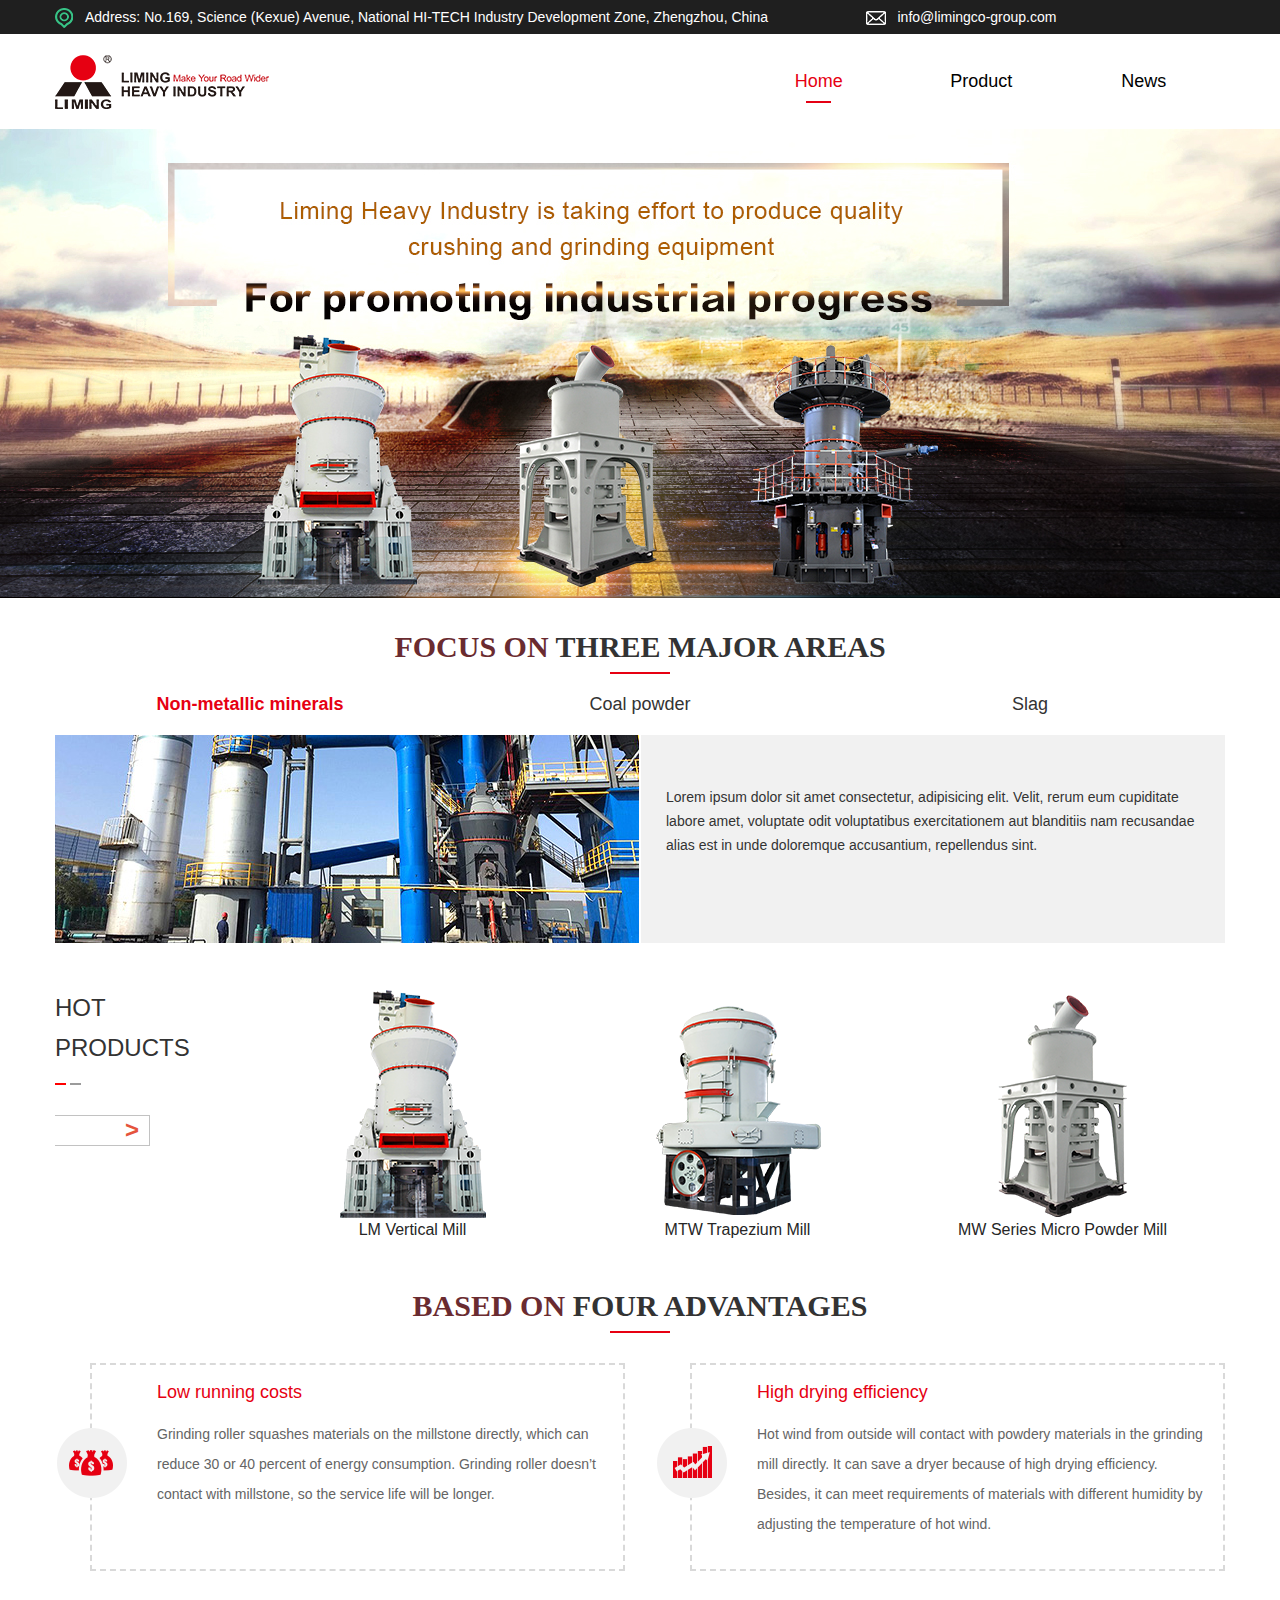
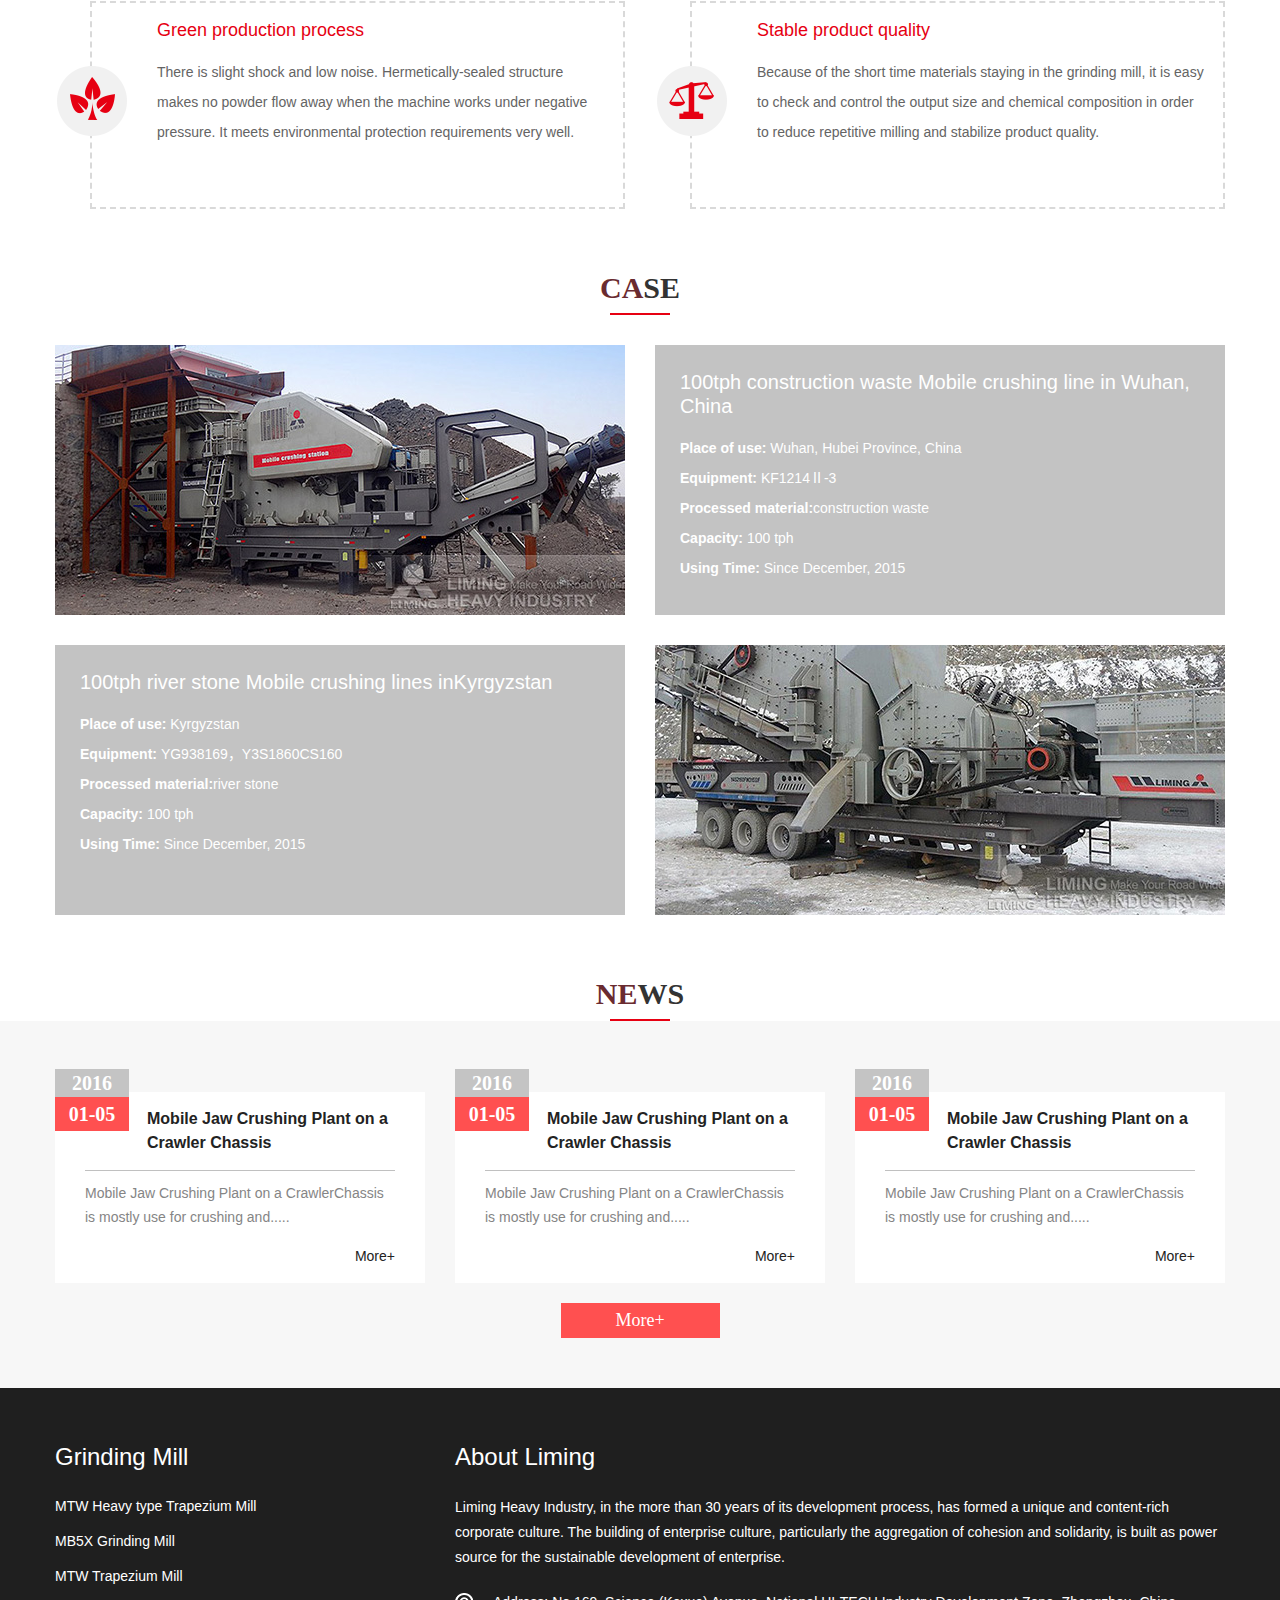
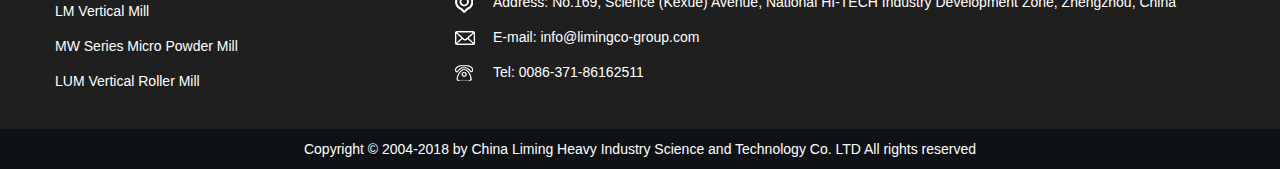
<file: index.html>
<!DOCTYPE html>
<html lang="zh-CN">
<head>
    <meta charset="UTF-8">
    <title>Mobile Crushers, mobile crusher plant & price, - LIMING Mining and Rock Technology</title>
    <meta name="viewport" content="width=device-width, initial-scale=1.0">
    <meta http-equiv="X-UA-Compatible" content="ie=edge">
	<meta name="renderer" content="webkit">
	<meta content="telephone=no" name="format-detection">
	<meta content="email=no" name="format-detection">
	<meta content="yes" name="apple-mobile-web-app-capable">
    <meta content="black" name="apple-mobile-web-app-status-bar-style">
    <link rel="shortcut icon" href="./img/favicon.ico" />
	<link rel="stylesheet" href="./css/pintuer.css">
	<!-- <link rel="stylesheet" href="./css/font.css"> -->
	<link rel="stylesheet" href="./css/style.min.css">
	<!-- <link rel="stylesheet" href="./css/index.css"> -->
    <!--[if lt IE 9]>
	<link rel="stylesheet" href="/css/ie8.css">
	<script src="/js/html5.min.js"></script>
	<![endif]-->
	<!--[if lt IE 8]>
	<link rel="stylesheet" href="/css/ie7.css">
	<![endif]-->
	<!--[if lt IE 7]>
	<link rel="stylesheet" href="/css/ie6.css">
	<![endif]-->
</head>
<body id="index">
	<header>
		<div class="container">
			<div class="line show-b">
				<span><img src="./img/address.png"/>Address: No.169, Science (Kexue) Avenue, National HI-TECH Industry Development Zone, Zhengzhou, China</span><a href="mailto:info@limingco-group.com" class="x1-move"><img src="./img/mail.png"/>info@limingco-group.com</a>
			</div>
		</div>
	</header>
	<nav>
		<div class="container">
			<div class="line">
				<div class="xm3 xs4 xl12 logo">
					<a href="./index.html"><img src="./img/logo.png"></a>
					<button class="button icon-navicon float-right" data-target="#nav-link1"></button>
				</div>
				
				<ul class="xs3-move xm4-move list-unstyle nav-menu nav-inline nav-navicon button-toolbar xs5 xl12 text-center" id="nav-link1">
					<li class="xs4 xl4">
						<a href="./index.html" class="active">Home</a>
					</li>
					<li class="xs4 xl4">
						<a href="./pro_index.html">Product</a>
					</li>
					<li class="xs4 xl4">
						<a href="./news_index.html">News</a>
					</li>
				</ul>
			</div>
		</div>
	</nav>
	<div class="clearfix"></div>
	<div class="banner">
        <img src="./img/banner.jpg" class="ban1"/>
		<img src="./img/banner_s.jpg" class="ban2">
	</div>
	<article class="container">
		<section class="sec1">
			<h1><span>FOCUS ON</span> THREE MAJOR AREAS</h1>
			<div class="focus">
				<ul class="list-unstyle line tit">
					<li class="xs4 text-center active">Non-metallic minerals</li>
					<li class="xs4 text-center">Coal powder</li>
					<li class="xs4 text-center">Slag</li>
				</ul>
				<ul class="list-unstyle con">
					<li class="line active">
						<img src="./img/focus1.jpg" class="xm6 img-responsive">
						<p class="xm6">Lorem ipsum dolor sit amet consectetur, adipisicing elit. Velit, rerum eum cupiditate labore amet, voluptate odit voluptatibus exercitationem aut blanditiis nam recusandae alias est in unde doloremque accusantium, repellendus sint.</p>
					</li>
					<li class="line">
						<img src="./img/focus1.jpg" class="xm6">
						<p class="xm6">Lorem ipsum dolor sit amet consectetur adipisicing elit. Autem possimus velit voluptatum iure blanditiis, vero nihil distinctio. Itaque est eveniet dolor natus, architecto illo aspernatur distinctio nobis repudiandae error cupiditate?</p>
					</li>
					<li class="line">
						<img src="./img/focus1.jpg" class="xm6">
						<p class="xm6">Lorem ipsum dolor sit amet consectetur, adipisicing elit. Repellendus quis nulla saepe aliquid sint non veritatis, voluptate, nemo a vitae doloribus mollitia corporis? Nobis odio officiis aliquam consequuntur eos? Rem?</p>
					</li>
				</ul>
			</div>
			<div class="line pro">
				<div class="xb2">
					<p class="title">HOT<br/>PRODUCTS</p>
					<ul class="list-unstyle dd clearfix">
						<li class="active"></li>
					</ul>
					<div id="left-button"><span>&gt;</span></div>
				</div>
				<div class="xb10 ">
					<div class="banner" data-pointer="1" data-interval="6" data-item="2" data-small="3" data-middle="4" data-big="3">
						<ul class=" list-unstyle clearfix carousel pro-list">
							<li class="xb4 item"><a href="./pro_article.html">
								<img src="./img/lm.png" class="img-responsive">
								<p class="text-center">LM Vertical Mill</p></a></li>
							<li class="xb4 item"><a href="./pro_article.html">
								<img src="./img/mtw.png" class="img-responsive">
								<p class="text-center">MTW Trapezium Mill</p></a></li>
							
							<li class="xb4 item"><a href="./pro_article.html">
								<img src="./img/hgm.png" class="img-responsive">
								<p class="text-center">MW Series Micro Powder Mill</p></a></li>
							
							<li class="xb4 item"><a href="./pro_article.html">
								<img src="./img/lm.png" class="img-responsive">
								<p class="text-center">LM Vertical Mill</p></a></li>
							
							
							<li class="xb4 item"><a href="./pro_article.html">
								<img src="./img/mtw.png" class="img-responsive">
								<p class="text-center">MTW Trapezium Mill</p></a></li>
							
							<li class="xb4 item"><a href="./pro_article.html">
								<img src="./img/hgm.png" class="img-responsive">
								<p class="text-center">MW Series Micro Powder Mill</p></a></li>
						</ul>
					</div>
				</div>
			</div>
		</section>
		<section class="sec2">
			<h1><span>BASED ON</span> FOUR ADVANTAGES</h1>
			<ul class="line-big list-unstyle advan">
				<li class="xm6">
					<div class="advan-div">
						<img src="./img/1.png" data-src="./img/1.png" data-hover-src="./img/1_red.png">
						<div>
							<p class="title">Low running costs</p>
							<p class="content">
								Grinding roller squashes materials on the millstone directly, which can reduce 30 or 40 percent of energy consumption. Grinding roller doesn’t contact with millstone, so the service life will be longer.
							</p>
						</div>
					</div>
				</li>
				<li class="xm6">
					<div class="advan-div">
						<img src="./img/2.png" data-src="./img/2.png" data-hover-src="./img/2_red.png">
						<div>
							<p class="title">High drying efficiency</p>
							<p class="content">
								Hot wind from outside will contact with powdery materials in the grinding mill directly. It can save a dryer because of high drying efficiency. Besides, it can meet requirements of materials with different humidity by adjusting the temperature of hot wind.
							</p>
						</div>
					</div>
				</li>
				<li class="xm6">
					<div class="advan-div">
						<img src="./img/3.png" data-src="./img/3.png" data-hover-src="./img/3_red.png">
						<div>
							<p class="title">Green production process</p>
							<p class="content">
								There is slight shock and low noise. Hermetically-sealed structure makes no powder flow away when the machine works under negative pressure. It meets environmental protection requirements very well.
							</p>
						</div>
					</div>
				</li>
				<li class="xm6">
					<div class="advan-div">
						<img src="./img/4.png" data-src="./img/4.png" data-hover-src="./img/4_red.png">
						<div>
							<p class="title">Stable product quality</p>
							<p class="content">
								Because of the short time materials staying in the grinding mill, it is easy to check and control the output size and chemical composition in order to reduce repetitive milling and stabilize product quality.
							</p>
						</div>
					</div>
				</li>
			</ul>
		</section>
		<section class="sec3">
			<h1><span>CA</span>SE</h1>
			<ul class="list-unstyle line-big">
				<li class="xm6">
					<a href="#"><img src="./img/case1.jpg" class="img-responsive" alt=""/></a>
				</li>
				<li class="xm6">
					<a href="#">
						<div>
							<p class="title">100tph construction waste Mobile crushing line in Wuhan, China</p>
							<p class="intro"><span>Place of use: </span>Wuhan, Hubei Province, China </p>
							<p class="intro"><span>Equipment: </span>KF1214Ⅱ-3</p>
							<p class="intro"><span>Processed material:</span>construction waste</p>
							<p class="intro"><span>Capacity: </span>100 tph</p>
							<p class="intro"><span>Using Time: </span>Since December, 2015</p>
						</div>
					</a>
				</li>

				<li class="xm6">
					<a href="#">
						<div>
							<p class="title">100tph river stone Mobile crushing lines inKyrgyzstan</p>
							<p class="intro"><span>Place of use: </span>Kyrgyzstan</p>
							<p class="intro"><span>Equipment: </span>YG938169，Y3S1860CS160</p>
							<p class="intro"><span>Processed material:</span>river stone</p>
							<p class="intro"><span>Capacity: </span>100 tph</p>
							<p class="intro"><span>Using Time: </span>Since December, 2015</p>
						</div>
					</a>
				</li>
				<li class="xm6">
					<a href="#"><img src="./img/case2.jpg" class="img-responsive" alt=""/></a>
				</li>
			</ul>
		</section>
		<section>
			<h1><span>NE</span>WS</h1>
		</section>
	</article>
	<article class="news">
		<section class="container">
			<ul class="line-big list-unstyle">
				<li class="xm4 ">
					<a href="./news_article.html">
						<div class="news-div">
							<div class="news-date hidden-s hidden-l">
								<p class="news-date-year text-center">2016</p>
								<p class="news-date-month text-center">01-05</p>
							</div>
							<p class="title">Mobile Jaw Crushing Plant on a Crawler Chassis</p>
							<p class="intro">Mobile Jaw Crushing Plant on a CrawlerChassis is mostly use for crushing and.....</p>
							<p class="other clearfix"><span class="float-left hidden-m hidden-b">2016-01-05</span><span class="float-right">More+</span></p>
						</div>
					</a>
				</li>
				<li class="xm4 ">
					<a href="./news_article.html">
						<div class="news-div">
							<div class="news-date hidden-s hidden-l">
								<p class="news-date-year text-center">2016</p>
								<p class="news-date-month text-center">01-05</p>
							</div>
							<p class="title">Mobile Jaw Crushing Plant on a Crawler Chassis</p>
							<p class="intro">Mobile Jaw Crushing Plant on a CrawlerChassis is mostly use for crushing and.....</p>
							<p class="other clearfix"><span class="float-left hidden-m hidden-b">2016-01-05</span><span class="float-right">More+</span></p>
						</div>
					</a>
				</li>
				<li class="xm4 ">
					<a href="./news_article.html">
						<div class="news-div">
							<div class="news-date hidden-s hidden-l">
								<p class="news-date-year text-center">2016</p>
								<p class="news-date-month text-center">01-05</p>
							</div>
							<p class="title">Mobile Jaw Crushing Plant on a Crawler Chassis</p>
							<p class="intro">Mobile Jaw Crushing Plant on a CrawlerChassis is mostly use for crushing and.....</p>
							<p class="other clearfix"><span class="float-left hidden-m hidden-b">2016-01-05</span><span class="float-right">More+</span></p>
						</div>
					</a>
				</li>
			</ul>

			<a href="./news_index.html"><div class="more text-center">More+</div></a>
		</section>
	</article>
	<div class="foot hidden-l hidden-s">
		<div class="container">
			<div class="line-big">
				<div class="xm3">
					<p class="title">Grinding Mill</p>
					<ul class="list-unstyle">
						<li><a href="./pro_article.html">MTW Heavy type Trapezium Mill</a></li>
						<li><a href="./pro_article.html">MB5X Grinding Mill</a></li>
						<li><a href="./pro_article.html">MTW Trapezium Mill</a></li>
						<li><a href="./pro_article.html">LM Vertical Mill</a></li>
						<li><a href="./pro_article.html">MW Series Micro Powder Mill</a></li>
						<li><a href="./pro_article.html">LUM Vertical Roller Mill</a></li>
					</ul>
				</div>
				<div class="xb8 xm9 xb1-move">
					<p class="title">About Liming</p>
					<p class="intro">Liming Heavy Industry, in the more than 30 years of its development process, has formed a unique and content-rich corporate culture. The building of enterprise culture, particularly the aggregation of cohesion and solidarity, is built as power source for the sustainable development of enterprise.</p>
					<ul class="list-unstyle">
						<li class="add">Address: No.169, Science (Kexue) Avenue, National HI-TECH Industry Development Zone, Zhengzhou, China</li>
						<li class="email"><a href="mailto:info@limingco-group.com">E-mail: info@limingco-group.com</a></li>
						<li class="tel">Tel: 0086-371-86162511</li>
					</ul>
				</div>
			</div>
		</div>
	</div>
	<div class="bottom text-center hidden-l hidden-s">Copyright © 2004-2018 by China Liming Heavy Industry Science and Technology Co. LTD All rights reserved</div>
	<footer class="hidden-m hidden-b">
		<div class="clearfix" id="fix_footer">
			<a href="index.html">
				<span class="icon-home"></span>
				<p>Home</p>
			</a>
			<a href="product_list.html">
				<span class="icon-th"></span>
				<p>Products</p>
			</a>
			<a href="case_index.html">
				<span class="icon-plus-circle"></span>
				<p>News</p>
			</a>
			<a href="javascript:openZoosUrl('chatwin')">
				<span class="icon-envelope"></span>
				<p>Message</p>
			</a>
		</div>
	</footer>
    <script src="./js/jquery.js"></script>
	<script src="./js/pintuer.js"></script>
	<script src="./js/index.js"></script>
	<!--[if lt IE 9]>
	<script src="/js/respond.js"></script>
	<script src="/js/ie.js"></script>
	<![endif]-->
	<!--[if IE 6]>
	<script src="/js/ie6.js"></script>
	<![endif]-->
</body>
</html>
</file>
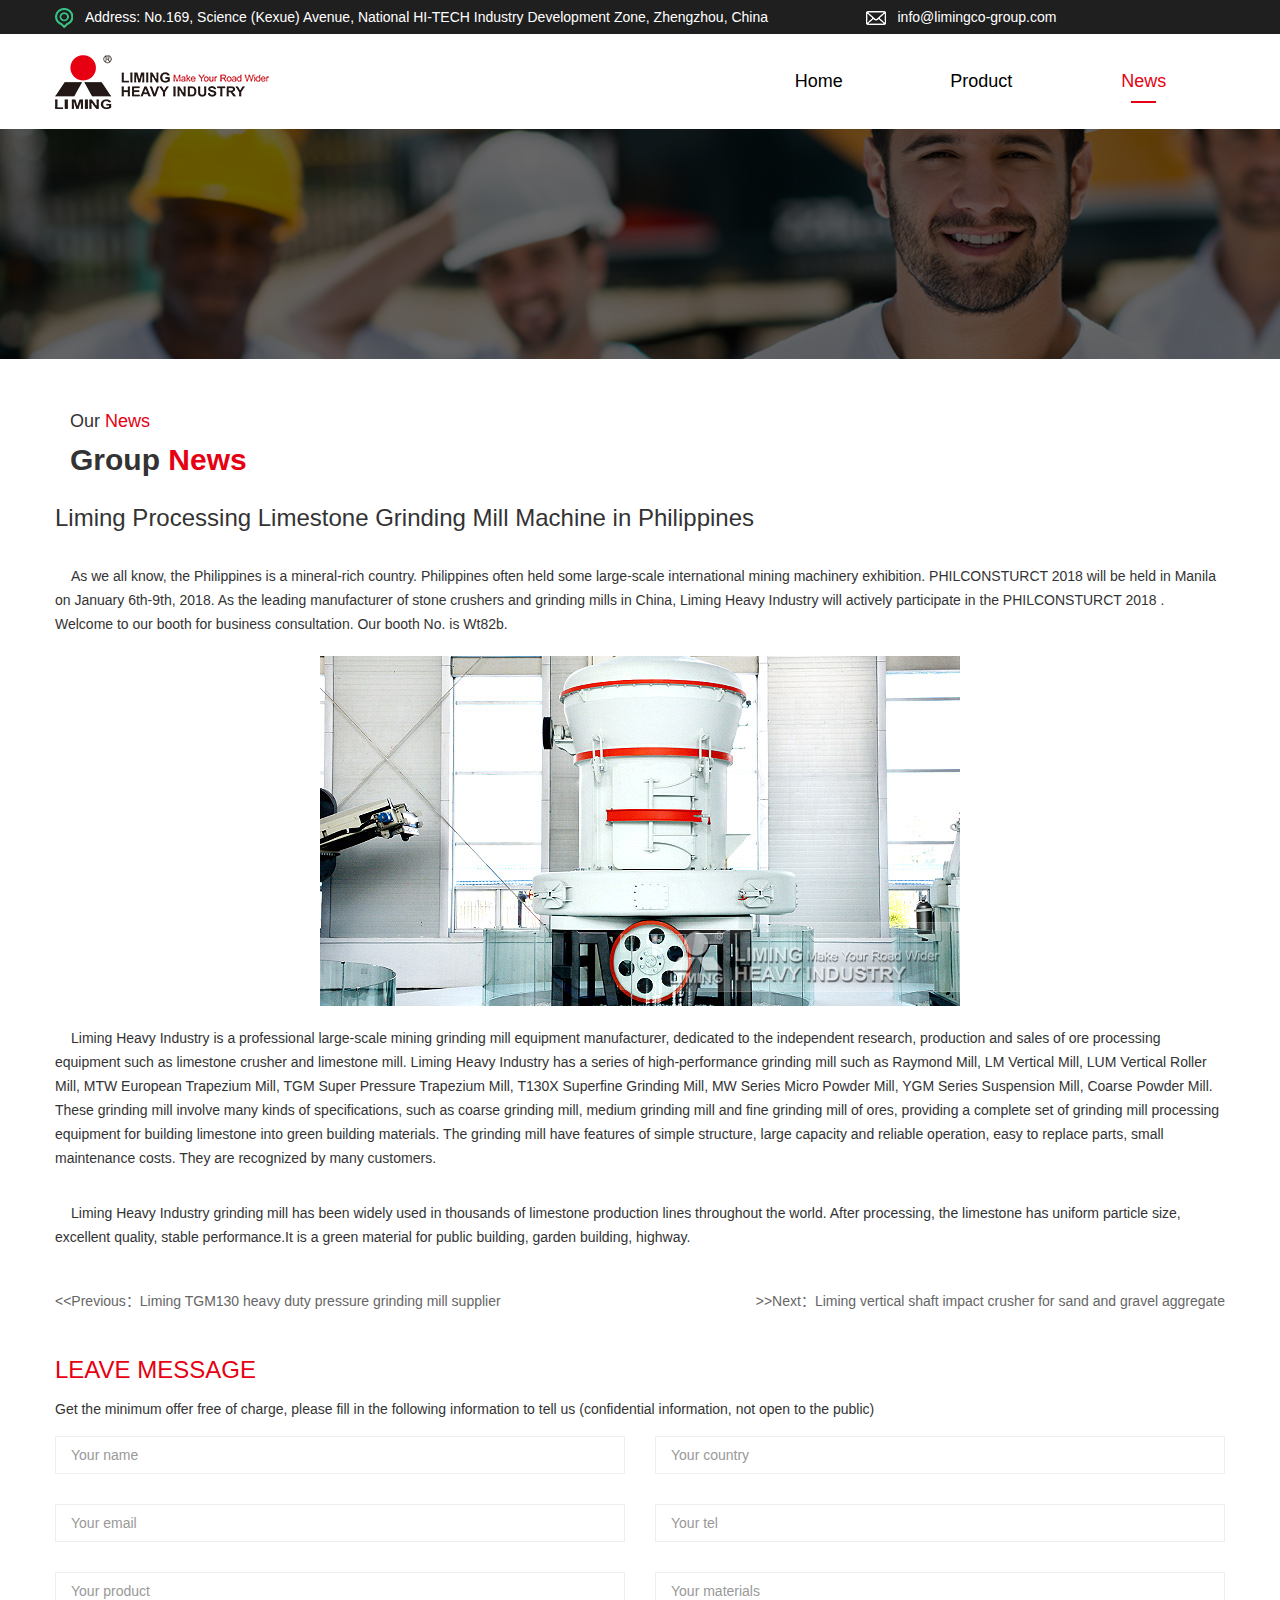
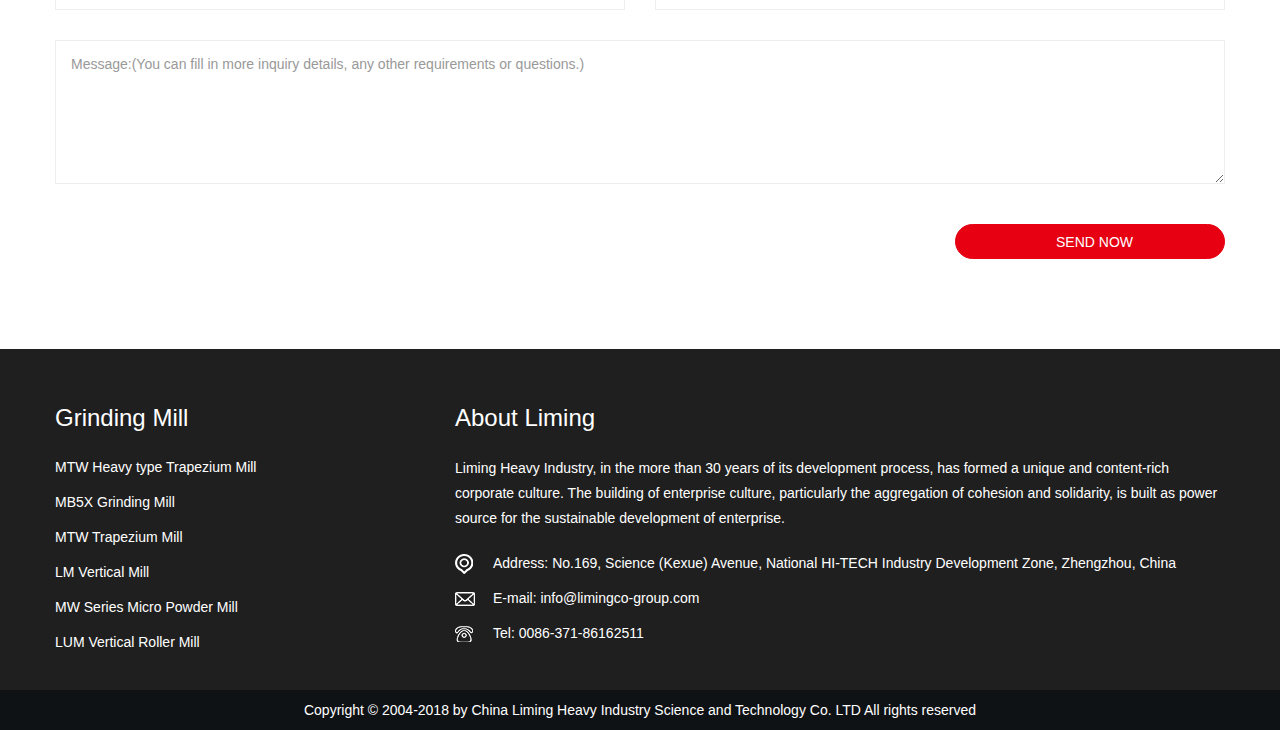
<file: news_article.html>
<!DOCTYPE html>
<html lang="zh-CN">
<head>
    <meta charset="UTF-8">
    <title>Mobile Crushers, mobile crusher plant & price, - LIMING Mining and Rock Technology</title>
    <meta name="viewport" content="width=device-width, initial-scale=1.0">
    <meta http-equiv="X-UA-Compatible" content="ie=edge">
	<meta name="renderer" content="webkit">
	<meta content="telephone=no" name="format-detection">
	<meta content="email=no" name="format-detection">
	<meta content="yes" name="apple-mobile-web-app-capable">
    <meta content="black" name="apple-mobile-web-app-status-bar-style">
    <link rel="shortcut icon" href="./img/favicon.ico" />
	<link rel="stylesheet" href="./css/pintuer.css">
	<!-- <link rel="stylesheet" href="./css/font.css"> -->
	<link rel="stylesheet" href="./css/style.min.css">
	<!-- <link rel="stylesheet" href="./css/index.css"> -->
    <!--[if lt IE 9]>
	<link rel="stylesheet" href="/css/ie8.css">
	<script src="/js/html5.min.js"></script>
	<![endif]-->
	<!--[if lt IE 8]>
	<link rel="stylesheet" href="/css/ie7.css">
	<![endif]-->
	<!--[if lt IE 7]>
	<link rel="stylesheet" href="/css/ie6.css">
	<![endif]-->
</head>
<body id="news">
	<header>
		<div class="container">
			<div class="line show-b">
				<span><img src="./img/address.png"/>Address: No.169, Science (Kexue) Avenue, National HI-TECH Industry Development Zone, Zhengzhou, China</span><a href="mailto:info@limingco-group.com" class="x1-move"><img src="./img/mail.png"/>info@limingco-group.com</a>
			</div>
		</div>
	</header>
	<nav>
		<div class="container">
			<div class="line">
				<div class="xm3 xs4 xl12 logo">
					<a href="./index.html"><img src="./img/logo.png"></a>
					<button class="button icon-navicon float-right" data-target="#nav-link1"></button>
				</div>
				
				<ul class="xs3-move xm4-move list-unstyle nav-menu nav-inline nav-navicon button-toolbar xs5 xl12 text-center" id="nav-link1">
					<li class="xs4 xl4">
						<a href="./index.html">Home</a>
					</li>
					<li class="xs4 xl4">
						<a href="./pro_index.html">Product</a>
					</li>
					<li class="xs4 xl4">
						<a href="./news_index.html" class="active">News</a>
					</li>
				</ul>
			</div>
		</div>
	</nav>
	<div class="clearfix"></div>
	<div class="banner">
        <img src="./img/news_art_banner_b.jpg" class="ban1"/>
		<img src="./img/news_art_banner_s.jpg" class="ban2">
	</div>
	<article class="container news-art">
		<section class="news-art-head">
			<p class="our">Our <span>News</span></p>
			<p class="type">Group <span>News</span></p>
		</section>
		<section class="news-art-board">
			<p class="title">Liming Processing Limestone Grinding Mill Machine in Philippines</p>
			<div class="content">
				<p>As we all know, the Philippines is a mineral-rich country. Philippines often held some large-scale international mining machinery exhibition. PHILCONSTURCT 2018 will be held in Manila on January 6th-9th, 2018. As the leading manufacturer of stone crushers and grinding mills in China, Liming Heavy Industry will actively participate in the PHILCONSTURCT 2018 . Welcome to our booth for business consultation. Our booth No. is Wt82b.</p>
				<img src="./img/news_art_contact.jpg" class="img-responsive"/>
				<p>Liming Heavy Industry is a professional large-scale mining grinding mill equipment manufacturer, dedicated to the independent research, production and sales of ore processing equipment such as limestone crusher and limestone mill. Liming Heavy Industry has a series of high-performance grinding mill such as Raymond Mill, LM Vertical Mill, LUM Vertical Roller Mill, MTW European Trapezium Mill, TGM Super Pressure Trapezium Mill, T130X Superfine Grinding Mill, MW Series Micro Powder Mill, YGM Series Suspension Mill, Coarse Powder Mill. These grinding mill involve many kinds of specifications, such as coarse grinding mill, medium grinding mill and fine grinding mill of ores, providing a complete set of grinding mill processing equipment for building limestone into green building materials. The grinding mill have features of simple structure, large capacity and reliable operation, easy to replace parts, small maintenance costs. They are recognized by many customers.</p>
				<br/>
				<p>Liming Heavy Industry grinding mill has been widely used in thousands of limestone production lines throughout the world. After processing, the limestone has uniform particle size, excellent quality, stable performance.It is a green material for public building, garden building, highway.</p>
			</div>
			<div class="prev-next clearfix">
				<p class="prev float-left"><a href="./news_article.html">&lt;&lt;Previous：Liming TGM130 heavy duty pressure grinding mill supplier </a></p>
				<p class="next float-right"><a href="./news_article.html">&gt;&gt;Next：Liming vertical shaft impact crusher for sand and gravel aggregate</a></p>
			</div>
			
		</section>
		<section class="sec3 art-form ">
			<p class="title">LEAVE MESSAGE</p>
			<p>Get the minimum offer free of charge, please fill in the following information to tell us (confidential information, not open to the public)</p>
				<form action="" class="line-big">
						<div class="xm6"><input type="text" class="layout" name="name" placeholder="Your name"/></div>
						<div class="xm6"><input type="text" class="layout" name="country" placeholder="Your country"/></div>
						<div class="xm6"><input type="text" class="layout" name="email" placeholder="Your email"/></div>
						<div class="xm6"><input type="text" class="layout" name="tel" placeholder="Your tel"/></div>
						<div class="xm6"><input type="text" class="layout" name="product" placeholder="Your product"/></div>
						<div class="xm6"><input type="text" class="layout" name="Materials" placeholder="Your materials"/></div>
						<div class="xm12"><textarea name="msg" id=""  class="layout" placeholder="Message:(You can fill in more inquiry details, any other requirements or questions.)"></textarea></div>
						<div class="xm3 submit"><input type="submit" class="layout" value="SEND NOW"></div>
				</form>
		</section>
	</article>

    <!-- 底部 -->
	<div class="foot hidden-l hidden-s">
		<div class="container">
			<div class="line-big">
				<div class="xm3">
					<p class="title">Grinding Mill</p>
					<ul class="list-unstyle">
						<li><a href="./pro_article.html">MTW Heavy type Trapezium Mill</a></li>
						<li><a href="./pro_article.html">MB5X Grinding Mill</a></li>
						<li><a href="./pro_article.html">MTW Trapezium Mill</a></li>
						<li><a href="./pro_article.html">LM Vertical Mill</a></li>
						<li><a href="./pro_article.html">MW Series Micro Powder Mill</a></li>
						<li><a href="./pro_article.html">LUM Vertical Roller Mill</a></li>
					</ul>
				</div>
				<div class="xb8 xm9 xb1-move">
					<p class="title">About Liming</p>
					<p class="intro">Liming Heavy Industry, in the more than 30 years of its development process, has formed a unique and content-rich corporate culture. The building of enterprise culture, particularly the aggregation of cohesion and solidarity, is built as power source for the sustainable development of enterprise.</p>
					<ul class="list-unstyle">
						<li class="add">Address: No.169, Science (Kexue) Avenue, National HI-TECH Industry Development Zone, Zhengzhou, China</li>
						<li class="email"><a href="mailto:info@limingco-group.com">E-mail: info@limingco-group.com</a></li>
						<li class="tel">Tel: 0086-371-86162511</li>
					</ul>
				</div>
			</div>
		</div>
	</div>
	<div class="bottom text-center hidden-l hidden-s">Copyright © 2004-2018 by China Liming Heavy Industry Science and Technology Co. LTD All rights reserved</div>
	<footer class="hidden-m hidden-b">
		<div class="clearfix" id="fix_footer">
			<a href="index.html">
				<span class="icon-home"></span>
				<p>Home</p>
			</a>
			<a href="product_list.html">
				<span class="icon-th"></span>
				<p>Products</p>
			</a>
			<a href="case_index.html">
				<span class="icon-plus-circle"></span>
				<p>News</p>
			</a>
			<a href="javascript:openZoosUrl('chatwin')">
				<span class="icon-envelope"></span>
				<p>Message</p>
			</a>
		</div>
	</footer>
    <script src="./js/jquery.js"></script>
	<script src="./js/pintuer.js"></script>
	<script src="./js/index.js"></script>
</body>
</html>
</file>
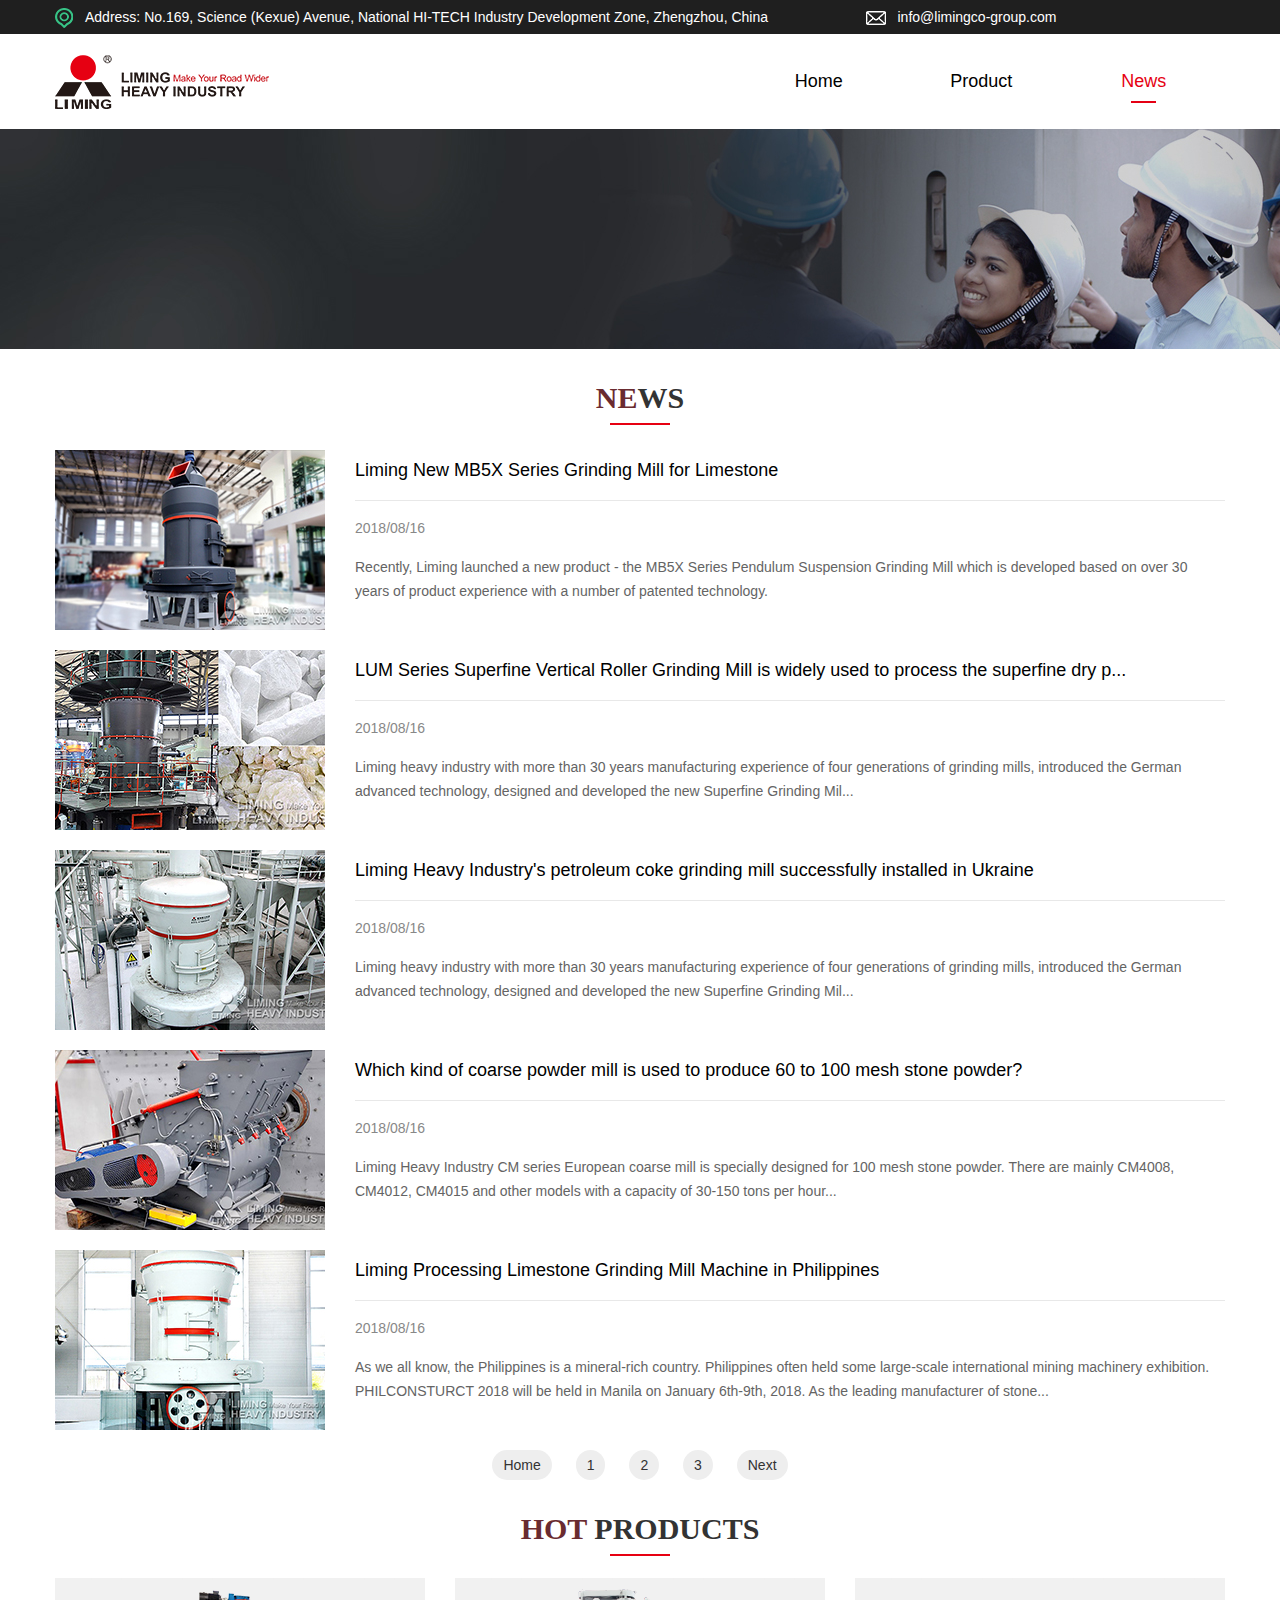
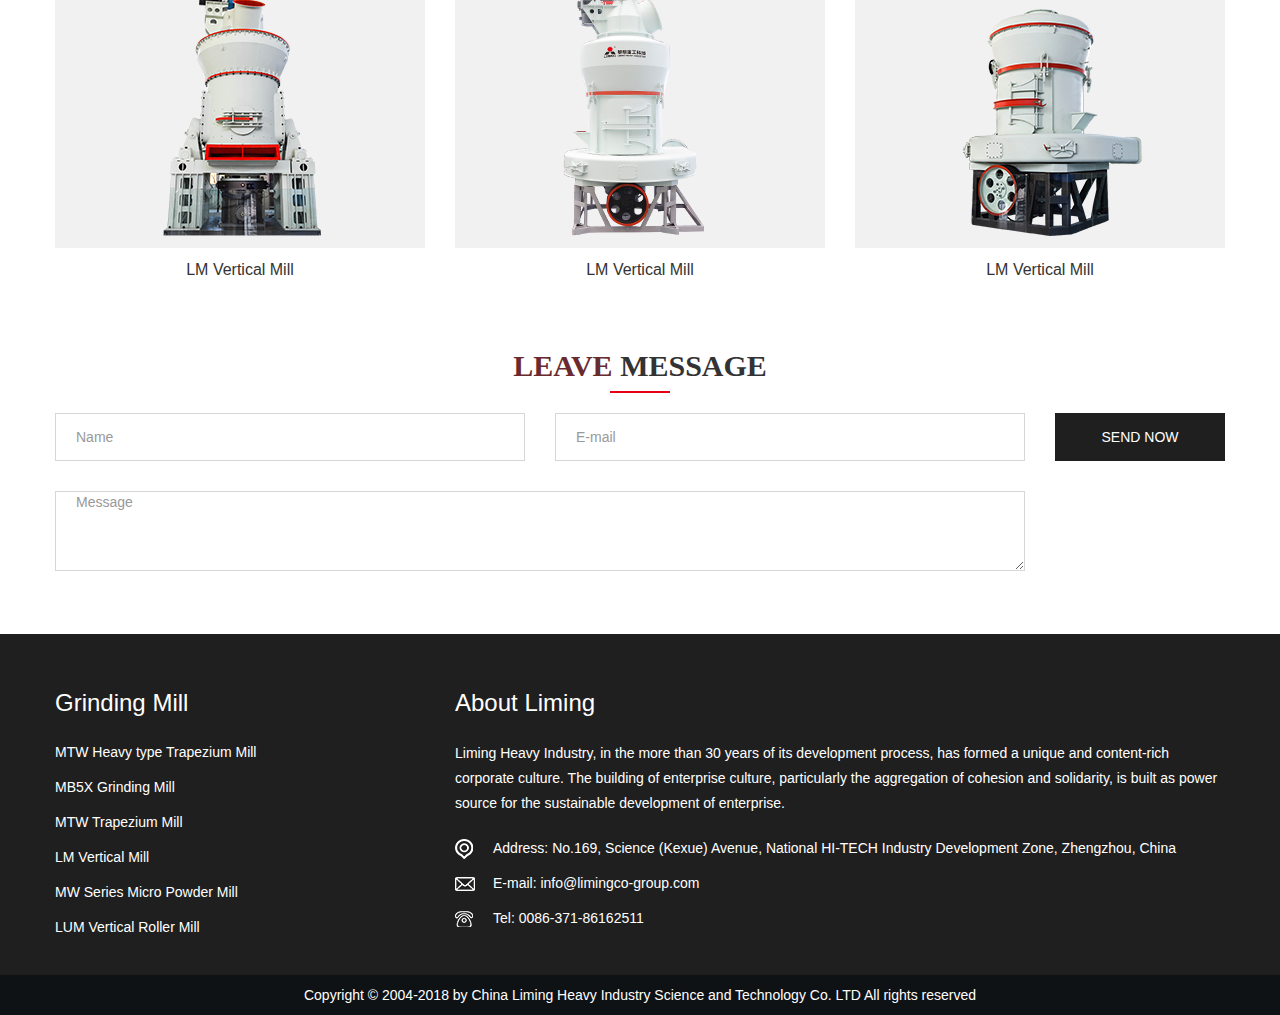
<file: news_index.html>
<!DOCTYPE html>
<html lang="zh-CN">
<head>
    <meta charset="UTF-8">
    <title>Mobile Crushers, mobile crusher plant & price, - LIMING Mining and Rock Technology</title>
    <meta name="viewport" content="width=device-width, initial-scale=1.0">
    <meta http-equiv="X-UA-Compatible" content="ie=edge">
	<meta name="renderer" content="webkit">
	<meta content="telephone=no" name="format-detection">
	<meta content="email=no" name="format-detection">
	<meta content="yes" name="apple-mobile-web-app-capable">
    <meta content="black" name="apple-mobile-web-app-status-bar-style">
    <link rel="shortcut icon" href="./img/favicon.ico" />
	<link rel="stylesheet" href="./css/pintuer.css">
	<!-- <link rel="stylesheet" href="./css/font.css"> -->
	<link rel="stylesheet" href="./css/style.min.css">
	<!-- <link rel="stylesheet" href="./css/index.css"> -->
    <!--[if lt IE 9]>
	<link rel="stylesheet" href="/css/ie8.css">
	<script src="/js/html5.min.js"></script>
	<![endif]-->
	<!--[if lt IE 8]>
	<link rel="stylesheet" href="/css/ie7.css">
	<![endif]-->
	<!--[if lt IE 7]>
	<link rel="stylesheet" href="/css/ie6.css">
	<![endif]-->
</head>
<body id="news">
	<header>
		<div class="container">
			<div class="line show-b">
				<span><img src="./img/address.png"/>Address: No.169, Science (Kexue) Avenue, National HI-TECH Industry Development Zone, Zhengzhou, China</span><a href="mailto:info@limingco-group.com" class="x1-move"><img src="./img/mail.png"/>info@limingco-group.com</a>
			</div>
		</div>
	</header>
	<nav>
		<div class="container">
			<div class="line">
				<div class="xm3 xs4 xl12 logo">
					<a href="./index.html"><img src="./img/logo.png"></a>
					<button class="button icon-navicon float-right" data-target="#nav-link1"></button>
				</div>
				
				<ul class="xs3-move xm4-move list-unstyle nav-menu nav-inline nav-navicon button-toolbar xs5 xl12 text-center" id="nav-link1">
					<li class="xs4 xl4">
						<a href="./index.html">Home</a>
					</li>
					<li class="xs4 xl4">
						<a href="./pro_index.html">Product</a>
					</li>
					<li class="xs4 xl4">
						<a href="./news_index.html" class="active">News</a>
					</li>
				</ul>
			</div>
		</div>
	</nav>
	<div class="clearfix"></div>
	<div class="banner">
        <img src="./img/news_banner_b.jpg" class="ban1"/>
		<img src="./img/news_banner_s.jpg" class="ban2">
	</div>
	<article class="container">
		<section class="sec1 news">
			<h1><span>NE</span>WS</h1>
            <ul class="list-unstyle line-big l">
                <li class="news-list clearfix">
                    <a href="./news_article.html">
                        <img src="./img/news_litpic1.jpg" class="img-responsive xm3"/>
                        <div class="xm9">
                                <p class="title">Liming New MB5X Series Grinding Mill for Limestone</p>
                                <p class="time">2018/08/16</p>
                                <p class="intro">Recently, Liming launched a new product - the MB5X Series Pendulum Suspension Grinding Mill which is developed based on over 30 years of product experience with a number of patented technology.</p>
                        </div>
                    </a>
                </li>
                <li class="news-list clearfix">
                    <a href="./news_article.html">
                        <img src="./img/news_litpic2.jpg" class="img-responsive xm3"/>
                        <div class="xm9">
                                <p class="title">LUM Series Superfine Vertical Roller Grinding Mill is widely used to process the superfine dry p...</p>
                                <p class="time">2018/08/16</p>
                                <p class="intro">Liming heavy industry with more than 30 years manufacturing experience of four generations of grinding mills, introduced the German advanced technology, designed and developed the new Superfine Grinding Mil...</p>
                        </div>
                    </a>
                </li>
                <li class="news-list clearfix">
                    <a href="./news_article.html">
                        <img src="./img/news_litpic3.jpg" class="img-responsive xm3"/>
                        <div class="xm9">
                                <p class="title">Liming Heavy Industry's petroleum coke grinding mill successfully installed in Ukraine</p>
                                <p class="time">2018/08/16</p>
                                <p class="intro">Liming heavy industry with more than 30 years manufacturing experience of four generations of grinding mills, introduced the German advanced technology, designed and developed the new Superfine Grinding Mil...</p>
                        </div>
                    </a>
                </li>
                <li class="news-list clearfix">
                    <a href="./news_article.html">
                        <img src="./img/news_litpic4.jpg" class="img-responsive xm3"/>
                        <div class="xm9">
                                <p class="title">Which kind of coarse powder mill is used to produce 60 to 100 mesh stone powder?</p>
                                <p class="time">2018/08/16</p>
                                <p class="intro">Liming Heavy Industry CM series European coarse mill is specially designed for 100 mesh stone powder. There are mainly CM4008, CM4012, CM4015 and other models with a capacity of 30-150 tons per hour...</p>
                        </div>
                    </a>
                </li>
                <li class="news-list clearfix">
                    <a href="./news_article.html">
                        <img src="./img/news_litpic5.jpg" class="img-responsive xm3"/>
                        <div class="xm9">
                                <p class="title">Liming Processing Limestone Grinding Mill Machine in Philippines</p>
                                <p class="time">2018/08/16</p>
                                <p class="intro">As we all know, the Philippines is a mineral-rich country. Philippines often held some large-scale international mining machinery exhibition. PHILCONSTURCT 2018 will be held in Manila on January 6th-9th, 2018. As the leading manufacturer of stone...</p>
                        </div>
                    </a>
                </li>
            </ul>
            <ul class="pager">
                <li><a href="#">Home</a></li>
                <li><a href="#">1</a></li>
                <li><a href="#">2</a></li>
                <li><a href="#">3</a></li>
                <li><a href="#">Next</a></li>
            </ul>
        </section>
        <section class="sec2 news-product">
            <h1><span>HOT</span> PRODUCTS</h1>
            <ul class="list-unstyle line-big">
                <li class="xm4">
                    <a href="./pro_article.html">
                    <div>
                        <img src="./img/news_pro1.png" class="img-responsive padding-top">
                    </div>
                    <p class="text-center margin-top">LM Vertical Mill</p></a>
                </li>
                <li class="xm4">
                    <a href="./pro_article.html">
                    <div>
                        <img src="./img/news_pro2.png" class="img-responsive padding-top">
                    </div>
                    <p class="text-center margin-top">LM Vertical Mill</p></a>
                </li>
				<li class="xm4">
                    <a href="./pro_article.html">
                    <div>
                        <img src="./img/news_pro3.png" class="img-responsive padding-top">
                    </div>
                    <p class="text-center margin-top">LM Vertical Mill</p></a>
                </li>
            </ul>
		</section>
		<section class="sec3 list-form">
			<h1><span>LEAVE</span> MESSAGE</h1>
			<form action="" class="line-big">
				<div class="xm5"><input type="text" name="name" placeholder="Name"/></div>
				<div class="xm5"><input type="text" name="email" placeholder="E-mail"/></div>
				<div class="xm2 submit hidden-l hidden-s"><input type="submit" value="SEND NOW"/></div>
				<div class="xm10">
					<textarea type="text" class="textarea" name="msg" id="" placeholder="Message"></textarea>
				</div>
				<div class="xb2 submit hidden-m hidden-b"><input type="submit" value="SEND NOW"/></div>
			</form>
		</section>
	</article>

    <!-- 底部 -->
	<div class="foot hidden-l hidden-s">
		<div class="container">
			<div class="line-big">
				<div class="xm3">
					<p class="title">Grinding Mill</p>
					<ul class="list-unstyle">
						<li><a href="./pro_article.html">MTW Heavy type Trapezium Mill</a></li>
						<li><a href="./pro_article.html">MB5X Grinding Mill</a></li>
						<li><a href="./pro_article.html">MTW Trapezium Mill</a></li>
						<li><a href="./pro_article.html">LM Vertical Mill</a></li>
						<li><a href="./pro_article.html">MW Series Micro Powder Mill</a></li>
						<li><a href="./pro_article.html">LUM Vertical Roller Mill</a></li>
					</ul>
				</div>
				<div class="xb8 xm9 xb1-move">
					<p class="title">About Liming</p>
					<p class="intro">Liming Heavy Industry, in the more than 30 years of its development process, has formed a unique and content-rich corporate culture. The building of enterprise culture, particularly the aggregation of cohesion and solidarity, is built as power source for the sustainable development of enterprise.</p>
					<ul class="list-unstyle">
						<li class="add">Address: No.169, Science (Kexue) Avenue, National HI-TECH Industry Development Zone, Zhengzhou, China</li>
						<li class="email"><a href="mailto:info@limingco-group.com">E-mail: info@limingco-group.com</a></li>
						<li class="tel">Tel: 0086-371-86162511</li>
					</ul>
				</div>
			</div>
		</div>
	</div>
	<div class="bottom text-center hidden-l hidden-s">Copyright © 2004-2018 by China Liming Heavy Industry Science and Technology Co. LTD All rights reserved</div>
	<footer class="hidden-m hidden-b">
		<div class="clearfix" id="fix_footer">
			<a href="index.html">
				<span class="icon-home"></span>
				<p>Home</p>
			</a>
			<a href="product_list.html">
				<span class="icon-th"></span>
				<p>Products</p>
			</a>
			<a href="case_index.html">
				<span class="icon-plus-circle"></span>
				<p>News</p>
			</a>
			<a href="javascript:openZoosUrl('chatwin')">
				<span class="icon-envelope"></span>
				<p>Message</p>
			</a>
		</div>
	</footer>
    <script src="./js/jquery.js"></script>
	<script src="./js/pintuer.js"></script>
	<script src="./js/index.js"></script>
	<!--[if lt IE 9]>
	<script src="/js/respond.js"></script>
	<script src="/js/ie.js"></script>
	<![endif]-->
	<!--[if IE 6]>
	<script src="/js/ie6.js"></script>
	<![endif]-->
</body>
</html>
</file>
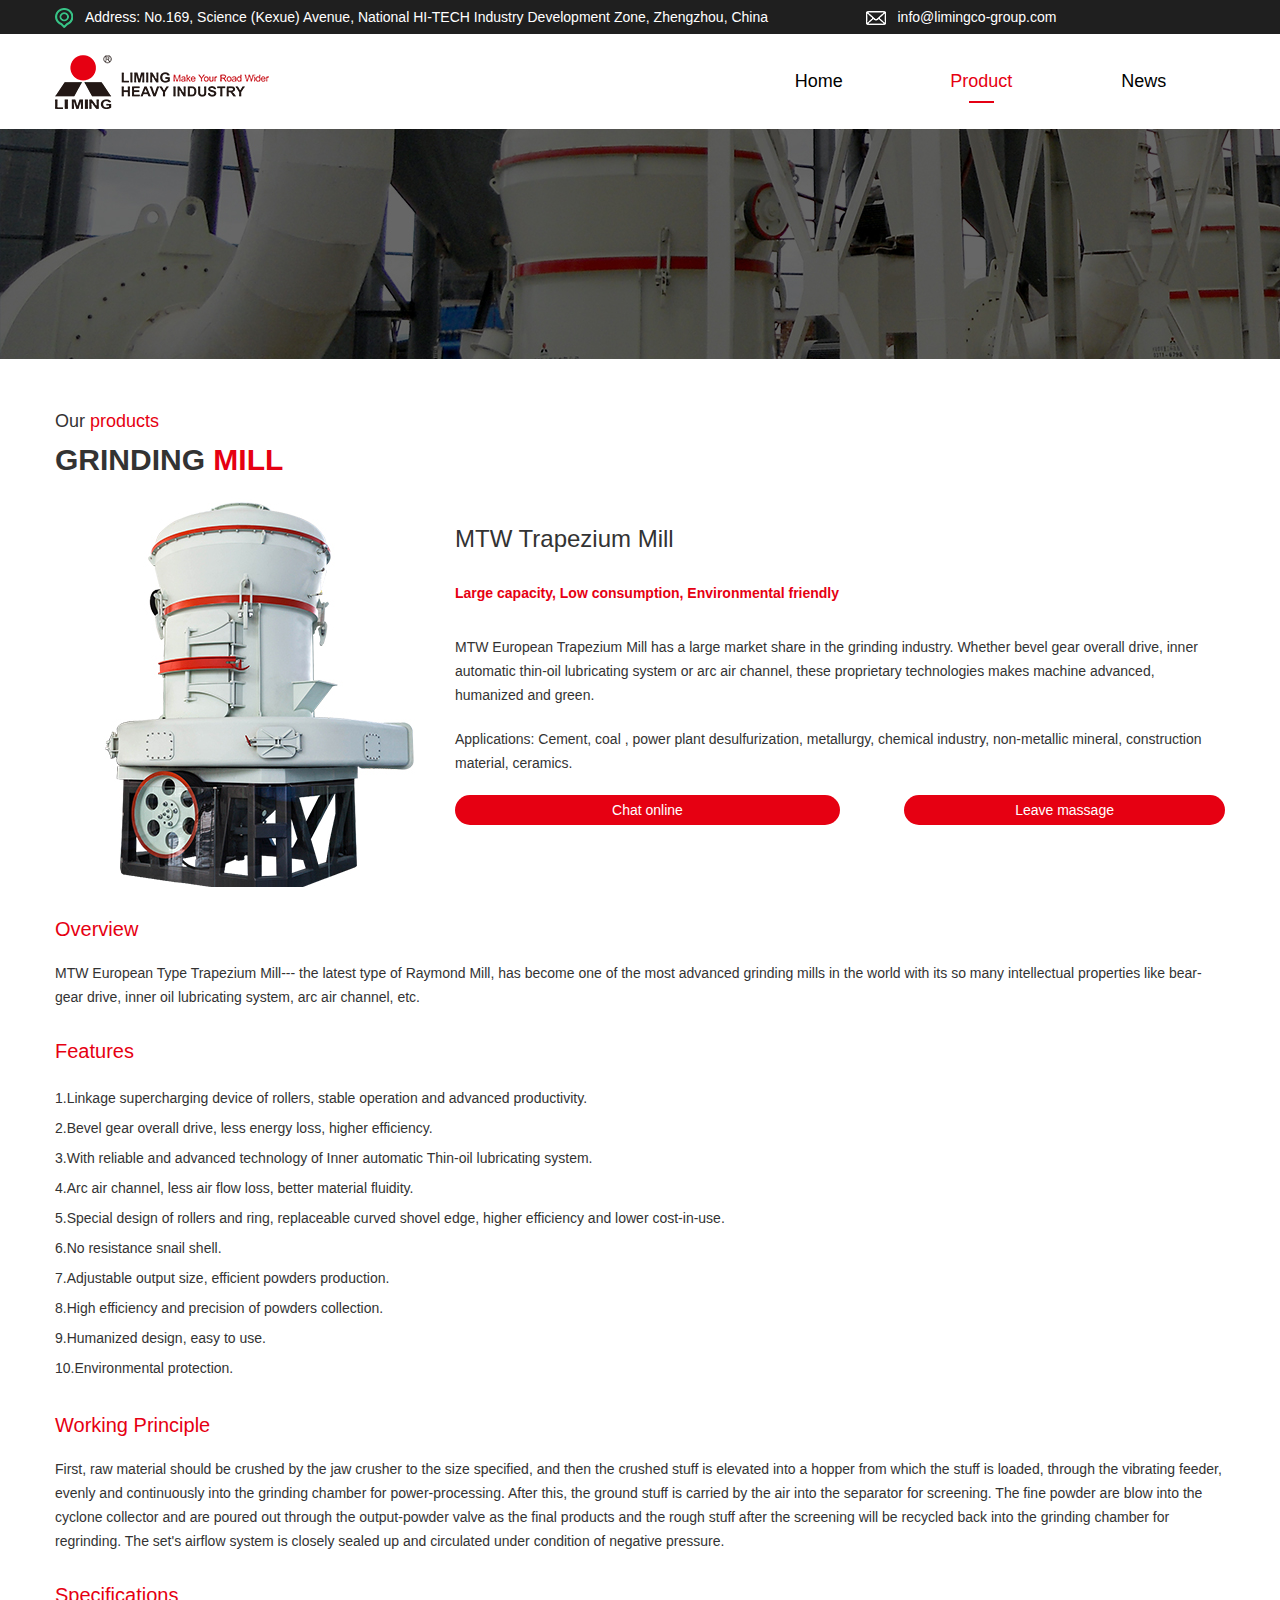
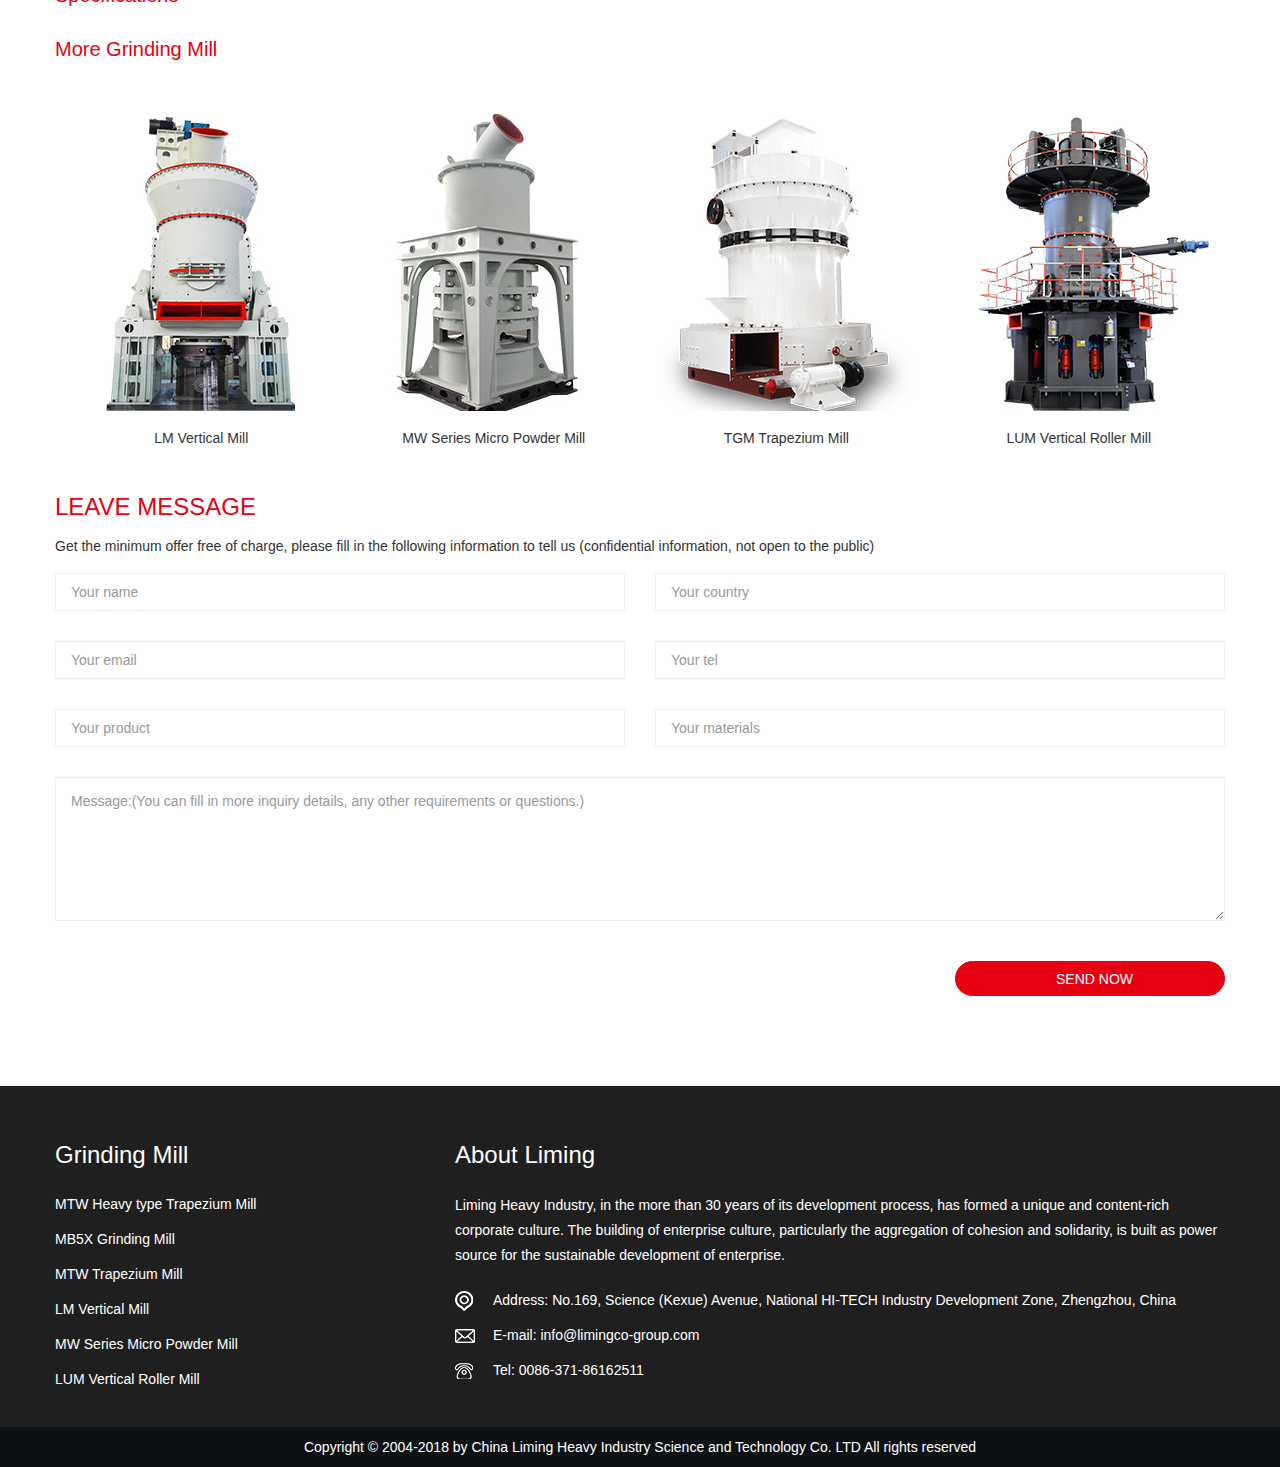
<file: pro_article.html>
<!DOCTYPE html>
<html lang="zh-CN">
<head>
    <meta charset="UTF-8">
    <title>Mobile Crushers, mobile crusher plant & price, - LIMING Mining and Rock Technology</title>
    <meta name="viewport" content="width=device-width, initial-scale=1.0">
    <meta http-equiv="X-UA-Compatible" content="ie=edge">
	<meta name="renderer" content="webkit">
	<meta content="telephone=no" name="format-detection">
	<meta content="email=no" name="format-detection">
	<meta content="yes" name="apple-mobile-web-app-capable">
    <meta content="black" name="apple-mobile-web-app-status-bar-style">
    <link rel="shortcut icon" href="./img/favicon.ico" />
	<link rel="stylesheet" href="./css/pintuer.css">
	<!-- <link rel="stylesheet" href="./css/font.css"> -->
	<link rel="stylesheet" href="./css/style.min.css">
	<!-- <link rel="stylesheet" href="./css/index.css"> -->
    <!--[if lt IE 9]>
	<link rel="stylesheet" href="/css/ie8.css">
	<script src="/js/html5.min.js"></script>
	<![endif]-->
	<!--[if lt IE 8]>
	<link rel="stylesheet" href="/css/ie7.css">
	<![endif]-->
	<!--[if lt IE 7]>
	<link rel="stylesheet" href="/css/ie6.css">
	<![endif]-->
</head>
<body id="pro">
	<header>
		<div class="container">
			<div class="line show-b">
				<span><img src="./img/address.png"/>Address: No.169, Science (Kexue) Avenue, National HI-TECH Industry Development Zone, Zhengzhou, China</span><a href="mailto:info@limingco-group.com" class="x1-move"><img src="./img/mail.png"/>info@limingco-group.com</a>
			</div>
		</div>
	</header>
	<nav>
		<div class="container">
			<div class="line">
				<div class="xm3 xs4 xl12 logo">
					<a href="./index.html"><img src="./img/logo.png"></a>
					<button class="button icon-navicon float-right" data-target="#nav-link1"></button>
				</div>
				
				<ul class="xs3-move xm4-move list-unstyle nav-menu nav-inline nav-navicon button-toolbar xs5 xl12 text-center" id="nav-link1">
					<li class="xs4 xl4">
						<a href="./index.html">Home</a>
					</li>
					<li class="xs4 xl4">
						<a href="./pro_index.html" class="active">Product</a>
					</li>
					<li class="xs4 xl4">
						<a href="./news_index.html">News</a>
					</li>
				</ul>
			</div>
		</div>
	</nav>
	<div class="clearfix"></div>
	<div class="banner">
        <img src="./img/pro_art_banner_b.jpg" class="ban1"/>
		<img src="./img/pro_art_banner_s.jpg" class="ban2">
	</div>
	<article class="container pro-art">
		<section class="pro-art-head">
			<p class="our">Our <span>products</span></p>
			<p class="type">GRINDING <span>MILL</span></p>
		</section>
		<section class="pro-art-content">
			<div class="line-big pro-art-content-intro">
				<img src="./img/pro_art_pro.jpg" class="img-responsive xm4" alt="">
				<div class="xm8">
					<p class="pro-name">MTW Trapezium Mill</p>
					<p class="pro-lar">Large capacity, Low consumption, Environmental friendly</p>
					<p class="pro-p">MTW European Trapezium Mill has a large market share in the grinding industry. Whether bevel gear overall drive, inner automatic thin-oil lubricating system or arc air channel, these proprietary technologies makes machine advanced, humanized and green.</p>
					<p class="pro-p">Applications: Cement, coal , power plant desulfurization, metallurgy, chemical industry, non-metallic mineral, construction material, ceramics.</p>
					<button class="online xl12 xs5 xm6">Chat online</button>
					<button class="message xl12 xs5 xm5 xm1-move xs2-move">Leave massage</button>
				</div>
			</div>
			<p class="pro-art-title">Overview</p>
			<p class="pro-art-over">MTW European Type Trapezium Mill--- the latest type of Raymond Mill, has become one of the most advanced grinding mills in the world with its so many intellectual properties like bear-gear drive, inner oil lubricating system, arc air channel, etc.</p>
			<p class="pro-art-title">Features</p>
			<ul class="list-unstyle pro-art-feat line">
				<li>
					1.Linkage supercharging device of rollers, stable operation and advanced productivity.
				</li>
				<li>
					2.Bevel gear overall drive, less energy loss, higher efficiency.
				</li>
				<li>
					3.With reliable and advanced technology of Inner automatic Thin-oil lubricating system.
				</li>
				<li>
					4.Arc air channel, less air flow loss, better material fluidity.
				</li>
				<li>
					5.Special design of rollers and ring, replaceable curved shovel edge, higher efficiency and lower cost-in-use.
				</li>
				<li>
					6.No resistance snail shell.
				</li>
				<li>
					7.Adjustable output size, efficient powders production.
				</li>
				<li>
					8.High efficiency and precision of powders collection.
				</li>
				<li>
					9.Humanized design, easy to use.
				</li>
				<li>
					10.Environmental protection.
				</li>
			</ul>
			<p class="pro-art-title">Working Principle</p>
			<p>First, raw material should be crushed by the jaw crusher to the size specified, and then the crushed stuff is elevated into a hopper from which the stuff is loaded, through the vibrating feeder, evenly and continuously into the grinding chamber for power-processing. After this, the ground stuff is carried by the air into the separator for screening. The fine powder are blow into the cyclone collector and are poured out through the output-powder valve as the final products and the rough stuff after the screening will be recycled back into the grinding chamber for regrinding. The set's airflow system is closely sealed up and circulated under condition of negative pressure.
			</p>
			<p class="pro-art-title">Specifications</p>
			<SCRIPT src="https://www.break-day.com/product_data/en/mtw_mill.js"></SCRIPT></p>
			<p class="pro-art-title">More Grinding Mill</p>
			<ul class="list-unstyle pro-art-more clearfix">
				<li class="xs3">
					<a href="./pro_article.html">
						<img src="./img/pro_art_other1.jpg" class="img-responsive" />
						<p class="title text-center">LM Vertical Mill</p>
					</a>
				</li>
				<li class="xs3">
					<a href="./pro_article.html">
						<img src="./img/pro_art_other2.jpg" class="img-responsive" />
						<p class="title text-center">MW Series Micro Powder Mill</p>
					</a>
				</li>
				<li class="xs3">
					<a href="./pro_article.html">
						<img src="./img/pro_art_other3.jpg" class="img-responsive" />
						<p class="title text-center">TGM Trapezium Mill</p>
					</a>
				</li>
				<li class="xs3">
					<a href="./pro_article.html">
						<img src="./img/pro_art_other4.jpg" class="img-responsive" />
						<p class="title text-center">LUM Vertical Roller Mill</p>
					</a>
				</li>
			</ul>
		</section>
		<section class="art-form ">
			<p class="title">LEAVE MESSAGE</p>
			<p>Get the minimum offer free of charge, please fill in the following information to tell us (confidential information, not open to the public)</p>
				<form action="" class="line-big">
						<div class="xm6"><input type="text" class="layout" name="name" placeholder="Your name"/></div>
						<div class="xm6"><input type="text" class="layout" name="country" placeholder="Your country"/></div>
						<div class="xm6"><input type="text" class="layout" name="email" placeholder="Your email"/></div>
						<div class="xm6"><input type="text" class="layout" name="tel" placeholder="Your tel"/></div>
						<div class="xm6"><input type="text" class="layout" name="product" placeholder="Your product"/></div>
						<div class="xm6"><input type="text" class="layout" name="Materials" placeholder="Your materials"/></div>
						<div class="xm12"><textarea name="msg" id=""  class="layout" placeholder="Message:(You can fill in more inquiry details, any other requirements or questions.)"></textarea></div>
						<div class="xm3 submit"><input type="submit" class="layout" value="SEND NOW"></div>
				</form>
		</section>
	</article>

    <!-- 底部 -->
	<div class="foot hidden-l hidden-s">
		<div class="container">
			<div class="line-big">
				<div class="xm3">
					<p class="title">Grinding Mill</p>
					<ul class="list-unstyle">
						<li><a href="./pro_article.html">MTW Heavy type Trapezium Mill</a></li>
						<li><a href="./pro_article.html">MB5X Grinding Mill</a></li>
						<li><a href="./pro_article.html">MTW Trapezium Mill</a></li>
						<li><a href="./pro_article.html">LM Vertical Mill</a></li>
						<li><a href="./pro_article.html">MW Series Micro Powder Mill</a></li>
						<li><a href="./pro_article.html">LUM Vertical Roller Mill</a></li>
					</ul>
				</div>
				<div class="xb8 xm9 xb1-move">
					<p class="title">About Liming</p>
					<p class="intro">Liming Heavy Industry, in the more than 30 years of its development process, has formed a unique and content-rich corporate culture. The building of enterprise culture, particularly the aggregation of cohesion and solidarity, is built as power source for the sustainable development of enterprise.</p>
					<ul class="list-unstyle">
						<li class="add">Address: No.169, Science (Kexue) Avenue, National HI-TECH Industry Development Zone, Zhengzhou, China</li>
						<li class="email"><a href="mailto:info@limingco-group.com">E-mail: info@limingco-group.com</a></li>
						<li class="tel">Tel: 0086-371-86162511</li>
					</ul>
				</div>
			</div>
		</div>
	</div>
	<div class="bottom text-center hidden-l hidden-s">Copyright © 2004-2018 by China Liming Heavy Industry Science and Technology Co. LTD All rights reserved</div>
	<footer class="hidden-m hidden-b">
		<div class="clearfix" id="fix_footer">
			<a href="index.html">
				<span class="icon-home"></span>
				<p>Home</p>
			</a>
			<a href="product_list.html">
				<span class="icon-th"></span>
				<p>Products</p>
			</a>
			<a href="case_index.html">
				<span class="icon-plus-circle"></span>
				<p>News</p>
			</a>
			<a href="javascript:openZoosUrl('chatwin')">
				<span class="icon-envelope"></span>
				<p>Message</p>
			</a>
		</div>
	</footer>
    <script src="./js/jquery.js"></script>
	<script src="./js/pintuer.js"></script>
	<script src="./js/index.js"></script>
	<!--[if lt IE 9]>
	<script src="/js/respond.js"></script>
	<script src="/js/ie.js"></script>
	<![endif]-->
	<!--[if IE 6]>
	<script src="/js/ie6.js"></script>
	<![endif]-->
</body>
</html>
</file>
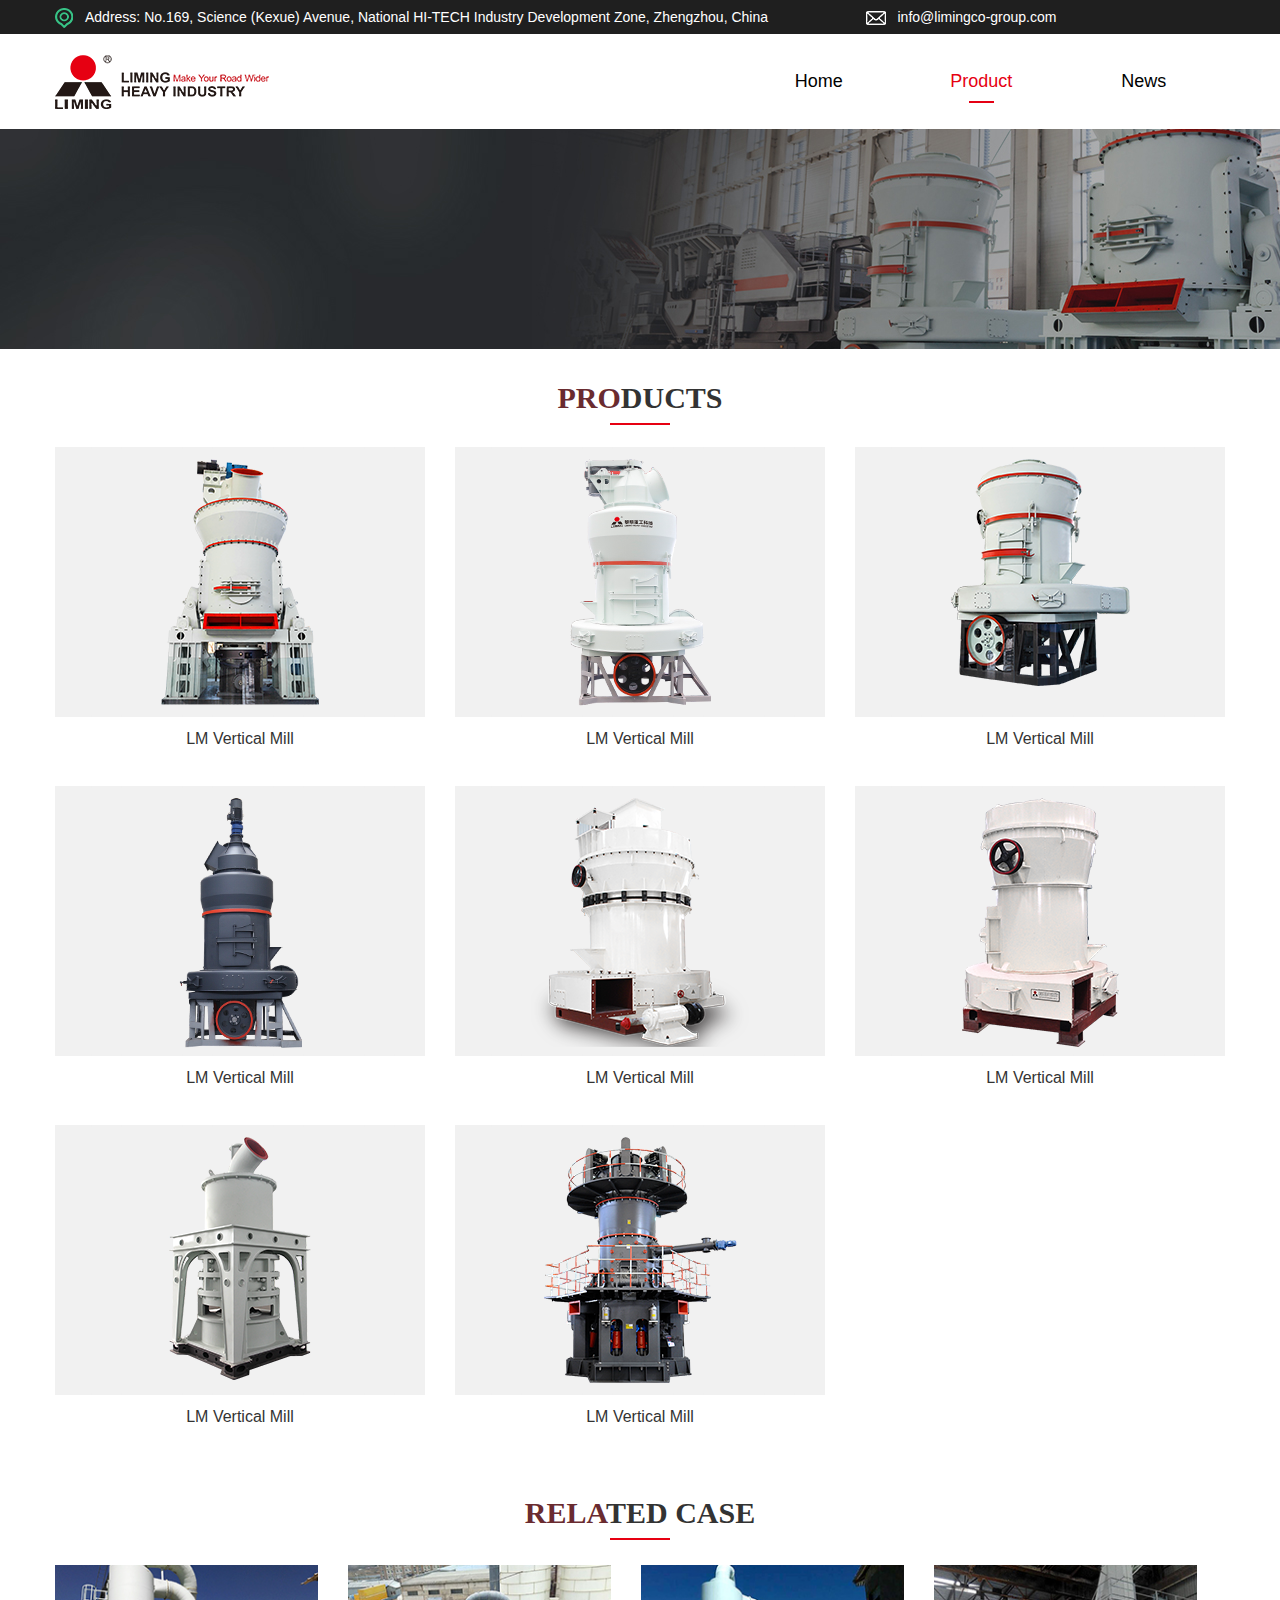
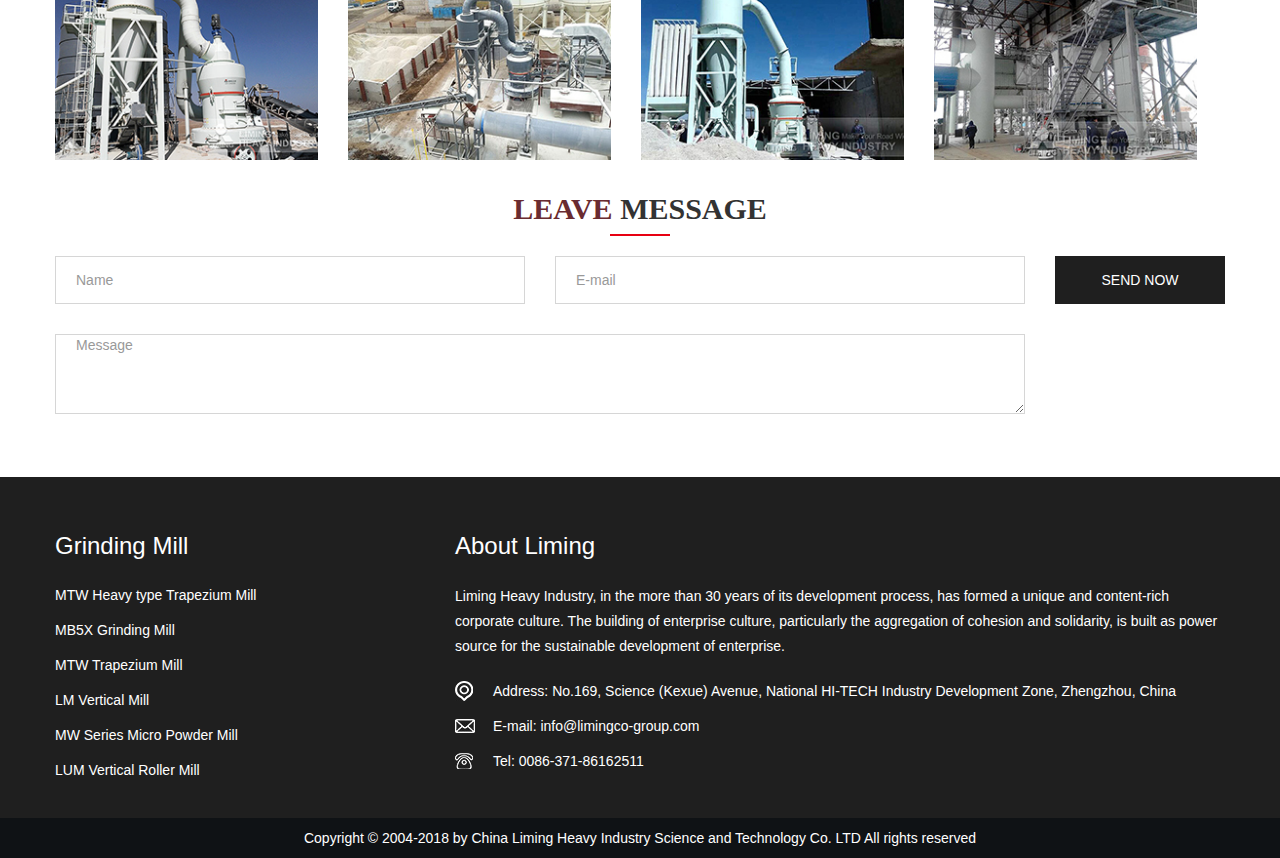
<file: pro_index.html>
<!DOCTYPE html>
<html lang="zh-CN">
<head>
    <meta charset="UTF-8">
    <title>Mobile Crushers, mobile crusher plant & price, - LIMING Mining and Rock Technology</title>
    <meta name="viewport" content="width=device-width, initial-scale=1.0">
    <meta http-equiv="X-UA-Compatible" content="ie=edge">
	<meta name="renderer" content="webkit">
	<meta content="telephone=no" name="format-detection">
	<meta content="email=no" name="format-detection">
	<meta content="yes" name="apple-mobile-web-app-capable">
    <meta content="black" name="apple-mobile-web-app-status-bar-style">
    <link rel="shortcut icon" href="./img/favicon.ico" />
	<link rel="stylesheet" href="./css/pintuer.css">
	<!-- <link rel="stylesheet" href="./css/font.css"> -->
	<link rel="stylesheet" href="./css/style.min.css">
	<!-- <link rel="stylesheet" href="./css/index.css"> -->
    <!--[if lt IE 9]>
	<link rel="stylesheet" href="/css/ie8.css">
	<script src="/js/html5.min.js"></script>
	<![endif]-->
	<!--[if lt IE 8]>
	<link rel="stylesheet" href="/css/ie7.css">
	<![endif]-->
	<!--[if lt IE 7]>
	<link rel="stylesheet" href="/css/ie6.css">
	<![endif]-->
</head>
<body id="pro">
	<header>
		<div class="container">
			<div class="line show-b">
				<span><img src="./img/address.png"/>Address: No.169, Science (Kexue) Avenue, National HI-TECH Industry Development Zone, Zhengzhou, China</span><a href="mailto:info@limingco-group.com" class="x1-move"><img src="./img/mail.png"/>info@limingco-group.com</a>
			</div>
		</div>
	</header>
	<nav>
		<div class="container">
			<div class="line">
				<div class="xm3 xs4 xl12 logo">
					<a href="./index.html"><img src="./img/logo.png"></a>
					<button class="button icon-navicon float-right" data-target="#nav-link1"></button>
				</div>
				
				<ul class="xs3-move xm4-move list-unstyle nav-menu nav-inline nav-navicon button-toolbar xs5 xl12 text-center" id="nav-link1">
					<li class="xs4 xl4">
						<a href="./index.html">Home</a>
					</li>
					<li class="xs4 xl4">
						<a href="./pro_index.html" class="active">Product</a>
					</li>
					<li class="xs4 xl4">
						<a href="./news_index.html">News</a>
					</li>
				</ul>
			</div>
		</div>
	</nav>
	<div class="clearfix"></div>
	<div class="banner">
        <img src="./img/pro_list_banner_b.jpg" class="ban1"/>
		<img src="./img/pro_list_banner_s.jpg" class="ban2">
	</div>
	<article class="container">
		<section class="pro-list">
			<h1><span>PRO</span>DUCTS</h1>
			<ul class="list-unstyle line-big">
                <li class="xm4">
                    <a href="./pro_index.html">
                    <div>
                        <img src="./img/pro_list_pro1.png" class="img-responsive padding-top">
                    </div>
                    <p class="text-center margin-top">LM Vertical Mill</p></a>
                </li>
                <li class="xm4">
                    <a href="./pro_index.html">
                    <div>
                        <img src="./img/pro_list_pro2.png" class="img-responsive padding-top">
                    </div>
                    <p class="text-center margin-top">LM Vertical Mill</p></a>
                </li>
				<li class="xm4">
                    <a href="./pro_index.html">
                    <div>
                        <img src="./img/pro_list_pro3.png" class="img-responsive padding-top">
                    </div>
                    <p class="text-center margin-top">LM Vertical Mill</p></a>
				</li>
				<li class="xm4">
                    <a href="./pro_index.html">
                    <div>
                        <img src="./img/pro_list_pro4.png" class="img-responsive padding-top">
                    </div>
                    <p class="text-center margin-top">LM Vertical Mill</p></a>
				</li>
				<li class="xm4">
                    <a href="./pro_index.html">
                    <div>
                        <img src="./img/pro_list_pro5.png" class="img-responsive padding-top">
                    </div>
                    <p class="text-center margin-top">LM Vertical Mill</p></a>
				</li>
				<li class="xm4">
                    <a href="./pro_index.html">
                    <div>
                        <img src="./img/pro_list_pro6.png" class="img-responsive padding-top">
                    </div>
                    <p class="text-center margin-top">LM Vertical Mill</p></a>
				</li>
				<li class="xm4">
                    <a href="./pro_index.html">
                    <div>
                        <img src="./img/pro_list_pro7.png" class="img-responsive padding-top">
                    </div>
                    <p class="text-center margin-top">LM Vertical Mill</p></a>
				</li>
				<li class="xm4">
                    <a href="./pro_index.html">
                    <div>
                        <img src="./img/pro_list_pro8.png" class="img-responsive padding-top">
                    </div>
                    <p class="text-center margin-top">LM Vertical Mill</p></a>
                </li>
            </ul>
		</section>
		<section class="pro-carousel banner" data-pointer="1" data-interval="6" data-item="1" data-small="3" data-middle="3" data-big="4" data-style="border-red">
			<h1><span>RELA</span>TED CASE</h1>
			<ul class="carousel line-big">
				<li class="item">
					<a href="#">
						<div class="xs12">
							<div>
								<img src="./img/pro_list_case1.jpg" class="img-responsive"/>
								<p class="hidden-s hidden-l">11tph MTW175Z Grinding Plant for limestone processing in Ningxia, China</p>
							</div>
						</div>
					</a>
				</li>
				<li class="item">
					<a href="#">
						<div class="xs12">
							<div>
								<img src="./img/pro_list_case2.jpg" class="img-responsive"/>
								<p class="hidden-s hidden-l">11tph MTW175Z Grinding Plant for limestone processing in Ningxia, China</p>
							</div>
						</div>
					</a>
				</li>
				<li class="item">
					<a href="#">
						<div class="xs12">
							<div>
								<img src="./img/pro_list_case3.jpg" class="img-responsive"/>
								<p class="hidden-s hidden-l">11tph MTW175Z Grinding Plant for limestone processing in Ningxia, China</p>
							</div>
						</div>
					</a>
				</li>
				<li class="item">
					<a href="#">
						<div class="xs12">
							<div>
								<img src="./img/pro_list_case4.jpg" class="img-responsive"/>
								<p class="hidden-s hidden-l">11tph MTW175Z Grinding Plant for limestone processing in Ningxia, China</p>
							</div>
						</div>
					</a>
				</li>
				<li class="item">
					<a href="#">
						<div class="xs12">
							<div>
								<img src="./img/pro_list_case1.jpg" class="img-responsive"/>
								<p class="hidden-s hidden-l">11tph MTW175Z Grinding Plant for limestone processing in Ningxia, China</p>
							</div>
						</div>
					</a>
				</li>
				<li class="item">
					<a href="#">
						<div class="xs12">
							<div>
								<img src="./img/pro_list_case2.jpg" class="img-responsive"/>
								<p class="hidden-s hidden-l">11tph MTW175Z Grinding Plant for limestone processing in Ningxia, China</p>
							</div>
						</div>
					</a>
				</li>
				<li class="item">
					<a href="#">
						<div class="xs12">
							<div>
								<img src="./img/pro_list_case3.jpg" class="img-responsive"/>
								<p class="hidden-s hidden-l">11tph MTW175Z Grinding Plant for limestone processing in Ningxia, China</p>
							</div>
						</div>
					</a>
				</li>
				<li class="item">
					<a href="#">
						<div class="xs12">
							<div>
								<img src="./img/pro_list_case4.jpg" class="img-responsive"/>
								<p class="hidden-s hidden-l">11tph MTW175Z Grinding Plant for limestone processing in Ningxia, China</p>
							</div>
						</div>
					</a>
				</li>
			</ul>
		</section>
		<section class="list-form">
			<h1><span>LEAVE</span> MESSAGE</h1>
			<form action="" class="line-big">
				<div class="xm5"><input type="text" name="name" placeholder="Name"/></div>
				<div class="xm5"><input type="text" name="email" placeholder="E-mail"/></div>
				<div class="xm2 submit hidden-l hidden-s"><input type="submit" value="SEND NOW"/></div>
				<div class="xm10">
					<textarea type="text" class="textarea" name="msg" id="" placeholder="Message"></textarea>
				</div>
				<div class="xb2 submit hidden-m hidden-b"><input type="submit" value="SEND NOW"/></div>
			</form>
		</section>
	</article>

    <!-- 底部 -->
	<div class="foot hidden-l hidden-s">
		<div class="container">
			<div class="line-big">
				<div class="xm3">
					<p class="title">Grinding Mill</p>
					<ul class="list-unstyle">
						<li><a href="./pro_article.html">MTW Heavy type Trapezium Mill</a></li>
						<li><a href="./pro_article.html">MB5X Grinding Mill</a></li>
						<li><a href="./pro_article.html">MTW Trapezium Mill</a></li>
						<li><a href="./pro_article.html">LM Vertical Mill</a></li>
						<li><a href="./pro_article.html">MW Series Micro Powder Mill</a></li>
						<li><a href="./pro_article.html">LUM Vertical Roller Mill</a></li>
					</ul>
				</div>
				<div class="xb8 xm9 xb1-move">
					<p class="title">About Liming</p>
					<p class="intro">Liming Heavy Industry, in the more than 30 years of its development process, has formed a unique and content-rich corporate culture. The building of enterprise culture, particularly the aggregation of cohesion and solidarity, is built as power source for the sustainable development of enterprise.</p>
					<ul class="list-unstyle">
						<li class="add">Address: No.169, Science (Kexue) Avenue, National HI-TECH Industry Development Zone, Zhengzhou, China</li>
						<li class="email"><a href="mailto:info@limingco-group.com">E-mail: info@limingco-group.com</a></li>
						<li class="tel">Tel: 0086-371-86162511</li>
					</ul>
				</div>
			</div>
		</div>
	</div>
	<div class="bottom text-center hidden-l hidden-s">Copyright © 2004-2018 by China Liming Heavy Industry Science and Technology Co. LTD All rights reserved</div>
	<footer class="hidden-m hidden-b">
		<div class="clearfix" id="fix_footer">
			<a href="./index.html">
				<span class="icon-home"></span>
				<p>Home</p>
			</a>
			<a href="./pro_list.html">
				<span class="icon-th"></span>
				<p>Products</p>
			</a>
			<a href="./index.html">
				<span class="icon-plus-circle"></span>
				<p>News</p>
			</a>
			<a href="javascript:openZoosUrl('chatwin')">
				<span class="icon-envelope"></span>
				<p>Message</p>
			</a>
		</div>
	</footer>
    <script src="./js/jquery.js"></script>
	<script src="./js/pintuer.js"></script>
	<script src="./js/index.js"></script>
	<!--[if lt IE 9]>
	<script src="/js/respond.js"></script>
	<script src="/js/ie.js"></script>
	<![endif]-->
	<!--[if IE 6]>
	<script src="/js/ie6.js"></script>
	<![endif]-->
</body>
</html>
</file>
<file: css/pintuer.css>
html {
	margin:0;
	padding:0;
	border:0;
	-webkit-text-size-adjust:100%;
	-ms-text-size-adjust:100%;
	-webkit-tap-highlight-color:rgba(0,0,0,0)
}
body,div,span,object,iframe,h1,h2,h3,h4,h5,h6,p,blockquote,pre,a,abbr,acronym,address,code,del,dfn,em,q,dl,dt,dd,ol,ul,li,fieldset,form,legend,caption,tbody,tfoot,thead,article,aside,dialog,figure,footer,header,hgroup,nav,section {
	margin:0;
	padding:0;
	border:0;
	font-size:14px;
	font:inherit;
	vertical-align:baseline
}
article,aside,details,figcaption,figure,dialog,footer,header,hgroup,menu,nav,section {
	display:block
}
body {
	font-size:14px;
	color:#333;
	background:#fff;
	font-family:"Microsoft YaHei","simsun","Helvetica Neue",Arial,Helvetica,sans-serif
}
img {
	border:0;
	vertical-align:bottom
}
::-webkit-input-placeholder {
	color:#999
}
:-moz-placeholder {
	color:#999
}
::-moz-placeholder {
	color:#999
}
:-ms-input-placeholder {
	color:#ccc
}
* {
	-webkit-box-sizing:border-box;
	-moz-box-sizing:border-box;
	box-sizing:border-box
}
*:before,*:after {
	-webkit-box-sizing:border-box;
	-moz-box-sizing:border-box;
	box-sizing:border-box
}
button::-moz-focus-inner,input::-moz-focus-inner {
	padding:0;
	border:0
}
textarea {
	overflow:auto
}
input:focus,textarea:focus,button:focus,select:focus {
	outline:0
}
input::-ms-clear {
	display:none
}
article,aside,details,figcaption,figure,footer,header,hgroup,main,nav,section,summary {
	display:block
}
audio,canvas,progress,video {
	display:inline-block;
	vertical-align:baseline
}
audio:not([controls]) {
	display:none;
	height:0
}
[hidden],template {
	display:none
}
a {
	background:transparent
}
a:active,a:hover {
	outline:0
}
a:focus {
	outline:thin dotted;
	outline:5px auto -webkit-focus-ring-color;
	outline-offset:-2px
}
abbr[title] {
	border-bottom:1px dotted
}
b,strong {
	font-weight:bold
}
dfn {
	font-style:italic
}
mark {
	color:#000;
	background:#ff0
}
small {
	font-size:80%
}
sub,sup {
	position:relative;
	font-size:75%;
	line-height:0;
	vertical-align:baseline
}
sup {
	top:-.5em
}
sub {
	bottom:-.25em
}
svg:not(:root) {
	overflow:hidden
}
figure {
	margin:1em 40px
}
hr {
	height:0;
	-moz-box-sizing:content-box;
	box-sizing:content-box
}
pre {
	overflow:auto
}
code,kbd,pre,samp {
	font-family:monospace,monospace;
	font-size:1em
}
button,input,optgroup,select,textarea {
	margin:0;
	font:inherit
}
button {
	overflow:visible
}
button,select {
	text-transform:none
}
button,html input[type="button"],input[type="reset"],input[type="submit"] {
	-webkit-appearance:button;
	cursor:pointer
}
button[disabled],html input[disabled] {
	cursor:default
}
button::-moz-focus-inner,input::-moz-focus-inner {
	padding:0;
	border:0
}
input {
	line-height:normal
}
input[type="checkbox"],input[type="radio"] {
	box-sizing:border-box;
	padding:0
}
input[type="number"]::-webkit-inner-spin-button,input[type="number"]::-webkit-outer-spin-button {
	height:auto
}
input[type="search"] {
	-webkit-box-sizing:content-box;
	-moz-box-sizing:content-box;
	box-sizing:content-box;
	-webkit-appearance:textfield
}
input[type="search"]::-webkit-search-cancel-button,input[type="search"]::-webkit-search-decoration {
	-webkit-appearance:none
}
fieldset {
	padding:.35em .625em .75em;
	margin:0 2px;
	border:1px solid #c0c0c0
}
legend {
	padding:0;
	border:0
}
optgroup {
	font-weight:bold
}
table {
	border-spacing:0;
	border-collapse:collapse
}
td,th {
	padding:0
}
.button {
	border:solid 1px #ddd;
	background:transparent;
	border-radius:4px;
	font-size:14px;
	padding:6px 15px;
	margin:0;
	display:inline-block;
	line-height:20px;
	transition:all 1s cubic-bezier(0.175,0.885,0.32,1) 0s
}
.button[disabled] {
	pointer-events:none;
	cursor:not-allowed;
	webkit-box-shadow:none;
	box-shadow:none;
	filter:alpha(opacity=50);
	opacity:.5
}
.button:active {
	background-image:none;
	outline:0;
	transition:all .3s cubic-bezier(0.175,0.885,0.32,1) 0s
}
.button:hover {
	transition:all .3s cubic-bezier(0.175,0.885,0.32,1) 0s
}
.button-block {
	display:block;
	width:100%
}
.button-large {
	padding:15px 20px;
	font-size:24px;
	line-height:24px
}
.button-big {
	padding:10px 15px;
	font-size:18px;
	line-height:22px
}
.button-small {
	padding:5px 10px;
	font-size:12px;
	font-weight:normal;
	line-height:18px
}
.button-little {
	padding:3px 5px;
	font-size:12px;
	font-weight:normal;
	line-height:16px
}
.button.bg-main,.button.bg-sub,.button.bg-dot,.button.bg-black,.button.bg-gray,.button.bg-red,.button.bg-yellow,.button.bg-blue,.button.bg-green {
	color:#fff
}
.layout {
	width:100%
}
.container,.container-layout {
	margin:0 auto;
	padding:0 15px
}
@media(min-width:760px) {
	.container {
	width:750px
}
}@media(min-width:1000px) {
	.container {
	width:1000px
}
}@media(min-width:1200px) {
	.container {
	width:1200px
}
}.line {
	margin:0;
	padding:0
}
.x1,.x2,.x3,.x4,.x5,.x6,.x7,.x8,.x9,.x10,.x11,.x12,.xl1,.xl2,.xl3,.xl4,.xl5,.xl6,.xl7,.xl8,.xl9,.xl10,.xl11,.xl12,.xs1,.xs2,.xs3,.xs4,.xs5,.xs6,.xs7,.xs8,.xs9,.xs10,.xs11,.xs12,.xm1,.xm2,.xm3,.xm4,.xm5,.xm6,.xm7,.xm8,.xm9,.xm10,.xm11,.xm12,.xb1,.xb2,.xb3,.xb4,.xb5,.xb6,.xb7,.xb8,.xb9,.xb10,.xb11,.xb12 {
	position:relative;
	min-height:1px
}
.line-big {
	margin-left:-15px;
	margin-right:-15px
}
.line-big .x1,.line-big .x2,.line-big .x3,.line-big .x4,.line-big .x5,.line-big .x6,.line-big .x7,.line-big .x8,.line-big .x9,.line-big .x10,.line-big .x11,.line-big .x12,.line-big .xl1,.line-big .xl2,.line-big .xl3,.line-big .xl4,.line-big .xl5,.line-big .xl6,.line-big .xl7,.line-big .xl8,.line-big .xl9,.line-big .xl10,.line-big .xl11,.line-big .xl12,.line-big .xs1,.line-big .xs2,.line-big .xs3,.line-big .xs4,.line-big .xs5,.line-big .xs6,.line-big .xs7,.line-big .xs8,.line-big .xs9,.line-big .xs10,.line-big .xs11,.line-big .xs12,.line-big .xm1,.line-big .xm2,.line-big .xm3,.line-big .xm4,.line-big .xm5,.line-big .xm6,.line-big .xm7,.line-big .xm8,.line-big .xm9,.line-big .xm10,.line-big .xm11,.line-big .xm12,.line-big .xb1,.line-big .xb2,.line-big .xb3,.line-big .xb4,.line-big .xb5,.line-big .xb6,.line-big .xb7,.line-big .xb8,.line-big .xb9,.line-big .xb10,.line-big .xb11,.line-big .xb12 {
	position:relative;
	min-height:1px;
	padding-right:15px;
	padding-left:15px
}
.line-middle {
	margin-left:-5px;
	margin-right:-5px
}
.line-middle .x1,.line-middle .x2,.line-middle .x3,.line-middle .x4,.line-middle .x5,.line-middle .x6,.line-middle .x7,.line-middle .x8,.line-middle .x9,.line-middle .x10,.line-middle .x11,.line-middle .x12,.line-middle .xl1,.line-middle .xl2,.line-middle .xl3,.line-middle .xl4,.line-middle .xl5,.line-middle .xl6,.line-middle .xl7,.line-middle .xl8,.line-middle .xl9,.line-middle .xl10,.line-middle .xl11,.line-middle .xl12,.line-middle .xs1,.line-middle .xs2,.line-middle .xs3,.line-middle .xs4,.line-middle .xs5,.line-middle .xs6,.line-middle .xs7,.line-middle .xs8,.line-middle .xs9,.line-middle .xs10,.line-middle .xs11,.line-middle .xs12,.line-middle .xm1,.line-middle .xm2,.line-middle .xm3,.line-middle .xm4,.line-middle .xm5,.line-middle .xm6,.line-middle .xm7,.line-middle .xm8,.line-middle .xm9,.line-middle .xm10,.line-middle .xm11,.line-middle .xm12,.line-middle .xb1,.line-middle .xb2,.line-middle .xb3,.line-middle .xb4,.line-middle .xb5,.line-middle .xb6,.line-middle .xb7,.line-middle .xb8,.line-middle .xb9,.line-middle .xb10,.line-middle .xb11,.line-middle .xb12 {
	position:relative;
	min-height:1px;
	padding-right:5px;
	padding-left:5px
}
.line-small {
	margin-left:-2px;
	margin-right:-2px
}
.line-small .x1,.line-small .x2,.line-small .x3,.line-small .x4,.line-small .x5,.line-small .x6,.line-small .x7,.line-small .x8,.line-small .x9,.line-small .x10,.line-small .x11,.line-small .x12,.line-small .xl1,.line-small .xl2,.line-small .xl3,.line-small .xl4,.line-small .xl5,.line-small .xl6,.line-small .xl7,.line-small .xl8,.line-small .xl9,.line-small .xl10,.line-small .xl11,.line-small .xl12,.line-small .xs1,.line-small .xs2,.line-small .xs3,.line-small .xs4,.line-small .xs5,.line-small .xs6,.line-small .xs7,.line-small .xs8,.line-small .xs9,.line-small .xs10,.line-small .xs11,.line-small .xs12,.line-small .xm1,.line-small .xm2,.line-small .xm3,.line-small .xm4,.line-small .xm5,.line-small .xm6,.line-small .xm7,.line-small .xm8,.line-small .xm9,.line-small .xm10,.line-small .xm11,.line-small .xm12,.line-small .xb1,.line-small .xb2,.line-small .xb3,.line-small .xb4,.line-small .xb5,.line-small .xb6,.line-small .xb7,.line-small .xb8,.line-small .xb9,.line-small .xb10,.line-small .xb11,.line-small .xb12 {
	position:relative;
	min-height:1px;
	padding-right:2px;
	padding-left:2px
}
.x1,.x2,.x3,.x4,.x5,.x6,.x7,.x8,.x9,.x10,.x11,.x12 {
	float:left
}
.x1 {
	width:8.33333333%
}
.x2 {
	width:16.66666667%
}
.x3 {
	width:25%
}
.x4 {
	width:33.33333333%
}
.x5 {
	width:41.66666667%
}
.x6 {
	width:50%
}
.x7 {
	width:58.33333333%
}
.x8 {
	width:66.66666667%
}
.x9 {
	width:75%
}
.x10 {
	width:83.33333333%
}
.x11 {
	width:91.66666667%
}
.x12 {
	width:100%
}
.x0-left {
	left:0
}
.x1-left {
	left:8.33333333%
}
.x2-left {
	left:16.66666667%
}
.x3-left {
	left:25%
}
.x4-left {
	left:33.33333333%
}
.x5-left {
	left:41.66666667%
}
.x6-left {
	left:50%
}
.x7-left {
	left:58.33333333%
}
.x8-left {
	left:66.66666667%
}
.x9-left {
	left:75%
}
.x10-left {
	left:83.33333333%
}
.x11-left {
	left:91.66666667%
}
.x12-left {
	left:100%
}
.x0-right {
	right:0
}
.x1-right {
	right:8.33333333%
}
.x2-right {
	right:16.66666667%
}
.x3-right {
	right:25%
}
.x4-right {
	right:33.33333333%
}
.x5-right {
	right:41.66666667%
}
.x6-right {
	right:50%
}
.x7-right {
	right:58.33333333%
}
.x8-right {
	right:66.66666667%
}
.x9-right {
	right:75%
}
.x10-right {
	right:83.33333333%
}
.x11-right {
	right:91.66666667%
}
.x12-right {
	right:100%
}
.x0-move {
	margin-left:0
}
.x1-move {
	margin-left:8.33333333%
}
.x2-move {
	margin-left:16.66666667%
}
.x3-move {
	margin-left:25%
}
.x4-move {
	margin-left:33.33333333%
}
.x5-move {
	margin-left:41.66666667%
}
.x6-move {
	margin-left:50%
}
.x7-move {
	margin-left:58.33333333%
}
.x8-move {
	margin-left:66.66666667%
}
.x9-move {
	margin-left:75%
}
.x10-move {
	margin-left:83.33333333%
}
.x11-move {
	margin-left:91.66666667%
}
.x12-move {
	margin-left:100%
}
@media(min-width:300px) {
	.xl1,.xl2,.xl3,.xl4,.xl5,.xl6,.xl7,.xl8,.xl9,.xl10,.xl11,.xl12 {
	float:left
}
.xl1 {
	width:8.33333333%
}
.xl2 {
	width:16.66666667%
}
.xl3 {
	width:25%
}
.xl4 {
	width:33.33333333%
}
.xl5 {
	width:41.66666667%
}
.xl6 {
	width:50%
}
.xl7 {
	width:58.33333333%
}
.xl8 {
	width:66.66666667%
}
.xl9 {
	width:75%
}
.xl10 {
	width:83.33333333%
}
.xl11 {
	width:91.66666667%
}
.xl12 {
	width:100%
}
.xl0-left {
	left:0
}
.xl1-left {
	left:8.33333333%
}
.xl2-left {
	left:16.66666667%
}
.xl3-left {
	left:25%
}
.xl4-left {
	left:33.33333333%
}
.xl5-left {
	left:41.66666667%
}
.xl6-left {
	left:50%
}
.xl7-left {
	left:58.33333333%
}
.xl8-left {
	left:66.66666667%
}
.xl9-left {
	left:75%
}
.xl10-left {
	left:83.33333333%
}
.xl11-left {
	left:91.66666667%
}
.xl12-left {
	left:100%
}
.xl0-right {
	right:0
}
.xl1-right {
	right:8.33333333%
}
.xl2-right {
	right:16.66666667%
}
.xl3-right {
	right:25%
}
.xl4-right {
	right:33.33333333%
}
.xl5-right {
	right:41.66666667%
}
.xl6-right {
	right:50%
}
.xl7-right {
	right:58.33333333%
}
.xl8-right {
	right:66.66666667%
}
.xl9-right {
	right:75%
}
.xl10-right {
	right:83.33333333%
}
.xl11-right {
	right:91.66666667%
}
.xl12-right {
	right:100%
}
.xl0-move {
	margin-left:0
}
.xl1-move {
	margin-left:8.33333333%
}
.xl2-move {
	margin-left:16.66666667%
}
.xl3-move {
	margin-left:25%
}
.xl4-move {
	margin-left:33.33333333%
}
.xl5-move {
	margin-left:41.66666667%
}
.xl6-move {
	margin-left:50%
}
.xl7-move {
	margin-left:58.33333333%
}
.xl8-move {
	margin-left:66.66666667%
}
.xl9-move {
	margin-left:75%
}
.xl10-move {
	margin-left:83.33333333%
}
.xl11-move {
	margin-left:91.66666667%
}
.xl12-move {
	margin-left:100%
}
}@media(min-width:760px) {
	.xs1,.xs2,.xs3,.xs4,.xs5,.xs6,.xs7,.xs8,.xs9,.xs10,.xs11,.xs12 {
	float:left
}
.xs1 {
	width:8.33333333%
}
.xs2 {
	width:16.66666667%
}
.xs3 {
	width:25%
}
.xs4 {
	width:33.33333333%
}
.xs5 {
	width:41.66666667%
}
.xs6 {
	width:50%
}
.xs7 {
	width:58.33333333%
}
.xs8 {
	width:66.66666667%
}
.xs9 {
	width:75%
}
.xs10 {
	width:83.33333333%
}
.xs11 {
	width:91.66666667%
}
.xs12 {
	width:100%
}
.xs0-left {
	left:0
}
.xs1-left {
	left:8.33333333%
}
.xs2-left {
	left:16.66666667%
}
.xs3-left {
	left:25%
}
.xs4-left {
	left:33.33333333%
}
.xs5-left {
	left:41.66666667%
}
.xs6-left {
	left:50%
}
.xs7-left {
	left:58.33333333%
}
.xs8-left {
	left:66.66666667%
}
.xs9-left {
	left:75%
}
.xs10-left {
	left:83.33333333%
}
.xs11-left {
	left:91.66666667%
}
.xs12-left {
	left:100%
}
.xs0-right {
	right:0
}
.xs1-right {
	right:8.33333333%
}
.xs2-right {
	right:16.66666667%
}
.xs3-right {
	right:25%
}
.xs4-right {
	right:33.33333333%
}
.xs5-right {
	right:41.66666667%
}
.xs6-right {
	right:50%
}
.xs7-right {
	right:58.33333333%
}
.xs8-right {
	right:66.66666667%
}
.xs9-right {
	right:75%
}
.xs10-right {
	right:83.33333333%
}
.xs11-right {
	right:91.66666667%
}
.xs12-right {
	right:100%
}
.xs0-move {
	margin-left:0
}
.xs1-move {
	margin-left:8.33333333%
}
.xs2-move {
	margin-left:16.66666667%
}
.xs3-move {
	margin-left:25%
}
.xs4-move {
	margin-left:33.33333333%
}
.xs5-move {
	margin-left:41.66666667%
}
.xs6-move {
	margin-left:50%
}
.xs7-move {
	margin-left:58.33333333%
}
.xs8-move {
	margin-left:66.66666667%
}
.xs9-move {
	margin-left:75%
}
.xs10-move {
	margin-left:83.33333333%
}
.xs11-move {
	margin-left:91.66666667%
}
.xs12-move {
	margin-left:100%
}
}@media(min-width:1000px) {
	.xm1,.xm2,.xm3,.xm4,.xm5,.xm6,.xm7,.xm8,.xm9,.xm10,.xm11,.xm12 {
	float:left
}
.xm1 {
	width:8.33333333%
}
.xm2 {
	width:16.66666667%
}
.xm3 {
	width:25%
}
.xm4 {
	width:33.33333333%
}
.xm5 {
	width:41.66666667%
}
.xm6 {
	width:50%
}
.xm7 {
	width:58.33333333%
}
.xm8 {
	width:66.66666667%
}
.xm9 {
	width:75%
}
.xm10 {
	width:83.33333333%
}
.xm11 {
	width:91.66666667%
}
.xm12 {
	width:100%
}
.xm0-left {
	left:0
}
.xm1-left {
	left:8.33333333%
}
.xm2-left {
	left:16.66666667%
}
.xm3-left {
	left:25%
}
.xm4-left {
	left:33.33333333%
}
.xm5-left {
	left:41.66666667%
}
.xm6-left {
	left:50%
}
.xm7-left {
	left:58.33333333%
}
.xm8-left {
	left:66.66666667%
}
.xm9-left {
	left:75%
}
.xm10-left {
	left:83.33333333%
}
.xm11-left {
	left:91.66666667%
}
.xm12-left {
	left:100%
}
.xm0-right {
	right:0
}
.xm1-right {
	right:8.33333333%
}
.xm2-right {
	right:16.66666667%
}
.xm3-right {
	right:25%
}
.xm4-right {
	right:33.33333333%
}
.xm5-right {
	right:41.66666667%
}
.xm6-right {
	right:50%
}
.xm7-right {
	right:58.33333333%
}
.xm8-right {
	right:66.66666667%
}
.xm9-right {
	right:75%
}
.xm10-right {
	right:83.33333333%
}
.xm11-right {
	right:91.66666667%
}
.xm12-right {
	right:100%
}
.xm0-move {
	margin-left:0
}
.xm1-move {
	margin-left:8.33333333%
}
.xm2-move {
	margin-left:16.66666667%
}
.xm3-move {
	margin-left:25%
}
.xm4-move {
	margin-left:33.33333333%
}
.xm5-move {
	margin-left:41.66666667%
}
.xm6-move {
	margin-left:50%
}
.xm7-move {
	margin-left:58.33333333%
}
.xm8-move {
	margin-left:66.66666667%
}
.xm9-move {
	margin-left:75%
}
.xm10-move {
	margin-left:83.33333333%
}
.xm11-move {
	margin-left:91.66666667%
}
.xm12-move {
	margin-left:100%
}
}@media(min-width:1200px) {
	.xb1,.xb2,.xb3,.xb4,.xb5,.xb6,.xb7,.xb8,.xb9,.xb10,.xb11,.xb12 {
	float:left
}
.xb1 {
	width:8.33333333%
}
.xb2 {
	width:16.66666667%
}
.xb3 {
	width:25%
}
.xb4 {
	width:33.33333333%
}
.xb5 {
	width:41.66666667%
}
.xb6 {
	width:50%
}
.xb7 {
	width:58.33333333%
}
.xb8 {
	width:66.66666667%
}
.xb9 {
	width:75%
}
.xb10 {
	width:83.33333333%
}
.xb11 {
	width:91.66666667%
}
.xb12 {
	width:100%
}
.xb0-left {
	left:0
}
.xb1-left {
	left:8.33333333%
}
.xb2-left {
	left:16.66666667%
}
.xb3-left {
	left:25%
}
.xb4-left {
	left:33.33333333%
}
.xb5-left {
	left:41.66666667%
}
.xb6-left {
	left:50%
}
.xb7-left {
	left:58.33333333%
}
.xb8-left {
	left:66.66666667%
}
.xb9-left {
	left:75%
}
.xb10-left {
	left:83.33333333%
}
.xb11-left {
	left:91.66666667%
}
.xb12-left {
	left:100%
}
.xb0-right {
	right:0
}
.xb1-right {
	right:8.33333333%
}
.xb2-right {
	right:16.66666667%
}
.xb3-right {
	right:25%
}
.xb4-right {
	right:33.33333333%
}
.xb5-right {
	right:41.66666667%
}
.xb6-right {
	right:50%
}
.xb7-right {
	right:58.33333333%
}
.xb8-right {
	right:66.66666667%
}
.xb9-right {
	right:75%
}
.xb10-right {
	right:83.33333333%
}
.xb11-right {
	right:91.66666667%
}
.xb12-right {
	right:100%
}
.xb0-move {
	margin-left:0
}
.xb1-move {
	margin-left:8.33333333%
}
.xb2-move {
	margin-left:16.66666667%
}
.xb3-move {
	margin-left:25%
}
.xb4-move {
	margin-left:33.33333333%
}
.xb5-move {
	margin-left:41.66666667%
}
.xb6-move {
	margin-left:50%
}
.xb7-move {
	margin-left:58.33333333%
}
.xb8-move {
	margin-left:66.66666667%
}
.xb9-move {
	margin-left:75%
}
.xb10-move {
	margin-left:83.33333333%
}
.xb11-move {
	margin-left:91.66666667%
}
.xb12-move {
	margin-left:100%
}
}@media(max-width:760px) {
	.show-l {
	display:block!important
}
.hidden-l {
	display:none!important
}
}@media(min-width:761px) and (max-width:1000px) {
	.show-s {
	display:block!important
}
.hidden-s {
	display:none!important
}
}@media(min-width:1001px) and (max-width:1200px) {
	.show-m {
	display:block!important
}
.hidden-m {
	display:none!important
}
}@media(min-width:1201px) {
	.show-b {
	display:block!important
}
.hidden-b {
	display:none!important
}
}@font-face {
	font-family:'FontAwesome';
	src:url('http://libs.baidu.com/fontawesome/4.1.0/fonts/fontawesome-webfont.eot?v=4.1.0');
	src:url('http://libs.baidu.com/fontawesome/4.1.0/fonts/fontawesome-webfont.eot?#iefix&v=4.1.0') format('embedded-opentype'),url('http://libs.baidu.com/fontawesome/4.1.0/fonts/fontawesome-webfont.woff?v=4.1.0') format('woff'),url('http://libs.baidu.com/fontawesome/4.1.0/fonts/fontawesome-webfont.ttf?v=4.1.0') format('truetype'),url('http://libs.baidu.com/fontawesome/4.1.0/fonts/fontawesome-webfont.svg?v=4.1.0#fontawesomeregular') format('svg');
	font-weight:normal;
	font-style:normal
}
[class*='icon-']:before {
	display:inline-block;
	font-family:"FontAwesome";
	font-weight:normal;
	font-style:normal;
	vertical-align:baseline;
	line-height:1;
	-webkit-font-smoothing:antialiased;
	-moz-osx-font-smoothing:grayscale
}
.icon-glass:before {
	content:"\f000"
}
.icon-music:before {
	content:"\f001"
}
.icon-search:before {
	content:"\f002"
}
.icon-envelope-o:before {
	content:"\f003"
}
.icon-heart:before {
	content:"\f004"
}
.icon-star:before {
	content:"\f005"
}
.icon-star-o:before {
	content:"\f006"
}
.icon-user:before {
	content:"\f007"
}
.icon-film:before {
	content:"\f008"
}
.icon-th-large:before {
	content:"\f009"
}
.icon-th:before {
	content:"\f00a"
}
.icon-th-list:before {
	content:"\f00b"
}
.icon-check:before {
	content:"\f00c"
}
.icon-times:before {
	content:"\f00d"
}
.icon-search-plus:before {
	content:"\f00e"
}
.icon-search-minus:before {
	content:"\f010"
}
.icon-power-off:before {
	content:"\f011"
}
.icon-signal:before {
	content:"\f012"
}
.icon-gear:before,.icon-cog:before {
	content:"\f013"
}
.icon-trash-o:before {
	content:"\f014"
}
.icon-home:before {
	content:"\f015"
}
.icon-file-o:before {
	content:"\f016"
}
.icon-clock-o:before {
	content:"\f017"
}
.icon-road:before {
	content:"\f018"
}
.icon-download:before {
	content:"\f019"
}
.icon-arrow-circle-o-down:before {
	content:"\f01a"
}
.icon-arrow-circle-o-up:before {
	content:"\f01b"
}
.icon-inbox:before {
	content:"\f01c"
}
.icon-play-circle-o:before {
	content:"\f01d"
}
.icon-rotate-right:before,.icon-repeat:before {
	content:"\f01e"
}
.icon-refresh:before {
	content:"\f021"
}
.icon-list-alt:before {
	content:"\f022"
}
.icon-lock:before {
	content:"\f023"
}
.icon-flag:before {
	content:"\f024"
}
.icon-headphones:before {
	content:"\f025"
}
.icon-volume-off:before {
	content:"\f026"
}
.icon-volume-down:before {
	content:"\f027"
}
.icon-volume-up:before {
	content:"\f028"
}
.icon-qrcode:before {
	content:"\f029"
}
.icon-barcode:before {
	content:"\f02a"
}
.icon-tag:before {
	content:"\f02b"
}
.icon-tags:before {
	content:"\f02c"
}
.icon-book:before {
	content:"\f02d"
}
.icon-bookmark:before {
	content:"\f02e"
}
.icon-print:before {
	content:"\f02f"
}
.icon-camera:before {
	content:"\f030"
}
.icon-font:before {
	content:"\f031"
}
.icon-bold:before {
	content:"\f032"
}
.icon-italic:before {
	content:"\f033"
}
.icon-text-height:before {
	content:"\f034"
}
.icon-text-width:before {
	content:"\f035"
}
.icon-align-left:before {
	content:"\f036"
}
.icon-align-center:before {
	content:"\f037"
}
.icon-align-right:before {
	content:"\f038"
}
.icon-align-justify:before {
	content:"\f039"
}
.icon-list:before {
	content:"\f03a"
}
.icon-dedent:before,.icon-outdent:before {
	content:"\f03b"
}
.icon-indent:before {
	content:"\f03c"
}
.icon-video-camera:before {
	content:"\f03d"
}
.icon-photo:before,.icon-image:before,.icon-picture-o:before {
	content:"\f03e"
}
.icon-pencil:before {
	content:"\f040"
}
.icon-map-marker:before {
	content:"\f041"
}
.icon-adjust:before {
	content:"\f042"
}
.icon-tint:before {
	content:"\f043"
}
.icon-edit:before,.icon-pencil-square-o:before {
	content:"\f044"
}
.icon-share-square-o:before {
	content:"\f045"
}
.icon-check-square-o:before {
	content:"\f046"
}
.icon-arrows:before {
	content:"\f047"
}
.icon-step-backward:before {
	content:"\f048"
}
.icon-fast-backward:before {
	content:"\f049"
}
.icon-backward:before {
	content:"\f04a"
}
.icon-play:before {
	content:"\f04b"
}
.icon-pause:before {
	content:"\f04c"
}
.icon-stop:before {
	content:"\f04d"
}
.icon-forward:before {
	content:"\f04e"
}
.icon-fast-forward:before {
	content:"\f050"
}
.icon-step-forward:before {
	content:"\f051"
}
.icon-eject:before {
	content:"\f052"
}
.icon-chevron-left:before {
	content:"\f053"
}
.icon-chevron-right:before {
	content:"\f054"
}
.icon-plus-circle:before {
	content:"\f055"
}
.icon-minus-circle:before {
	content:"\f056"
}
.icon-times-circle:before {
	content:"\f057"
}
.icon-check-circle:before {
	content:"\f058"
}
.icon-question-circle:before {
	content:"\f059"
}
.icon-info-circle:before {
	content:"\f05a"
}
.icon-crosshairs:before {
	content:"\f05b"
}
.icon-times-circle-o:before {
	content:"\f05c"
}
.icon-check-circle-o:before {
	content:"\f05d"
}
.icon-ban:before {
	content:"\f05e"
}
.icon-arrow-left:before {
	content:"\f060"
}
.icon-arrow-right:before {
	content:"\f061"
}
.icon-arrow-up:before {
	content:"\f062"
}
.icon-arrow-down:before {
	content:"\f063"
}
.icon-mail-forward:before,.icon-share:before {
	content:"\f064"
}
.icon-expand:before {
	content:"\f065"
}
.icon-compress:before {
	content:"\f066"
}
.icon-plus:before {
	content:"\f067"
}
.icon-minus:before {
	content:"\f068"
}
.icon-asterisk:before {
	content:"\f069"
}
.icon-exclamation-circle:before {
	content:"\f06a"
}
.icon-gift:before {
	content:"\f06b"
}
.icon-leaf:before {
	content:"\f06c"
}
.icon-fire:before {
	content:"\f06d"
}
.icon-eye:before {
	content:"\f06e"
}
.icon-eye-slash:before {
	content:"\f070"
}
.icon-warning:before,.icon-exclamation-triangle:before {
	content:"\f071"
}
.icon-plane:before {
	content:"\f072"
}
.icon-calendar:before {
	content:"\f073"
}
.icon-random:before {
	content:"\f074"
}
.icon-comment:before {
	content:"\f075"
}
.icon-magnet:before {
	content:"\f076"
}
.icon-chevron-up:before {
	content:"\f077"
}
.icon-chevron-down:before {
	content:"\f078"
}
.icon-retweet:before {
	content:"\f079"
}
.icon-shopping-cart:before {
	content:"\f07a"
}
.icon-folder:before {
	content:"\f07b"
}
.icon-folder-open:before {
	content:"\f07c"
}
.icon-arrows-v:before {
	content:"\f07d"
}
.icon-arrows-h:before {
	content:"\f07e"
}
.icon-bar-chart-o:before {
	content:"\f080"
}
.icon-twitter-square:before {
	content:"\f081"
}
.icon-facebook-square:before {
	content:"\f082"
}
.icon-camera-retro:before {
	content:"\f083"
}
.icon-key:before {
	content:"\f084"
}
.icon-gears:before,.icon-cogs:before {
	content:"\f085"
}
.icon-comments:before {
	content:"\f086"
}
.icon-thumbs-o-up:before {
	content:"\f087"
}
.icon-thumbs-o-down:before {
	content:"\f088"
}
.icon-star-half:before {
	content:"\f089"
}
.icon-heart-o:before {
	content:"\f08a"
}
.icon-sign-out:before {
	content:"\f08b"
}
.icon-linkedin-square:before {
	content:"\f08c"
}
.icon-thumb-tack:before {
	content:"\f08d"
}
.icon-external-link:before {
	content:"\f08e"
}
.icon-sign-in:before {
	content:"\f090"
}
.icon-trophy:before {
	content:"\f091"
}
.icon-github-square:before {
	content:"\f092"
}
.icon-upload:before {
	content:"\f093"
}
.icon-lemon-o:before {
	content:"\f094"
}
.icon-phone:before {
	content:"\f095"
}
.icon-square-o:before {
	content:"\f096"
}
.icon-bookmark-o:before {
	content:"\f097"
}
.icon-phone-square:before {
	content:"\f098"
}
.icon-twitter:before {
	content:"\f099"
}
.icon-facebook:before {
	content:"\f09a"
}
.icon-github:before {
	content:"\f09b"
}
.icon-unlock:before {
	content:"\f09c"
}
.icon-credit-card:before {
	content:"\f09d"
}
.icon-rss:before {
	content:"\f09e"
}
.icon-hdd-o:before {
	content:"\f0a0"
}
.icon-bullhorn:before {
	content:"\f0a1"
}
.icon-bell:before {
	content:"\f0f3"
}
.icon-certificate:before {
	content:"\f0a3"
}
.icon-hand-o-right:before {
	content:"\f0a4"
}
.icon-hand-o-left:before {
	content:"\f0a5"
}
.icon-hand-o-up:before {
	content:"\f0a6"
}
.icon-hand-o-down:before {
	content:"\f0a7"
}
.icon-arrow-circle-left:before {
	content:"\f0a8"
}
.icon-arrow-circle-right:before {
	content:"\f0a9"
}
.icon-arrow-circle-up:before {
	content:"\f0aa"
}
.icon-arrow-circle-down:before {
	content:"\f0ab"
}
.icon-globe:before {
	content:"\f0ac"
}
.icon-wrench:before {
	content:"\f0ad"
}
.icon-tasks:before {
	content:"\f0ae"
}
.icon-filter:before {
	content:"\f0b0"
}
.icon-briefcase:before {
	content:"\f0b1"
}
.icon-arrows-alt:before {
	content:"\f0b2"
}
.icon-group:before,.icon-users:before {
	content:"\f0c0"
}
.icon-chain:before,.icon-link:before {
	content:"\f0c1"
}
.icon-cloud:before {
	content:"\f0c2"
}
.icon-flask:before {
	content:"\f0c3"
}
.icon-cut:before,.icon-scissors:before {
	content:"\f0c4"
}
.icon-copy:before,.icon-files-o:before {
	content:"\f0c5"
}
.icon-paperclip:before {
	content:"\f0c6"
}
.icon-save:before,.icon-floppy-o:before {
	content:"\f0c7"
}
.icon-square:before {
	content:"\f0c8"
}
.icon-navicon:before,.icon-reorder:before,.icon-bars:before {
	content:"\f0c9"
}
.icon-list-ul:before {
	content:"\f0ca"
}
.icon-list-ol:before {
	content:"\f0cb"
}
.icon-strikethrough:before {
	content:"\f0cc"
}
.icon-underline:before {
	content:"\f0cd"
}
.icon-table:before {
	content:"\f0ce"
}
.icon-magic:before {
	content:"\f0d0"
}
.icon-truck:before {
	content:"\f0d1"
}
.icon-pinterest:before {
	content:"\f0d2"
}
.icon-pinterest-square:before {
	content:"\f0d3"
}
.icon-google-plus-square:before {
	content:"\f0d4"
}
.icon-google-plus:before {
	content:"\f0d5"
}
.icon-money:before {
	content:"\f0d6"
}
.icon-caret-down:before {
	content:"\f0d7"
}
.icon-caret-up:before {
	content:"\f0d8"
}
.icon-caret-left:before {
	content:"\f0d9"
}
.icon-caret-right:before {
	content:"\f0da"
}
.icon-columns:before {
	content:"\f0db"
}
.icon-unsorted:before,.icon-sort:before {
	content:"\f0dc"
}
.icon-sort-down:before,.icon-sort-desc:before {
	content:"\f0dd"
}
.icon-sort-up:before,.icon-sort-asc:before {
	content:"\f0de"
}
.icon-envelope:before {
	content:"\f0e0"
}
.icon-linkedin:before {
	content:"\f0e1"
}
.icon-rotate-left:before,.icon-undo:before {
	content:"\f0e2"
}
.icon-legal:before,.icon-gavel:before {
	content:"\f0e3"
}
.icon-dashboard:before,.icon-tachometer:before {
	content:"\f0e4"
}
.icon-comment-o:before {
	content:"\f0e5"
}
.icon-comments-o:before {
	content:"\f0e6"
}
.icon-flash:before,.icon-bolt:before {
	content:"\f0e7"
}
.icon-sitemap:before {
	content:"\f0e8"
}
.icon-umbrella:before {
	content:"\f0e9"
}
.icon-paste:before,.icon-clipboard:before {
	content:"\f0ea"
}
.icon-lightbulb-o:before {
	content:"\f0eb"
}
.icon-exchange:before {
	content:"\f0ec"
}
.icon-cloud-download:before {
	content:"\f0ed"
}
.icon-cloud-upload:before {
	content:"\f0ee"
}
.icon-user-md:before {
	content:"\f0f0"
}
.icon-stethoscope:before {
	content:"\f0f1"
}
.icon-suitcase:before {
	content:"\f0f2"
}
.icon-bell-o:before {
	content:"\f0a2"
}
.icon-coffee:before {
	content:"\f0f4"
}
.icon-cutlery:before {
	content:"\f0f5"
}
.icon-file-text-o:before {
	content:"\f0f6"
}
.icon-building-o:before {
	content:"\f0f7"
}
.icon-hospital-o:before {
	content:"\f0f8"
}
.icon-ambulance:before {
	content:"\f0f9"
}
.icon-medkit:before {
	content:"\f0fa"
}
.icon-fighter-jet:before {
	content:"\f0fb"
}
.icon-beer:before {
	content:"\f0fc"
}
.icon-h-square:before {
	content:"\f0fd"
}
.icon-plus-square:before {
	content:"\f0fe"
}
.icon-angle-double-left:before {
	content:"\f100"
}
.icon-angle-double-right:before {
	content:"\f101"
}
.icon-angle-double-up:before {
	content:"\f102"
}
.icon-angle-double-down:before {
	content:"\f103"
}
.icon-angle-left:before {
	content:"\f104"
}
.icon-angle-right:before {
	content:"\f105"
}
.icon-angle-up:before {
	content:"\f106"
}
.icon-angle-down:before {
	content:"\f107"
}
.icon-desktop:before {
	content:"\f108"
}
.icon-laptop:before {
	content:"\f109"
}
.icon-tablet:before {
	content:"\f10a"
}
.icon-mobile-phone:before,.icon-mobile:before {
	content:"\f10b"
}
.icon-circle-o:before {
	content:"\f10c"
}
.icon-quote-left:before {
	content:"\f10d"
}
.icon-quote-right:before {
	content:"\f10e"
}
.icon-spinner:before {
	content:"\f110"
}
.icon-circle:before {
	content:"\f111"
}
.icon-mail-reply:before,.icon-reply:before {
	content:"\f112"
}
.icon-github-alt:before {
	content:"\f113"
}
.icon-folder-o:before {
	content:"\f114"
}
.icon-folder-open-o:before {
	content:"\f115"
}
.icon-smile-o:before {
	content:"\f118"
}
.icon-frown-o:before {
	content:"\f119"
}
.icon-meh-o:before {
	content:"\f11a"
}
.icon-gamepad:before {
	content:"\f11b"
}
.icon-keyboard-o:before {
	content:"\f11c"
}
.icon-flag-o:before {
	content:"\f11d"
}
.icon-flag-checkered:before {
	content:"\f11e"
}
.icon-terminal:before {
	content:"\f120"
}
.icon-code:before {
	content:"\f121"
}
.icon-mail-reply-all:before,.icon-reply-all:before {
	content:"\f122"
}
.icon-star-half-empty:before,.icon-star-half-full:before,.icon-star-half-o:before {
	content:"\f123"
}
.icon-location-arrow:before {
	content:"\f124"
}
.icon-crop:before {
	content:"\f125"
}
.icon-code-fork:before {
	content:"\f126"
}
.icon-unlink:before,.icon-chain-broken:before {
	content:"\f127"
}
.icon-question:before {
	content:"\f128"
}
.icon-info:before {
	content:"\f129"
}
.icon-exclamation:before {
	content:"\f12a"
}
.icon-superscript:before {
	content:"\f12b"
}
.icon-subscript:before {
	content:"\f12c"
}
.icon-eraser:before {
	content:"\f12d"
}
.icon-puzzle-piece:before {
	content:"\f12e"
}
.icon-microphone:before {
	content:"\f130"
}
.icon-microphone-slash:before {
	content:"\f131"
}
.icon-shield:before {
	content:"\f132"
}
.icon-calendar-o:before {
	content:"\f133"
}
.icon-fire-extinguisher:before {
	content:"\f134"
}
.icon-rocket:before {
	content:"\f135"
}
.icon-maxcdn:before {
	content:"\f136"
}
.icon-chevron-circle-left:before {
	content:"\f137"
}
.icon-chevron-circle-right:before {
	content:"\f138"
}
.icon-chevron-circle-up:before {
	content:"\f139"
}
.icon-chevron-circle-down:before {
	content:"\f13a"
}
.icon-html5:before {
	content:"\f13b"
}
.icon-css3:before {
	content:"\f13c"
}
.icon-anchor:before {
	content:"\f13d"
}
.icon-unlock-alt:before {
	content:"\f13e"
}
.icon-bullseye:before {
	content:"\f140"
}
.icon-ellipsis-h:before {
	content:"\f141"
}
.icon-ellipsis-v:before {
	content:"\f142"
}
.icon-rss-square:before {
	content:"\f143"
}
.icon-play-circle:before {
	content:"\f144"
}
.icon-ticket:before {
	content:"\f145"
}
.icon-minus-square:before {
	content:"\f146"
}
.icon-minus-square-o:before {
	content:"\f147"
}
.icon-level-up:before {
	content:"\f148"
}
.icon-level-down:before {
	content:"\f149"
}
.icon-check-square:before {
	content:"\f14a"
}
.icon-pencil-square:before {
	content:"\f14b"
}
.icon-external-link-square:before {
	content:"\f14c"
}
.icon-share-square:before {
	content:"\f14d"
}
.icon-compass:before {
	content:"\f14e"
}
.icon-toggle-down:before,.icon-caret-square-o-down:before {
	content:"\f150"
}
.icon-toggle-up:before,.icon-caret-square-o-up:before {
	content:"\f151"
}
.icon-toggle-right:before,.icon-caret-square-o-right:before {
	content:"\f152"
}
.icon-euro:before,.icon-eur:before {
	content:"\f153"
}
.icon-gbp:before {
	content:"\f154"
}
.icon-dollar:before,.icon-usd:before {
	content:"\f155"
}
.icon-rupee:before,.icon-inr:before {
	content:"\f156"
}
.icon-cny:before,.icon-rmb:before,.icon-yen:before,.icon-jpy:before {
	content:"\f157"
}
.icon-ruble:before,.icon-rouble:before,.icon-rub:before {
	content:"\f158"
}
.icon-won:before,.icon-krw:before {
	content:"\f159"
}
.icon-bitcoin:before,.icon-btc:before {
	content:"\f15a"
}
.icon-file:before {
	content:"\f15b"
}
.icon-file-text:before {
	content:"\f15c"
}
.icon-sort-alpha-asc:before {
	content:"\f15d"
}
.icon-sort-alpha-desc:before {
	content:"\f15e"
}
.icon-sort-amount-asc:before {
	content:"\f160"
}
.icon-sort-amount-desc:before {
	content:"\f161"
}
.icon-sort-numeric-asc:before {
	content:"\f162"
}
.icon-sort-numeric-desc:before {
	content:"\f163"
}
.icon-thumbs-up:before {
	content:"\f164"
}
.icon-thumbs-down:before {
	content:"\f165"
}
.icon-youtube-square:before {
	content:"\f166"
}
.icon-youtube:before {
	content:"\f167"
}
.icon-xing:before {
	content:"\f168"
}
.icon-xing-square:before {
	content:"\f169"
}
.icon-youtube-play:before {
	content:"\f16a"
}
.icon-dropbox:before {
	content:"\f16b"
}
.icon-stack-overflow:before {
	content:"\f16c"
}
.icon-instagram:before {
	content:"\f16d"
}
.icon-flickr:before {
	content:"\f16e"
}
.icon-adn:before {
	content:"\f170"
}
.icon-bitbucket:before {
	content:"\f171"
}
.icon-bitbucket-square:before {
	content:"\f172"
}
.icon-tumblr:before {
	content:"\f173"
}
.icon-tumblr-square:before {
	content:"\f174"
}
.icon-long-arrow-down:before {
	content:"\f175"
}
.icon-long-arrow-up:before {
	content:"\f176"
}
.icon-long-arrow-left:before {
	content:"\f177"
}
.icon-long-arrow-right:before {
	content:"\f178"
}
.icon-apple:before {
	content:"\f179"
}
.icon-windows:before {
	content:"\f17a"
}
.icon-android:before {
	content:"\f17b"
}
.icon-linux:before {
	content:"\f17c"
}
.icon-dribbble:before {
	content:"\f17d"
}
.icon-skype:before {
	content:"\f17e"
}
.icon-foursquare:before {
	content:"\f180"
}
.icon-trello:before {
	content:"\f181"
}
.icon-female:before {
	content:"\f182"
}
.icon-male:before {
	content:"\f183"
}
.icon-gittip:before {
	content:"\f184"
}
.icon-sun-o:before {
	content:"\f185"
}
.icon-moon-o:before {
	content:"\f186"
}
.icon-archive:before {
	content:"\f187"
}
.icon-bug:before {
	content:"\f188"
}
.icon-vk:before {
	content:"\f189"
}
.icon-weibo:before {
	content:"\f18a"
}
.icon-renren:before {
	content:"\f18b"
}
.icon-pagelines:before {
	content:"\f18c"
}
.icon-stack-exchange:before {
	content:"\f18d"
}
.icon-arrow-circle-o-right:before {
	content:"\f18e"
}
.icon-arrow-circle-o-left:before {
	content:"\f190"
}
.icon-toggle-left:before,.icon-caret-square-o-left:before {
	content:"\f191"
}
.icon-dot-circle-o:before {
	content:"\f192"
}
.icon-wheelchair:before {
	content:"\f193"
}
.icon-vimeo-square:before {
	content:"\f194"
}
.icon-turkish-lira:before,.icon-try:before {
	content:"\f195"
}
.icon-plus-square-o:before {
	content:"\f196"
}
.icon-space-shuttle:before {
	content:"\f197"
}
.icon-slack:before {
	content:"\f198"
}
.icon-envelope-square:before {
	content:"\f199"
}
.icon-wordpress:before {
	content:"\f19a"
}
.icon-openid:before {
	content:"\f19b"
}
.icon-institution:before,.icon-bank:before,.icon-university:before {
	content:"\f19c"
}
.icon-mortar-board:before,.icon-graduation-cap:before {
	content:"\f19d"
}
.icon-yahoo:before {
	content:"\f19e"
}
.icon-google:before {
	content:"\f1a0"
}
.icon-reddit:before {
	content:"\f1a1"
}
.icon-reddit-square:before {
	content:"\f1a2"
}
.icon-stumbleupon-circle:before {
	content:"\f1a3"
}
.icon-stumbleupon:before {
	content:"\f1a4"
}
.icon-delicious:before {
	content:"\f1a5"
}
.icon-digg:before {
	content:"\f1a6"
}
.icon-pied-piper-square:before,.icon-pied-piper:before {
	content:"\f1a7"
}
.icon-pied-piper-alt:before {
	content:"\f1a8"
}
.icon-drupal:before {
	content:"\f1a9"
}
.icon-joomla:before {
	content:"\f1aa"
}
.icon-language:before {
	content:"\f1ab"
}
.icon-fax:before {
	content:"\f1ac"
}
.icon-building:before {
	content:"\f1ad"
}
.icon-child:before {
	content:"\f1ae"
}
.icon-paw:before {
	content:"\f1b0"
}
.icon-spoon:before {
	content:"\f1b1"
}
.icon-cube:before {
	content:"\f1b2"
}
.icon-cubes:before {
	content:"\f1b3"
}
.icon-behance:before {
	content:"\f1b4"
}
.icon-behance-square:before {
	content:"\f1b5"
}
.icon-steam:before {
	content:"\f1b6"
}
.icon-steam-square:before {
	content:"\f1b7"
}
.icon-recycle:before {
	content:"\f1b8"
}
.icon-automobile:before,.icon-car:before {
	content:"\f1b9"
}
.icon-cab:before,.icon-taxi:before {
	content:"\f1ba"
}
.icon-tree:before {
	content:"\f1bb"
}
.icon-spotify:before {
	content:"\f1bc"
}
.icon-deviantart:before {
	content:"\f1bd"
}
.icon-soundcloud:before {
	content:"\f1be"
}
.icon-database:before {
	content:"\f1c0"
}
.icon-file-pdf-o:before {
	content:"\f1c1"
}
.icon-file-word-o:before {
	content:"\f1c2"
}
.icon-file-excel-o:before {
	content:"\f1c3"
}
.icon-file-powerpoint-o:before {
	content:"\f1c4"
}
.icon-file-photo-o:before,.icon-file-picture-o:before,.icon-file-image-o:before {
	content:"\f1c5"
}
.icon-file-zip-o:before,.icon-file-archive-o:before {
	content:"\f1c6"
}
.icon-file-sound-o:before,.icon-file-audio-o:before {
	content:"\f1c7"
}
.icon-file-movie-o:before,.icon-file-video-o:before {
	content:"\f1c8"
}
.icon-file-code-o:before {
	content:"\f1c9"
}
.icon-vine:before {
	content:"\f1ca"
}
.icon-codepen:before {
	content:"\f1cb"
}
.icon-jsfiddle:before {
	content:"\f1cc"
}
.icon-life-bouy:before,.icon-life-saver:before,.icon-support:before,.icon-life-ring:before {
	content:"\f1cd"
}
.icon-circle-o-notch:before {
	content:"\f1ce"
}
.icon-ra:before,.icon-rebel:before {
	content:"\f1d0"
}
.icon-ge:before,.icon-empire:before {
	content:"\f1d1"
}
.icon-git-square:before {
	content:"\f1d2"
}
.icon-git:before {
	content:"\f1d3"
}
.icon-hacker-news:before {
	content:"\f1d4"
}
.icon-tencent-weibo:before {
	content:"\f1d5"
}
.icon-qq:before {
	content:"\f1d6"
}
.icon-wechat:before,.icon-weixin:before {
	content:"\f1d7"
}
.icon-send:before,.icon-paper-plane:before {
	content:"\f1d8"
}
.icon-send-o:before,.icon-paper-plane-o:before {
	content:"\f1d9"
}
.icon-history:before {
	content:"\f1da"
}
.icon-circle-thin:before {
	content:"\f1db"
}
.icon-header:before {
	content:"\f1dc"
}
.icon-paragraph:before {
	content:"\f1dd"
}
.icon-sliders:before {
	content:"\f1de"
}
.icon-share-alt:before {
	content:"\f1e0"
}
.icon-share-alt-square:before {
	content:"\f1e1"
}
.icon-bomb:before {
	content:"\f1e2"
}
.close {
	display:inline-block;
	font-size:24px;
	cursor:pointer;
	line-height:24px
}
.close:before {
	content:"\00d7"
}
.leftward {
	display:inline-block;
	width:0;
	height:0;
	margin-left:2px;
	vertical-align:middle;
	border-right:4px solid;
	border-top:4px solid transparent;
	border-bottom:4px solid transparent
}
.rightward {
	display:inline-block;
	width:0;
	height:0;
	margin-left:2px;
	vertical-align:middle;
	border-left:4px solid;
	border-top:4px solid transparent;
	border-bottom:4px solid transparent
}
.upward {
	display:inline-block;
	width:0;
	height:0;
	margin-left:2px;
	vertical-align:middle;
	border-bottom:4px solid;
	border-right:4px solid transparent;
	border-left:4px solid transparent
}
.downward,.arrow {
	display:inline-block;
	width:0;
	height:0;
	margin-left:2px;
	vertical-align:middle;
	border-top:4px solid;
	border-right:4px solid transparent;
	border-left:4px solid transparent
}
.tag {
	font-size:75%;
	border-radius:.25em;
	background:#999;
	padding:.1em .5em .2em;
	color:#fff
}
.tag.bg-back,.tag.bg-mix,.tag.bg-white,.tag.bg-red-light,.tag.bg-yellow-light,.tag.bg-blue-light,.tag.bg-green-light {
	color:inherit
}
.badge {
	display:inline-block;
	min-width:10px;
	padding:3px 7px;
	font-size:12px;
	line-height:1;
	color:#fff;
	text-align:center;
	white-space:nowrap;
	vertical-align:baseline;
	background-color:#999;
	border-radius:2em
}
.badge:empty {
	display:none
}
.badge.bg-back,.badge.bg-mix {
	color:inherit
}
.badge.bg-white,.badge.bg-red-light,.badge.bg-yellow-light,.badge.bg-blue-light,.badge.bg-green-light {
	color:#333
}
.badge-corner {
	position:relative
}
.badge-corner .badge {
	position:absolute;
	right:-10px;
	top:-9px;
	font-weight:normal;
	cursor:pointer
}
.progress {
	height:14px;
	overflow:hidden;
	background-color:#f5f5f5;
	border-radius:7px;
	-webkit-box-shadow:inset 0 1px 2px rgba(0,0,0,.1);
	box-shadow:inset 0 1px 2px rgba(0,0,0,.1)
}
.progress-bar {
	color:#fff;
	float:left;
	background-color:#0a0;
	display:inline-block;
	font-size:12px;
	line-height:14px;
	text-align:center
}
.progress-bar:after {
	content:"\3000"
}
.progress .progress-bar:last-child {
	border-radius:0 7px 7px 0
}
.progress-big {
	height:26px;
	border-radius:13px
}
.progress-big .progress-bar {
	font-size:14px;
	line-height:26px
}
.progress-big .progress-bar:last-child {
	border-radius:0 13px 13px 0
}
.progress-small {
	height:6px;
	border-radius:3px
}
.progress-small .progress-bar {
	font-size:6px;
	line-height:6px
}
.progress-small .progress-bar:last-child {
	border-radius:0 3px 3px 0
}
.progress-bar.bg-back,.progress-bar.bg-mix,.progress-bar.bg-white {
	color:inherit
}
@-webkit-keyframes progress-bar-active {
	from {
	background-position:30px 0
}
to {
	background-position:0 0
}
}@keyframes progress-bar-active {
	from {
	background-position:30px 0
}
to {
	background-position:0 0
}
}.progress-striped .progress-bar {
	background-image:-webkit-linear-gradient(45deg,rgba(255,255,255,.25) 25%,transparent 25%,transparent 50%,rgba(255,255,255,.25) 50%,rgba(255,255,255,.25) 75%,transparent 75%,transparent);
	background-image:linear-gradient(45deg,rgba(255,255,255,.25) 25%,transparent 25%,transparent 50%,rgba(255,255,255,.25) 50%,rgba(255,255,255,.25) 75%,transparent 75%,transparent);
	background-size:30px 30px
}
.progress.active .progress-bar {
	-webkit-animation:progress-bar-active 2s linear infinite normal;
	animation:progress-bar-active 2s linear infinite normal
}
.range {
	position:relative;
	height:10px;
	background-color:#f5f5f5;
	border-radius:5px;
	-webkit-box-shadow:inset 0 1px 2px rgba(0,0,0,.1);
	box-shadow:inset 0 1px 2px rgba(0,0,0,.1)
}
.range-scroll {
	position:aabsolute;
	width:16px;
	height:16px;
	margin-top:-3px;
	border-radius:8px;
	cursor:pointer;
	-webkit-box-shadow:1px 1px 1px rgba(0,0,0,.175);
	box-shadow:1px 1px 1px rgba(0,0,0,.175)
}
.range-bar {
	position:absaolute;
	height:10px;
	float:left;
	display:inline-block;
	border-radius:5px
}
.range-bar span {
	position:relative
}
.range-scroll-left {
	float:left;
	margin-left:-8px
}
.range-scroll-right {
	float:right;
	margin-right:-8px
}
.range-group {
	display:table
}
.range-group .range-area,.range-group input {
	display:table-cell
}
.range-group .range-area {
	width:100%
}
.range-group input {
	width:1%
}
.drop {
	position:relative
}
.drop-menu {
	position:absolute;
	display:none;
	top:100%;
	left:0;
	z-index:1;
	float:left;
	min-width:160px;
	padding:5px 0;
	margin:1px 0 0;
	list-style:none;
	background-color:#fff;
	background-clip:padding-box;
	border:1px solid #ccc;
	border:1px solid rgba(0,0,0,.15);
	border-radius:4px;
	-webkit-box-shadow:0 6px 12px rgba(0,0,0,.175);
	box-shadow:0 6px 12px rgba(0,0,0,.175)
}
.drop-menu.pull-right {
	right:0;
	left:auto
}
.drop-menu a {
	color:#333;
	padding:5px 20px;
	display:block;
	clear:both;
	white-space:nowrap;
	transition:all 1s cubic-bezier(0.175,0.885,0.32,1) 0s
}
.drop-menu a:hover,.drop-menu a:focus {
	background:#f5f5f5;
	transition:all 1s cubic-bezier(0.175,0.885,0.32,1) 0s
}
.drop-menu .disabled a {
	color:#999;
	pointer-events:none
}
.drop-menu .disabled a:hover,.drop-menu .disabled a:focus {
	cursor:not-allowed
}
.drop-menu .divider {
	background-color:#ddd;
	height:1px;
	overflow:hidden;
	margin:8px 0
}
.drop-menu .drop-meun-head {
	display:block;
	padding:5px 20px;
	font-size:12px;
	color:#999
}
.open .drop-menu {
	display:block
}
.button-group,.button-group-y {
	display:inline-block;
	position:relative;
	vertical-align:middle
}
.button-group .button,.button-group .button-group {
	float:left;
	position:relative;
	font-weight:normal
}
.button-group:not(:first-child):not(:last-child):not(.dropdown-toggle):not(.dropdown-hover).button,.button-group .button-group .button {
	border-radius:0
}
.button-group .button,.button-group .button-group .button {
	margin-left:-1px
}
.button-group:first-child:not(:last-child).button:not(.dropdown-toggle):not(.dropdown-hover) {
	border-top-right-radius:0;
	border-bottom-right-radius:0
}
.button-group:last-child:not(:first-child).button:not(.dropdown-toggle):not(.dropdown-hover) {
	border-bottom-left-radius:0;
	border-top-left-radius:0
}
.button-group .button-group:first-child .button:last-child,.button-group .button-group:first-child .dropdown-toggle {
	border-top-left-radius:5px;
	border-bottom-left-radius:5px
}
.button-group .button-group:last-child .button:first-child {
	border-top-right-radius:5px;
	border-bottom-right-radius:5px
}
.button-group:not(:first-child).dropdown-toggle {
	border-bottom-left-radius:0;
	border-top-left-radius:0;
	padding:6px
}
.button-toolbar {
	display:inline-block
}
.button-toolbar .button-group {
	display:inline-block
}
.button-group-y .button,.button-group-y .button-group {
	float:none;
	clear:both;
	display:block;
	width:100%;
	font-weight:normal
}
.button-group-y:not(:first-child):not(:last-child):not(.dropdown-toggle).button,.button-group-y .button-group .button {
	border-radius:0
}
.button-group-y .button,.button-group-y .button-group-y .button,.button-group-y .button-group .button {
	margin-left:0;
	margin-top:-1px
}
.button-group-y:first-child:not(:last-child).button:not(.dropdown-toggle) {
	border-bottom-left-radius:0;
	border-bottom-right-radius:0
}
.button-group-y:last-child:not(:first-child).button:not(.dropdown-toggle) {
	border-top-right-radius:0;
	border-top-left-radius:0
}
.button-group-y .button-group:first-child .button:last-child,.button-group-y .button-group:first-child .dropdown-toggle {
	border-top-left-radius:5px;
	border-top-right-radius:5px
}
.button-group-y .button-group:last-child .button:first-child {
	border-bottom-left-radius:5px;
	border-bottom-right-radius:5px
}
.button-group-justified {
	display:table;
	width:100%;
	table-layout:fixed;
	border-collapse:separate;
	text-align:center
}
.button-group-justified>.button,.button-group-justified>.button-group {
	display:table-cell;
	float:none;
	width:1%
}
.button-group-justified>.button-group .button {
	width:100%;
	margin:0
}
.button-group-justified .drop-menu {
	text-align:left
}
.button-group-large .button {
	padding:15px 20px;
	font-size:24px;
	line-height:24px;
	font-weight:bold
}
.button-group-big .button {
	padding:10px 15px;
	font-size:18px;
	line-height:22px
}
.button-group-small .button {
	padding:5px 10px;
	font-size:12px;
	font-weight:normal;
	line-height:18px
}
.button-group-little .button {
	padding:3px 5px;
	font-size:12px;
	font-weight:normal;
	line-height:16px
}
.button-group label input {
	position:absolute;
	filter:alpha(opacity=0);
	opacity:0;
	z-index:-1
}
.border-red .button.active,.border-yellow .button.active,.border-blue .button.active,.border-green .button.active,.border-main .button.active,.border-sub .button.active,.border-dot .button.active,.border-black .button.active,.border-gray .button.active {
	color:#fff
}
.dropup .drop-menu {
	top:auto;
	bottom:100%;
	margin-bottom:1px
}
.selected-inline li {
	position:relative;
	display:inline-block;
	width:auto;
	border:solid 1px #ddd;
	border-radius:4px;
	margin-right:5px;
	padding:3px 9px;
	cursor:pointer
}
.selected-inline .selected {
	border:solid 2px #f60;
	padding:2px 8px
}
.txt {
	display:inline-block;
	width:48px;
	height:48px;
	line-height:48px;
	text-align:center;
	background-color:#f5f5f5
}
.txt-border {
	display:inline-block;
	width:48px;
	height:48px;
	line-height:48px;
	border:solid 1px #ddd;
	padding:3px;
	vertical-align:bottom
}
.txt-border .txt {
	display:block;
	width:100%;
	height:100%;
	line-height:40px
}
.txt.bg-main,.txt.bg-sub,.txt.bg-dot,.txt.bg-black,.txt.bg-gray,.txt.bg-red,.txt.bg-yellow,.txt.bg-blue,.txt.bg-green {
	color:#fff
}
.txt .bg-main,.txt .bg-sub,.txt .bg-dot,.txt .bg-black,.txt .bg-gray,.txt .bg-red,.txt .bg-yellow,.txt .bg-blue,.txt .bg-green {
	color:#fff
}
.txt span {
	font-size:12px
}
.txt-border.txt-large {
	padding:5px
}
.txt-large {
	width:128px;
	height:128px;
	line-height:128px;
	font-size:36px
}
.txt-large .txt {
	width:116px;
	height:116px;
	line-height:116px
}
.txt-large strong {
	font-size:80px;
	font-weight:normal
}
.txt-border.txt-big {
	padding:4px
}
.txt-big {
	width:64px;
	height:64px;
	line-height:64px;
	font-size:20px
}
.txt-big .txt {
	width:54px;
	height:54px;
	line-height:54px
}
.txt-big strong {
	font-size:36px;
	font-weight:normal
}
.txt-border.txt-small {
	padding:2px
}
.txt-small {
	width:32px;
	height:32px;
	line-height:32px
}
.txt-small .txt {
	width:26px;
	height:26px;
	line-height:26px
}
.txt-border.txt-little {
	padding:1px
}
.txt-little {
	width:16px;
	height:16px;
	line-height:16px;
	font-size:12px
}
.txt-little .txt {
	width:12px;
	height:12px;
	line-height:12px;
	font-size:12px
}
.media,.media-body {
	overflow:hidden;
	zoom:1
}
.media,.media .media {
	margin-top:15px
}
.media:first-child {
	margin-top:0
}
.media-body {
	margin-top:3px
}
.media strong {
	display:block
}
.media p {
	margin:5px 0 0 0;
	text-align:justify;
	line-height:18px
}
.media.media-y {
	text-align:center
}
.media.media-x .media-body {
	margin:0
}
.media.media-x .float-left {
	margin-right:10px
}
.media.media-x .float-right {
	margin-left:10px
}
.media.media-x strong {
	margin-bottom:5px
}
.media-inline .media {
	display:inline-block;
	margin-right:15px;
	margin-top:0
}
.media-inline .media:last-child {
	margin-right:0
}
.input {
	font-size:14px;
	padding:6px;
	border:solid 1px #ddd;
	width:100%;
	height:34px;
	line-height:20px;
	display:block;
	border-radius:4px;
	-webkit-appearance:none;
	box-shadow:0 1px 1px rgba(0,0,0,0.075) inset;
	transition:all 1s cubic-bezier(0.175,0.885,0.32,1) 0s
}
.label {
	padding-bottom:7px;
	display:block;
	line-height:20px
}
.label label {
	font-weight:bold
}
.input-file {
	display:inline-block;
	position:relative;
	overflow:hidden;
	text-align:center;
	width:auto;
	color:#333
}
.input-file input[type="file"] {
	position:absolute;
	top:0;
	right:0;
	font-size:14px;
	background-color:#fff;
	transform:translate(-300px,0px) scale(4);
	height:40px;
	opacity:0;
	filter:alpha(opacity=0)
}
.input:focus {
	border-color:#09c;
	transition:all .3s cubic-bezier(0.175,0.885,0.32,1) 0s
}
.input-auto {
	width:auto;
	display:inline-block
}
input[disabled],input[readonly],textarea[disabled],textarea[readonly],select[disabled],select[readonly] {
	cursor:not-allowed;
	background:#eee
}
textarea.input {
	height:auto
}
.input-note,.label .float-right {
	color:#999;
	font-size:12px;
	padding-top:2px;
	line-height:18px
}
.field {
	position:relative
}
.form-group {
	padding-bottom:10px
}
.field-icon .input {
	text-indent:25px
}
.field-icon .icon {
	position:absolute;
	left:0;
	right:auto;
	width:34px;
	height:34px;
	text-align:center;
	line-height:34px;
	font-size:16px;
	font-weight:normal
}
.field-icon-right .icon {
	position:absolute;
	right:0;
	top:0;
	width:34px;
	height:34px;
	text-align:center;
	line-height:34px;
	font-size:16px;
	font-weight:normal
}
.form-x .form-group:after,.form-inline:after {
	clear:both;
	content:" ";
	display:block;
	height:0;
	overflow:hidden;
	visibility:hidden
}
@media(min-width:760px) {
	.form-x .form-group .label {
	float:left;
	width:15%;
	text-align:right;
	padding:7px 7px 7px 0;
	white-space:nowrap;
	text-overflow:ellipsis;
	overflow:hidden
}
.form-x .form-group .field {
	float:left;
	width:85%
}
.form-x .form-button {
	margin-left:15%
}
}@media(min-width:760px) {
	.form-inline {
	display:inline-block
}
.form-inline .input {
	width:auto;
	display:inline-block
}
.form-inline .form-group {
	display:inline-table;
	padding-bottom:0;
	vertical-align:middle
}
.form-inline .form-group .input-group {
	display:inline-table;
	width:auto;
	vertical-align:middle
}
.form-inline .form-group .input-group .input {
	width:auto
}
.form-inline .form-group .label {
	display:inline-block
}
.form-inline .form-group .field {
	display:inline-block
}
.form-inline .form-button {
	display:inline-block;
	vertical-align:middle
}
.form-inline .form-button .button {
	width:auto
}
.form-auto .input {
	width:auto;
	display:inline-block
}
.form-auto .input-group {
	display:inline-table;
	width:auto;
	display:inline-block
}
.form-auto .input-group .input {
	width:auto;
	display:inline-block
}
.input-inline {
	padding-left:1px
}
.input-inline input {
	position:relative;
	float:left;
	border-radius:0;
	margin-left:-1px;
	width:auto
}
.form-small .input-inline input,.form-big .input-inline input {
	border-radius:0
}
.input-inline input:first-child {
	left:1px;
	border-radius:4px 0 0 4px
}
.input-inline input:last-child {
	border-radius:0 4px 4px 0
}
}.input-block {
	padding-top:8px
}
.input-block:first-child {
	padding-top:1px
}
.input-block input {
	position:relative;
	margin-top:-1px;
	border-radius:0
}
.form-small .input-block input,.form-big .input-block input {
	border-radius:0
}
.input-block input:first-child {
	border-radius:4px 4px 0 0
}
.input-block input:last-child {
	border-radius:0 0 4px 4px
}
.label-block label {
	display:block;
	line-height:24px
}
.input-group {
	border-collapse:separate;
	display:table;
	position:relative
}
.input-group .addon,.input-group .addbtn,.input-group .input {
	display:table-cell
}
.input-group .addon,.input-group .addbtn {
	width:1%;
	white-space:nowrap;
	vertical-align:middle
}
.input-group .addbtn .button {
	font-weight:normal
}
.input-group .input {
	width:100%
}
.input-group .addon {
	background-color:#f5f5f5;
	border:1px solid #ddd;
	border-radius:4px;
	line-height:1;
	padding:6px 12px;
	text-align:center
}
.input-group .addon:first-child,.input-group .addbtn:first-child .button {
	border-right:0 none
}
.input-group .addon:first-child,.input-group .addbtn:first-child .button,.input-group .input:first-child {
	border-top-right-radius:0;
	border-bottom-right-radius:0
}
.input-group .addon:last-child,.input-group .addbtn:last-child .button {
	border-left:0 none
}
.input-group .addon:last-child,.input-group .addbtn:last-child .button,.input-group .input:last-child {
	border-top-left-radius:0;
	border-bottom-left-radius:0
}
.input-group .addon:not(:first-child):not(:last-child),.input-group .addbtn:not(:first-child):not(:last-child) .button,.input-group .input:not(:first-child):not(:last-child) {
	border-radius:0
}
.form-tips .form-group .field {
	position:relative;
	zoom:1
}
.form-tips .input-help {
	position:absolute;
	z-index:1;
	float:left;
	left:0;
	top:100%
}
.form-tips .input-help ul {
	border:solid 1px #ddd;
	background:#fff;
	padding:10px 10px 10px 25px;
	box-shadow:0 0 5px #ddd;
	border-radius:4px;
	width:160px;
	min-width:160px;
	width:auto;
	_width:160px
}
.input-big,.form-big .input,.form-big .button {
	padding:10px;
	font-size:16px;
	line-height:24px;
	height:46px
}
.input-small,.form-small .input,.form-small .button {
	padding:5px;
	font-size:12px;
	line-height:18px;
	height:28px
}
.form-small .addon,.form-small .addbtn {
	padding:5px 8px;
	font-size:12px
}
.list-group,.list-link {
	border:solid 1px #ddd;
	border-radius:4px;
	list-style:none;
	padding:0
}
.list-group li,.list-link a {
	padding:10px 15px;
	display:block;
	border-bottom:solid 1px #ddd;
	transition:all 1s cubic-bezier(0.175,0.885,0.32,1) 0s
}
.list-group li:last-child,.list-link a:last-child {
	border-bottom:0 none
}
.list-striped li:nth-child(odd) {
	background-color:#f5f5f5
}
.list-link a {
	color:#333
}
.list-link a:hover {
	background-color:#f5f5f5;
	transition:all .3s cubic-bezier(0.175,0.885,0.32,1) 0s
}
.list-link a.active:link,.list-link a.active:visited {
	background-color:#f5f5f5
}
.panel {
	border:solid 1px #ddd;
	border-radius:4px
}
.panel-head {
	background-color:#f5f5f5;
	padding:10px 15px;
	border-radius:4px 4px 0 0;
	border-bottom:solid 1px #ddd
}
.panel-foot {
	background-color:#f5f5f5;
	padding:10px 15px;
	border-radius:0 0 4px 4px;
	border-top:solid 1px #ddd
}
.panel-body {
	padding:15px
}
.panel .bg-main,.panel .bg-sub,.panel .bg-dot,.panel .bg-red,.panel .bg-yellow,.panel .bg-green {
	color:#fff
}
.panel .panel-body+.table,.panel .panel-body+.list-group {
	border-top:solid 1px #ddd
}
.panel .list-group {
	border:0;
	border-radius:0
}
.panel-group {
	border-top:solid 1px #ddd;
	border-bottom:solid 1px #ddd;
	border-left:none;
	border-right:0;
	list-style:none;
	padding:15px
}
.tab .tab-head strong {
	float:left;
	padding:8px 20px 0 0;
	line-height:20px
}
.tab .tab-more {
	float:right;
	margin:10px 0 0 10px;
	font-size:12px
}
.tab .tab-nav {
	list-style:none
}
.tab .tab-nav li {
	display:inline-block
}
/* .tab .tab-nav li a {
	color:#333;
	padding:8px 20px;
	display:block;
	border:solid 1px #ddd;
	line-height:20px;
	border-bottom:0;
	border-radius:4px 4px 0 0
} */
.tab .tab-nav .active {
	background-color:#fff
}
.tab .tab-nav .active a {
	cursor:default
}
/* .tab .tab-body {
	border-top:solid 1px #ddd;
	margin-top:-1px;
	padding-top:15px
} */
.tab .tab-body-bordered {
	border:solid 1px #ddd;
	border-radius:4px;
	padding:15px
}
.tab .tab-body .tab-panel {
	display:none
}
.tab .tab-body .active {
	display:block
}
.tab.tab-small strong {
	padding-top:3px
}
.tab.tab-small .tab-more {
	margin:5px 0 0 10px
}
.tab.tab-small li a {
	padding:3px 10px
}
.dialog-mask {
	position:fixed;
	left:0;
	top:0;
	right:0;
	bottom:0;
	background:#000;
	z-index:10;
	filter:alpha(opacity=50);
	opacity:.5;
	display:block;
	overflow-x:hidden;
	overflow-y:auto
}
.dialog {
	border:1px solid #ddd;
	box-shadow:0 3px 9px rgba(0,0,0,0.5);
	border-radius:4px;
	background-color:#fff;
	display:none
}
.dialog .dialog-head,.dialog .dialog-foot {
	padding:10px 20px
}
.dialog .dialog-head {
	border-bottom:solid 1px #ddd;
	background-color:#f5f5f5;
	border-radius:4px 4px 0 0
}
.dialog .dialog-head strong {
	font-size:16px
}
.dialog .dialog-head .close {
	float:right;
	line-height:24px
}
.dialog .dialog-body {
	padding:15px 20px
}
.dialog .dialog-foot {
	text-align:right;
	border-top:solid 1px #ddd
}
.dialog.open {
	display:block
}
.tip {
	display:inline-block;
	background-color:#f5f5f5;
	border:1px solid #ddd;
	border-radius:3px;
	box-shadow:0 2px 5px rgba(0,0,0,0.2)
}
.tip p {
	margin:0
}
.tip .tip-line {
	margin:0;
	padding:2px 5px;
	font-size:12px;
	line-height:16px
}
.tip .tip-title {
	padding:2px 8px
}
.tip .tip-body {
	padding:8px;
	background:#fff;
	color:#666;
	border-radius:0 0 3px 3px;
	font-size:12px;
	line-height:20px
}
.tip .image {
	border-radius:3px
}
.tip-bottom.border-red .arrow {
	border-bottom-color:#f00
}
.tip.bg-main,.tip.bg-sub,.tip.bg-dot,.tip.bg-red,.tip.bg-yellow,.tip.bg-green {
	color:#fff
}
.alert {
	border-radius:5px;
	padding:15px;
	border:solid 1px #ddd;
	background-color:#f5f5f5
}
.alert .close {
	float:right;
	line-height:18px
}
.radio .icon,.checkbox .icon {
	display:none
}
.radio .active .icon,.checkbox .active .icon {
	display:inline-block
}
.collapse .panel,.collapse-toggle .panel {
	margin-bottom:5px
}
.collapse .panel:last-child,.collapse-toggle .panel:last-child {
	margin-bottom:0
}
.collapse .panel .panel-head,.collapse-toggle .panel .panel-head {
	border-bottom-width:0
}
.collapse .panel .panel-body,.collapse-toggle .panel .panel-body {
	display:none
}
.collapse .panel.active .panel-head,.collapse-toggle .panel.active .panel-head {
	border-bottom-width:1px
}
.collapse .panel.active .panel-body,.collapse-toggle .panel.active .panel-body {
	display:block
}
.banner {
	position:relative;
	width:100%;
	overflow:hidden
}
.carousel {
	position:relative;
	list-style:none;
	padding:0
}
.carousel .item {
	display:nones;
	float:left;
	position:relative
}
.carousel .active {
	display:block
}
.carousel img {
	display:block;
	max-width:100%;
	height:auto
}
.banner .pointer {
	position:absolute;
	bottom:0;
	padding:15px
}
.banner .pager-prev,.banner .pager-next {
	position:absolute;
	display:none;
	top:50%;
	margin-top:-25px
}
.banner .pager-prev {
	left:20px
}
.banner .pager-next {
	right:20px
}
.banner:hover .pager-prev,.banner:hover .pager-next {
	display:block
}
.icon-navicon {
	display:none
}
@media(max-width:760px) {
	.icon-navicon {
	display:block
}
.nav-navicon,.nav.nav-navicon,.navbar-body.nav-navicon {
	display:none
}
}.nav {
	list-style:none;
	padding:5px 0 0 0;
	margin:0
}
.nav li {
	position:relative
}
/* .nav a {
	color:#333;
	line-height:20px;
	padding:5px 0;
	transition:all 1s cubic-bezier(0.175,0.885,0.32,1) 0s;
	display:block
} */
.nav a:hover {
	transition:all .3s cubic-bezier(0.175,0.885,0.32,1) 0s
}
.nav .arrow {
	display:none
}
.nav .active a {
	font-weight:bold
}
.nav-head {
	font-size:14px;
	font-weight:bold;
	height:30px;
	line-height:30px
}
@media(min-width:760px) {
	.nav {
	padding:0
}
.nav-inline .nav-head {
	padding-right:20px
}
.nav-inline li {
	display:inline-block;
	vertical-align:top
}
/* .nav-inline li a {
	padding:5px 20px;
	line-height:20px;
	display:block
} */
.nav-inline .nav-more {
	float:right
}
.nav-split .nav-head {
	height:20px;
	line-height:20px
}
.nav-split li {
	border-right:solid 1px rgba(0,0,0,.20)
}
.nav-split li a {
	padding:0 20px
}
.nav-split .nav-head,.nav-split ul li,.nav-split li:last-child {
	border-right-width:0
}
.nav-right {
	text-align:right
}
.nav-right .nav-head {
	float:left
}
.nav.nav-justified {
	display:table;
	width:100%
}
.nav-justified .nav-head {
	padding:0 20px;
	float:none
}
.nav-justified .nav-more {
	float:none
}
.nav-justified li {
	display:table-cell
}
.nav-justified .nav-head,.nav-justified li a {
	text-align:center;
	display:block
}
.nav-justified.nav-split .nav-head {
	padding:0 20px;
	border-right-width:1px
}
.nav-big .nav-head {
	font-size:18px;
	height:30px;
	line-height:30px;
	padding:0 20px
}
.nav-big a {
	font-size:18px;
	line-height:30px
}
.nav-big.nav-split a {
	line-height:30px
}
}.nav-main .nav-head {
	border:solid 1px #ddd;
	background:#ddd;
	padding:0 20px;
	line-height:28px
}
.nav-main li {
	margin-top:-1px
}
.nav-main a {
	border:solid 1px #ddd;
	padding:4px 20px
}
.nav-main a:hover {
	background:#f5f5f5;
	transition:all .3s cubic-bezier(0.175,0.885,0.32,1) 0s
}
.nav-main .active {
	background-color:#f5f5f5
}
.nav-main li:first-child,.nav-main li:first-child a {
	border-radius:4px 4px 0 0
}
.nav-main li:last-child a {
	border-radius:0 0 4px 4px
}
.nav-main ul li:first-child a,.nav-main ul li:last-child a {
	border-radius:0
}
@media(min-width:760px) {
	.nav-main.nav-inline {
	padding:0 0 0 1px
}
.nav-main.nav-inline a {
	padding:4px 20px
}
.nav-main.nav-inline li {
	float:left;
	margin:0 0 0 -1px
}
.nav-main.nav-inline li:first-child,.nav-main.nav-inline li:first-child a {
	border-radius:4px 0 0 4px
}
.nav-main.nav-inline li:last-child a {
	border-radius:0 4px 4px 0
}
.nav-main.nav-inline ul li {
	float:none;
	margin:0
}
.nav-main.nav-justified .nav-head {
	float:none
}
.nav-main.nav-justified {
	width:100%;
	display:table
}
.nav-main.nav-justified li {
	width:auto;
	float:none;
	margin-left:-1px
}
.nav-main.nav-justified>li+li>a {
	border-left:0 none
}
.nav-main.nav-big .nav-head {
	height:40px;
	line-height:38px
}
.nav-main.nav-big.nav-inline a {
	line-height:30px
}
}.nav-main.border-main .nav-head,.nav-main.border-sub .nav-head,.nav-main.border-dot .nav-head,.nav-main.border-black .nav-head,.nav-main.border-gray .nav-head,.nav-main.border-red .nav-head,.nav-main.border-yellow .nav-head,.nav-main.border-blue .nav-head,.nav-main.border-green .nav-head {
	color:#fff
}
.nav-sub .nav-head {
	border-bottom:solid 2px #ddd;
	margin-bottom:2px;
	padding:0 20px;
	height:30px;
	line-height:28px
}
.nav-sub a {
	border-bottom:solid 2px #ddd;
	display:block;
	margin-bottom:2px;
	border-radius:4px 4px 0 0;
	padding:4px 20px
}
.nav-sub a:hover {
	background:#f5f5f5
}
.nav-sub .active a {
	border-color:#333
}
@media(min-width:760px) {
	.nav-sub.nav-inline li {
	float:left;
	margin:0
}
.nav-sub.nav-inline a {
	padding:4px 20px;
	margin:0
}
.nav-sub.nav-justified {
	width:100%;
	display:table
}
.nav-sub.nav-justified li {
	width:auto;
	float:none
}
.nav-sub.nav-big .nav-head {
	line-height:38px;
	height:40px
}
.nav-sub.nav-big a {
	line-height:30px
}
}.nav-tabs .nav-head {
	line-height:30px;
	padding:0 20px
}
.nav-tabs a {
	display:block;
	border-radius:4px;
	padding:5px 20px;
	margin-bottom:2px
}
.nav-tabs .active a {
	border:solid 1px #ddd;
	padding-top:4px;
	padding-bottom:4px
}
.nav-tabs a:hover {
	background:#f5f5f5
}
@media(min-width:760px) {
	.nav-tabs.nav-inline {
	border-bottom:solid 1px #ddd;
	position:relative
}
.nav-tabs.nav-inline .nav-head {
	height:29px;
	line-height:29px
}
.nav-tabs.nav-inline a {
	border-radius:4px 4px 0 0;
	text-align:center;
	margin:0;
	position:relative;
	padding-bottom:4px
}
.nav-tabs.nav-inline .active a {
	border-bottom:0;
	background:#fff;
	margin-bottom:-1px;
	padding:4px 20px 5px 20px
}
.nav-tabs.nav-big .nav-head {
	line-height:39px;
	height:39px
}
.nav-tabs.nav-big a {
	padding:10px 20px 9px 20px
}
.nav-tabs.nav-big .active a {
	padding:9px 20px 10px 20px
}
}.nav-pills .nav-head {
	line-height:30px;
	padding:0 20px
}
.nav-pills a {
	display:block;
	border-radius:2em;
	margin-bottom:2px;
	padding:5px 20px
}
.nav-pills .active a,.nav-pills a:hover {
	background:#f5f5f5
}
.nav-pills .active ul a {
	background:#fff
}
@media(min-width:760px) {
	.nav-pills.nav-inline a {
	margin:0
}
.nav-pills.nav-justified {
	width:100%;
	display:table
}
.nav-pills.nav-justified li {
	width:auto
}
.nav-pills.nav-big .nav-head {
	line-height:40px;
	height:40px
}
.nav-pills.nav-big.nav-inline a {
	line-height:30px
}
}.nav-pills.border-main .active a,.nav-pills.border-sub .active a,.nav-pills.border-dot .active a,.nav-pills.border-black .active a,.nav-pills.border-gray .active a,.nav-pills.border-red .active a,.nav-pills.border-yellow .active a,.nav-pills.border-blue .active a,.nav-pills.border-green .active a {
	color:#fff
}
.nav.nav-sitemap {
	list-style:none;
	display:table;
	width:100%;
	margin-bottom:15px
}
.nav-sitemap ul {
	padding-left:0
}
.nav-sitemap li {
	font-weight:bold;
	display:table-cell;
	text-align:left
}
.nav-sitemap ul li {
	display:block;
	float:none;
	font-weight:normal;
	line-height:25px
}
.bg-inverse .nav {
	padding:5px 0
}
.bg-inverse .nav li a:hover,.bg-inverse .nav .active a {
	background-color:rgba(0,0,0,.20);
	color:#fff
}
.bg-inverse .nav-inline .nav-head,.bg-inverse .nav-inline li a {
	text-indent:1em
}
@media(min-width:760px) {
	.bg-inverse .nav {
	padding:0
}
.bg-inverse .nav-inline .nav-head {
	height:40px;
	line-height:40px;
	padding:0 20px;
	text-indent:0
}
.bg-inverse .nav-inline li {
	float:left;
	margin-right:1px
}
.bg-inverse .nav-inline li a {
	line-height:30px;
	padding:5px 20px;
	text-indent:0
}
.bg-inverse .nav-split .nav-head {
	border-right-width:1px
}
.bg-inverse .nav-split li {
	margin:0
}
.bg-inverse .nav-justified li {
	float:none
}
.bg-inverse .nav-inline.nav-big li a {
	line-height:40px
}
.bg-inverse .nav-inline.nav-big .nav-head {
	height:50px;
	line-height:50px;
	padding:0 20px
}
}.bg-inverse .nav-tabs {
	padding:5px
}
.bg-inverse .nav-tabs .nav-head,.bg-inverse .nav-tabs li a {
	text-indent:0
}
.bg-inverse .nav-tabs.nav-inline,.bg-inverse .nav-tabs li a {
	border:0
}
.bg-inverse .nav.nav-tabs .active a,.bg-inverse .nav.nav-tabs a:hover {
	color:#333;
	background-color:#fff;
	padding-top:5px;
	padding-bottom:5px
}
@media(min-width:760px) {
	.bg-inverse .nav-tabs {
	padding:0
}
.bg-inverse .nav-tabs li a {
	margin:5px 0;
	padding:5px 20px;
	line-height:20px;
	border-radius:4px
}
.bg-inverse .nav.nav-tabs .active a {
	margin:5px 0 0 0;
	border:0;
	line-height:25px;
	border-radius:4px 4px 0 0
}
.bg-inverse .nav.nav-tabs.nav-big a {
	margin:5px 0;
	padding:0 20px
}
.bg-inverse .nav.nav-tabs.nav-big .active a {
	margin:5px 0 0 0;
	padding:0 20px;
	line-height:45px
}
}.bg-inverse .nav-pills {
	padding:5px
}
.bg-inverse .nav-pills .nav-head,.bg-inverse .nav-pills li a {
	text-indent:0
}
@media(min-width:760px) {
	.bg-inverse .nav-pills {
	padding:0
}
.bg-inverse .nav-pills li a {
	line-height:20px;
	margin:5px 0
}
.bg-inverse .nav-pills.nav-big li a {
	line-height:30px;
	margin:5px 0;
	padding:5px 20px
}
}.bg-inverse .nav-sitemap li a {
	text-indent:.5em
}
.bg-inverse .nav.nav-pills .active a,.bg-inverse .nav.nav-pills.nav-inline a:hover {
	color:#333;
	background-color:#fff
}
.navbar {
	position:relative
}
.navbar-head {
	padding:5px;
	line-height:30px
}
.navbar-head .logo {
	padding:3px 0;
	display:block
}
.navbar-head .icon-navicon {
	padding:4px 12px;
	font-size:16px;
	float:right
}
.navbar-big .navbar-head .icon-navicon {
	margin-top:5px
}
.navbar-big .navbar-head .logo {
	padding:2px 0;
	display:block
}
.navbar p {
	margin:0
}
.navbar-body {
	border:solid 1px rgba(0,0,0,.2);
	margin-top:1px;
	border-top:0;
	display:block;
	background:rgba(0,0,0,.05);
	position:absolute-bak;
	width:100%
}
.navbar-body .nav {
	margin-top:-1px;
	padding:0
}
.navbar-body .nav a {
	text-indent:1em
}
.navbar-body .nav li {
	border-top:solid 1px rgba(0,0,0,.2)
}
.navbar-form input {
	vertical-align:bottom
}
.navbar-form,.navbar-text {
	border-top:solid 1px rgba(0,0,0,.2);
	padding:5px 14px;
	margin-top:-1px
}
.navbar-body .input,.navbar-body .button {
	padding:4px 10px;
	height:30px
}
.navbar-body .nav-pills a {
	text-indent:0
}
@media(max-width:760px) {
	.navbar-body .nav a {
	border-radius:0;
	margin-bottom:0
}
.navbar-body .nav a:hover {
	background:#fff
}
}@media(min-width:760px) {
	.navbar-body,.navbar-body .nav,.navbar-form,.navbar-text {
	margin-top:0;
	border:0
}
.navbar-body .nav a {
	text-indent:0
}
.navbar-head {
	float:left;
	padding:0 5px 0 0
}
.navbar-body {
	background:transparent;
	margin:0;
	position:relative
}
.navbar-body .nav li {
	float:left;
	border:0
}
.navbar-body .nav ul li {
	float:none
}
.navbar-form {
	padding:0 10px
}
.navbar-text {
	padding:0;
	line-height:30px
}
.navbar-left {
	float:left
}
.navbar-right {
	float:right
}
.bg-inverse .navbar-head,.bg-inverse .navbar-text {
	padding:5px
}
.bg-inverse .navbar-form {
	padding:5px 10px
}
.navbar-big .navbar-head {
	line-height:40px
}
.navbar-big .navbar-text {
	padding:8px;
	font-size:18px
}
.navbar-big .navbar-form {
	padding:8px 10px
}
.navbar-big .navbar-body .input,.navbar-big .navbar-body .button {
	padding:5px 10px;
	height:34px
}
.navbar-big .nav-pills a {
	margin:5px 0
}
}.nav ul {
	display:block;
	list-style:none;
	padding:0
}
.nav ul a {
	font-weight:normal;
	padding:5px 20px
}
.nav ul ul a {
	padding-left:40px
}
.nav ul ul ul a {
	padding-left:60px
}
.nav ul ul ul ul a {
	padding-left:80px
}
.nav .active ul a {
	font-weight:normal
}
.nav-menu .drop-menu {
	display:none;
	margin-top:-1px
}
.nav-menu ul {
	padding:5px 0
}
.nav-menu .arrow {
	display:inline-block
}
.nav-menu ul .arrow {
	display:none
}
.nav-menu li:hover ul {
	display:block
}
.nav-menu.nav-big ul a {
	line-height:20px
}
.nav-menu ul ul,.nav-menu.nav-main ul ul,.nav-menu.nav-sub ul ul,.nav-menu.nav-tabs ul ul,.nav-menu.nav-pills ul ul {
	padding:0
}
.nav-menu ul a,.nav-menu.nav-tabs ul a,.nav-menu.nav-pills .active ul a,.nav-menu.nav-big.nav-inline ul a,.bg-inverse .nav-menu.nav-inline ul a,.bg-inverse .nav-menu.nav-inline .active ul a,.bg-inverse .nav-menu.nav-inline.nav-big ul a,.bg-inverse .nav-menu.nav-inline.nav-big .active ul a,.navbar-body .nav ul a {
	line-height:20px;
	background:#fff;
	font-size:inherit;
	border:0;
	border-radius:0;
	padding-top:5px;
	padding-bottom:5px;
	margin:0;
	text-indent:0
}
.nav-menu ul a,.nav-menu.nav-pills .active ul a,.bg-inverse .nav-menu ul a,.bg-inverse .nav-menu .active ul a {
	color:#333
}
.navbar-body .nav ul li {
	border:0
}
@media(min-width:760px) {
	.nav-menu ul {
	position:absolute;
	display:none;
	left:100%;
	top:-6px;
	z-index:1;
	float:left;
	min-width:160px;
	background-color:#fff;
	background-clip:padding-box;
	border:1px solid #ccc;
	border:1px solid rgba(0,0,0,.15);
	border-radius:4px;
	-webkit-box-shadow:0 6px 12px rgba(0,0,0,.175);
	box-shadow:0 6px 12px rgba(0,0,0,.175)
}
.nav-menu .arrow {
	display:inline-block;
	float:right;
	margin-top:6px;
	border-left:4px solid;
	border-top:4px solid transparent;
	border-bottom:4px solid transparent
}
.nav-menu ul .arrow {
	margin:6px -10px 0 0;
	display:inline-block
}
.nav-menu ul a,.nav-menu ul ul a,.nav-menu ul ul ul a,.nav-menu ul ul ul ul a {
	padding-left:20px
}
.nav-menu ul ul {
	padding:5px 0
}
.nav-menu li:hover ul ul,.nav-menu li:hover ul ul ul,.nav-menu li:hover ul ul ul ul {
	display:none
}
.nav-menu li:hover ul,.nav-menu li li:hover ul,.nav-menu li li li:hover ul,.nav-menu li li li li:hover ul {
	display:block
}
.nav-inline.nav-menu ul {
	top:100%;
	left:0
}
.nav-inline.nav-menu ul li {
	display:block
}
.nav-inline.nav-menu ul ul {
	top:-6px;
	left:100%
}
.nav-inline.nav-menu ul a {
	display:block;
	padding:5px 20px;
	text-align:left;
	font-size:inherit
}
.nav-inline.nav-menu ul a:hover {
	background:#f5f5f5
}
.nav-inline.nav-menu .arrow {
	float:none;
	border-top:4px solid;
	border-right:4px solid transparent;
	border-left:4px solid transparent;
	margin-top:0
}
.nav-inline.nav-menu ul .arrow {
	float:right;
	margin-top:6px;
	border-left:4px solid;
	border-top:4px solid transparent;
	border-bottom:4px solid transparent
}
.nav-main .arrow,.nav-main.nav-inline ul .arrow,.nav-sub .arrow,.nav-sub.nav-inline ul .arrow,.nav-tabs .arrow,.nav-tabs.nav-inline ul .arrow,.nav-pills .arrow,.nav-pills.nav-inline ul .arrow {
	margin-right:-10px
}
.nav-main.nav-inline .arrow,.nav-sub.nav-inline .arrow,.nav-tabs.nav-inline .arrow,.nav-pills.nav-inline .arrow {
	margin-right:0
}
.nav-menu ul ul,.nav-menu.nav-main ul ul,.nav-menu.nav-sub ul ul,.nav-menu.nav-tabs ul ul,.nav-menu.nav-pills ul ul {
	padding:5px 0
}
.nav-main.nav-inline ul li,.nav-sub.nav-inline ul li,.bg-inverse .nav-inline ul li {
	float:none
}
}.fixed-top {
	position:fixed;
	top:0
}
.fixed-bottom {
	position:fixed;
	bottom:0
}
.fixed-left {
	position:fixed;
	left:0
}
.fixed-right {
	position:fixed;
	right:0
}
.fixed-top-left {
	position:fixed;
	top:0;
	left:0
}
.fixed-top-right {
	position:fixed;
	top:0;
	right:0
}
.fixed-bottom-left {
	position:fixed;
	bottom:0;
	left:0
}
.fixed-bottom-right {
	position:fixed;
	bottom:0;
	right:0
}
.bread {
	border-radius:4px;
	padding:8px 15px;
	font-size:12px;
	margin-bottom:15px;
	color:#999
}
.bread li {
	display:inline-block
}
.bread li:after {
	content:"\002f";
	padding:0 8px;
	color:#ddd
}
.bread li:last-child:after {
	content:""
}
.step {
	position:relative;
	height:10px;
	border-radius:5px;
	background-color:#f5f5f5;
	margin-bottom:30px;
	border-radius:5px;
	-webkit-box-shadow:inset 0 1px 2px rgba(0,0,0,.1);
	box-shadow:inset 0 1px 2px rgba(0,0,0,.1)
}
.step-bar {
	position:relative;
	height:10px;
	float:left;
	display:inline-block;
	text-align:center;
	color:#aaa
}
.step-bar:first-child {
	border-radius:5px 0 0 5px
}
.step-bar:last-child {
	border-radius:0 5px 5px 0
}
.step-point {
	position:relative;
	display:inline-block;
	width:20px;
	height:20px;
	line-height:20px;
	top:-5px;
	border-radius:50%;
	color:#fff;
	background-color:#bbb;
	-webkit-box-shadow:1px 1px 1px rgba(0,0,0,.175);
	box-shadow:1px 1px 1px rgba(0,0,0,.175)
}
.step-text {
	display:block
}
.step .complete,.step .complete .step-point {
	background:#cf9
}
.step .active,.step .active .step-point {
	background:#0a0
}
.list-text {
	list-style:inside;
	padding:0
}
.list-text li {
	line-height:24px
}
.list-text .date {
	font-size:12px;
	float:right
}
.list-text .divider {
	list-style-type:none;
	background-color:#ddd;
	height:1px;
	overflow:hidden;
	margin:15px 0
}
.list-text.list-underline {
	list-style:outside;
	padding-left:15px
}
.list-text.list-underline li {
	border-bottom:solid 1px #ddd;
	line-height:36px
}
.list-underline.list-striped li {
	padding:0 10px
}
.list-text.list-striped {
	list-style:none;
	padding:0
}
.list-box a {
	background-color:#f5f5f5;
	display:block;
	padding:15px;
	height:150px;
	text-align:justify;
	font-size:16px;
	text-overflow:ellipsis;
	overflow:hidden
}
.list-box .date {
	display:block;
	font-size:12px
}
.list-media {
	list-style:none;
	padding:0
}
.list-media li {
	margin-bottom:10px
}
.list-media.list-underline li {
	padding-bottom:15px;
	border-bottom:solid 1px #ddd;
	line-height:inherit
}
.pagination {
	list-style:none;
	margin:0;
	padding:0;
	display:inline-block;
	vertical-align:bottom
}
.pagination li {
	display:inline-block;
	border:solid 1px #ddd;
	border-radius:4px
}
.pagination a {
	color:#333;
	padding:8px 12px;
	line-height:18px;
	display:block;
	transition:all 1s cubic-bezier(0.175,0.885,0.32,1) 0s
}
.pagination .disabled a:link,.pagination .disabled a:visited,.pagination .disabled a:hover {
	cursor:not-allowed;
	pointer-events:none;
	color:#ddd
}
.pagination .active {
	pointer-events:none
}
.pagination .active,.pagination a:hover {
	background:#f5f5f5;
	border-radius:4px;
	transition:all .3s cubic-bezier(0.175,0.885,0.32,1) 0s
}
.pagination-group {
	border-right:solid 1px #ddd;
	border-radius:4px
}
.pagination-group li {
	float:left;
	border-right:0;
	border-radius:0
}
.pagination-group li:not(:first-child):not(:last-child) {
	border-radius:0
}
.pagination-group li:first-child {
	border-radius:4px 0 0 4px
}
.pagination-group li:last-child {
	border-radius:0 4px 4px 0
}
.pagination-group .active,.pagination-group a:hover {
	background:#f5f5f5;
	border-radius:0
}
.pagination-big a {
	padding:10px 16px;
	font-size:16px
}
.pagination-small a {
	padding:5px 10px;
	font-size:12px
}
.pagination.border-main .active a,.pagination.border-sub .active a,.pagination.border-dot .active a,.pagination.border-black .active a,.pagination.border-gray .active a,.pagination.border-red .active a,.pagination.border-yellow .active a,.pagination.border-blue .active a,.pagination.border-green .active a {
	color:#fff
}
.pager {
	list-style:none;
	padding:0;
	text-align:center;
	clear:both
}
.pager li {
	display:inline-block
}
.pager li a {
	color:#333;
	border:solid 1px #ddd;
	border-radius:15px;
	padding:5px 15px;
	transition:all 1s cubic-bezier(0.175,0.885,0.32,1) 0s
}
.pager li a:hover {
	background-color:#f5f5f5;
	transition:all .3s cubic-bezier(0.175,0.885,0.32,1) 0s
}
.pager-prev,.pager .pager-prev,.pager-next,.pager .pager-next {
	font-size:36px;
	padding:0;
	color:#ddd;
	border:solid 1px #ddd;
	background-color:rgba(255,255,255,.2);
	width:50px;
	height:50px;
	line-height:45px;
	display:inline-block;
	border-radius:50%;
	text-align:center;
	cursor:pointer
}
.pager-prev:hover,.pager-next:hover {
	background-color:rgba(0,0,0,.2)
}
.pager-group li {
	float:left;
	display:inline-block
}
.pager-group li:not(:first-child):not(:last-child) {
	border-radius:0
}
.pager-group li a:first-child {
	border-radius:4px 0 0 4px
}
.pager-group li a:last-child {
	border-radius:0 4px 4px 0
}
.pointer {
	padding:0
}
.pointer li {
	border:solid 1px #ddd;
	width:10px;
	height:10px;
	margin:1px;
	display:inline-block;
	border-radius:10px;
	cursor:pointer
}
.pointer .active {
	border:0;
	background:#ddd;
	width:12px;
	height:12px;
	margin:0
}
.keypoint {
	padding:50px
}
.keypoint h1 {
	font-size:48px;
	margin-bottom:15px
}
.keypoint p {
	font-size:18px
}
.detail h1 {
	text-align:center
}
.detail p {
	text-indent:2em
}
h1,.h1 {
	font-size:24px
}
h2,.h2 {
	font-size:20px
}
h3,.h3 {
	font-size:18px
}
h4,.h4 {
	font-size:16px
}
h5,.h5 {
	font-size:14px
}
h6,.h6 {
	font-size:12px
}
h1 small,.h1 small,h2 small,.h2 small,h3 small,.h3 small {
	font-size:60%;
	filter:alpha(opacity=60);
	opacity:.6
}
h4 small,.h4 small,h5 small,.h5 small,h6 small,.h6 small {
	font-size:12px;
	filter:alpha(opacity=60);
	opacity:.6
}
p,.p {
	margin-bottom:15px;
	line-height:24px
}
.text-indent,.text-indent p,.text-indent div {
	text-indent:2em
}
.text-left {
	text-align:left
}
.text-center {
	text-align:center
}
.text-right {
	text-align:right
}
.text-justify {
	text-align:justify
}
.text-large {
	font-size:24px
}
.text-big {
	font-size:16px
}
.text-default {
	font-size:14px
}
.text-small {
	font-size:12px
}
.text-little {
	font-size:10px
}
.height-large {
	line-height:40px
}
.height-big {
	line-height:30px
}
.height {
	line-height:24px
}
.height-small {
	line-height:20px
}
.height-little {
	line-height:16px
}
.text-break {
	word-wrap:break-word;
	word-break:normal
}
.text-breakall {
	word-break:break-all
}
.text-unbreak {
	white-space:nowrap
}
.text-more {
	white-space:nowrap;
	overflow:hidden;
	text-overflow:ellipsis
}
.border {
	border:solid 1px #ddd
}
.border-none {
	border:0
}
.border-top {
	border-top:solid 1px #ddd
}
.border-right {
	border-right:solid 1px #ddd
}
.border-bottom {
	border-bottom:solid 1px #ddd
}
.border-left {
	border-left:solid 1px #ddd
}
.border-left-right {
	border-left:solid 1px #ddd;
	border-right:solid 1px #ddd
}
.border-top-bottom {
	border-top:solid 1px #ddd;
	border-bottom:solid 1px #ddd
}
.border-large {
	border-width:10px
}
.border-big {
	border-width:5px
}
.border-middle {
	border-width:3px
}
.border-small {
	border-width:2px
}
hr {
	background:#ddd;
	color:#ddd;
	clear:both;
	float:none;
	width:100%;
	height:1px;
	margin:10px 0;
	border:0;
	-moz-box-sizing:content-box;
	box-sizing:content-box
}
hr.space {
	background:#fff;
	color:#fff;
	visibility:hidden
}
.img-border {
	border:solid 1px #ddd;
	padding:4px
}
.img-responsive {
	display:block;
	max-width:100%;
	height:auto
}
ul {
	padding-left:20px
}
ol {
	padding-left:24px
}
.list-cn {
	list-style-type:cjk-ideographic
}
.list-alpha {
	list-style-type:upper-alpha
}
.list-unstyle {
	list-style:none;
	padding-left:0
}
.list-unstyle ul {
	list-style:disc
}
.list-inline li {
	display:inline-block;
	padding:0 10px;
	width:auto
}
dt {
	font-weight:bold
}
dd {
	padding:8px 0 15px 0
}
@media(min-width:760px) {
	.dl-inline dt {
	width:15%;
	display:inline-block;
	float:left;
	text-align:right;
	white-space:nowrap;
	text-overflow:ellipsis;
	overflow:hidden
}
.dl-inline dd {
	width:85%;
	display:inline-block;
	float:left;
	padding:0 0 15px 15px
}
}.table {
	width:100%;
	max-width:100%;
	border-collapse:collapse;
	border-spacing:0
}
.table th {
	border-bottom:2px solid #ddd;
	vertical-align:bottom;
	padding:8px;
	text-align:left
}
.table td {
	border-top:1px solid #ddd;
	padding:8px;
	vertical-align:top
}
.table-striped>tbody>tr:nth-child(odd)>td,.table-striped>tbody>tr:nth-child(odd)>th {
	background-color:#f9f9f9
}
.table-bordered th,.table-bordered td {
	border:solid 1px #ddd
}
.table-bordered th {
	border-bottom:2px solid #ddd
}
.table-hover>tbody>tr:hover>td,.table-hover>tbody>tr:hover>th {
	background-color:#f5f5f5
}
.table-condensed th,.table-condensed td {
	padding:5px
}
@media(max-width:760px) {
	.table-responsive {
	width:100%;
	overflow-x:scroll;
	overflow-y:hidden;
	-webkit-overflow-scrolling:touch;
	-ms-overflow-style:-ms-autohiding-scrollbar
}
.table-responsive .table tr th,.table-responsive .table tr td {
	white-space:nowrap
}
}@media only screen and (max-width:760px) {
	.table-responsive-y table,.table-responsive-y thead,.table-responsive-y tbody,.table-responsive-y th,.table-responsive-y td,.table-responsive-y tr {
	display:block
}
.table-responsive-y thead tr {
	position:absolute;
	top:-9999px;
	left:-9999px
}
.table-responsive-y tr {
	border:1px solid #ccc
}
.table-responsive-y td {
	border:0;
	border-bottom:1px solid #eee;
	position:relative;
	padding-left:30%;
	white-space:normal;
	text-align:left
}
.table-responsive-y td:before {
	position:absolute;
	top:6px;
	left:6px;
	width:45%;
	padding-right:10px;
	white-space:nowrap;
	text-align:left;
	font-weight:bold
}
.table-responsive-y td:before {
	content:attr(data-title)
}
}blockquote {
	border:solid 1px #ddd;
	border-left-width:6px;
	padding:20px;
	border-radius:4px
}
blockquote strong {
	display:block;
	font-size:16px;
	margin-bottom:10px
}
blockquote p:last-child {
	margin:0
}
.quote-floatright {
	border-left-width:1px;
	border-right-width:6px;
	text-align:right
}
.float-left {
	float:left!important
}
.float-right {
	float:right!important
}
.clearfix:after,.layout:after,.container:after,.container-layout:after,.line:after,.line-small:after,.line-middle:after,.line-big:after,.nav-main:after,.nav-sub:after,.navbar:after {
	content:" ";
	display:block;
	height:0;
	clear:both;
	visibility:hidden;
	overflow:hidden
}
.clearfix,.layout,.container,.container-layout,.line,.line-small,.line-middle,.line-big,.nav-main,.nav-sub,.navbar {
	display:block
}
.clear {
	clear:both
}
.print-show {
	display:none!important
}
@media print {
	.print-show {
	display:block!important
}
table.print-show {
	display:table
}
tr.print-show {
	display:table-row!important
}
th.print-show,td.print-show {
	display:table-cell!important
}
.print-hidden {
	display:none!important
}
}.show {
	display:block!important
}
.hidden {
	display:none!important;
	visibility:hidden!important
}
.opacity {
	filter:alpha(opacity=0);
	-moz-opacity:.0;
	-khtml-opacity:.0;
	opacity:.0
}
.opacity-small {
	filter:alpha(opacity=20);
	-moz-opacity:.2;
	-khtml-opacity:.2;
	opacity:.2
}
.opacity-middle {
	filter:alpha(opacity=50);
	-moz-opacity:.5;
	-khtml-opacity:.5;
	opacity:.5
}
.opacity-big {
	filter:alpha(opacity=80);
	-moz-opacity:.8;
	-khtml-opacity:.8;
	opacity:.8
}
.opacity-none {
	filter:alpha(opacity=100);
	-moz-opacity:1.0;
	-khtml-opacity:1.0;
	opacity:1.0
}
.padding-large {
	padding:30px
}
.padding-large-top {
	padding-top:30px
}
.padding-large-right {
	padding-right:30px
}
.padding-large-bottom {
	padding-bottom:30px
}
.padding-large-left {
	padding-left:30px
}
.padding-big {
	padding:20px
}
.padding-big-top {
	padding-top:20px
}
.padding-big-right {
	padding-right:20px
}
.padding-big-bottom {
	padding-bottom:20px
}
.padding-big-left {
	padding-left:20px
}
.padding {
	padding:10px
}
.padding-top {
	padding-top:10px
}
.padding-right {
	padding-right:10px
}
.padding-bottom {
	padding-bottom:10px
}
.padding-left {
	padding-left:10px
}
.padding-small {
	padding:5px
}
.padding-small-top {
	padding-top:5px
}
.padding-small-right {
	padding-right:5px
}
.padding-small-bottom {
	padding-bottom:5px
}
.padding-small-left {
	padding-left:5px
}
.padding-little {
	padding:2px
}
.padding-little-top {
	padding-top:2px
}
.padding-little-right {
	padding-right:2px
}
.padding-little-bottom {
	padding-bottom:2px
}
.padding-little-left {
	padding-left:2px
}
.margin-large {
	margin:30px
}
.margin-large-top {
	margin-top:30px
}
.margin-large-right {
	margin-right:30px
}
.margin-large-bottom {
	margin-bottom:30px
}
.margin-large-left {
	margin-left:30px
}
.margin-big {
	margin:20px
}
.margin-big-top {
	margin-top:20px
}
.margin-big-right {
	margin-right:20px
}
.margin-big-bottom {
	margin-bottom:20px
}
.margin-big-left {
	margin-left:20px
}
.margin {
	margin:10px!important;
	clear:both
}
.margin-top {
	margin-top:10px
}
.margin-right {
	margin-right:10px
}
.margin-bottom {
	margin-bottom:10px
}
.margin-left {
	margin-left:10px
}
.margin-small {
	margin:5px
}
.margin-small-top {
	margin-top:5px
}
.margin-small-right {
	margin-right:5px
}
.margin-small-bottom {
	margin-bottom:5px
}
.margin-small-left {
	margin-left:5px
}
.margin-little {
	margin:2px
}
.margin-little-top {
	margin-top:2px
}
.margin-little-right {
	margin-right:2px
}
.margin-little-bottom {
	margin-bottom:2px
}
.margin-little-left {
	margin-left:2px
}
.radius-none {
	border-radius:0
}
.radius-small {
	border-radius:2px
}
.radius {
	border-radius:4px
}
.radius-big {
	border-radius:6px
}
.radius-rounded {
	border-radius:2em;
	padding-left:1em;
	padding-right:1em
}
.radius-circle {
	border-radius:50%
}
.bounce,.bounce-hover,.flash,.flash-hover,.shake,.shake-hover,.swing,.swing-hover,.wobble,.wobble-hover,.ring,.ring-hover {
	-webkit-animation:1s ease;
	-moz-animation:1s ease;
	-ms-animation:1s ease;
	animation:1s ease
}
.fadein,.fadein-top,.fadein-right,.fadein-bottom,.fadein-left,.bouncein,.rotatein {
	-webkit-animation:1s ease-out backwards;
	-moz-animation:1s ease-out backwards;
	-ms-animation:1s ease-out backwards;
	animation:1s ease-out backwards
}
.fadeout,.fadeout-top,.fadeout-right,.fadeout-bottom,.fadeout-left,.bounceout,.rotateout {
	-webkit-animation:1s ease-in forwards;
	-moz-animation:1s ease-in forwards;
	-ms-animation:1s ease-in forwards;
	animation:1s ease-in forwards
}
.rotate,.rotate-hover {
	-webkit-animation:2s infinite linear;
	-moz-animation:2s infinite linear;
	-ms-animation:2s infinite linear;
	animation:2s infinite linear;
	display:inline-block
}
.fadein {
	-webkit-animation-name:a-fadein;
	-moz-animation-name:a-fadein;
	-ms-animation-name:a-fadein;
	animation-name:a-fadein
}
@-webkit-keyframes a-fadein {
	0% {
	opacity:0
}
100% {
	opacity:1
}
}@-moz-keyframes a-fadein {
	0% {
	opacity:0
}
100% {
	opacity:1
}
}@-ms-keyframes a-fadein {
	0% {
	opacity:0
}
100% {
	opacity:1
}
}@keyframes a-fadein {
	0% {
	opacity:0
}
100% {
	opacity:1
}
}.fadein-top {
	-webkit-animation-name:fadeinT;
	-moz-animation-name:fadeinT;
	-ms-animation-name:fadeinT;
	animation-name:fadeinT
}
@-webkit-keyframes fadeinT {
	0% {
	opacity:0;
	-webkit-transform:translateY(-50px)
}
100% {
	opacity:1;
	-webkit-transform:translateY(0)
}
}@-moz-keyframes fadeinT {
	0% {
	opacity:0;
	-moz-transform:translateY(-50px)
}
100% {
	opacity:1;
	-moz-transform:translateY(0)
}
}@-ms-keyframes fadeinT {
	0% {
	opacity:0;
	-ms-transform:translateY(-50px)
}
100% {
	opacity:1;
	-ms-transform:translateY(0)
}
}@keyframes fadeinT {
	0% {
	opacity:0;
	transform:translateY(-50px)
}
100% {
	opacity:1;
	transform:translateY(0)
}
}.fadein-right {
	-webkit-animation-name:fadeinR;
	-moz-animation-name:fadeinR;
	-ms-animation-name:fadeinR;
	animation-name:fadeinR
}
@-webkit-keyframes fadeinR {
	0% {
	opacity:0;
	-webkit-transform:translateX(50px)
}
100% {
	opacity:1;
	-webkit-transform:translateX(0)
}
}@-moz-keyframes fadeinR {
	0% {
	opacity:0;
	-moz-transform:translateX(50px)
}
100% {
	opacity:1;
	-moz-transform:translateX(0)
}
}@-ms-keyframes fadeinR {
	0% {
	opacity:0;
	-ms-transform:translateX(50px)
}
100% {
	opacity:1;
	-ms-transform:translateX(0)
}
}@keyframes fadeinR {
	0% {
	opacity:0;
	transform:translateX(50px)
}
100% {
	opacity:1;
	transform:translateX(0)
}
}.fadein-bottom {
	-webkit-animation-name:fadeinB;
	-moz-animation-name:fadeinB;
	-ms-animation-name:fadeinB;
	animation-name:fadeinB
}
@-webkit-keyframes fadeinB {
	0% {
	opacity:0;
	-webkit-transform:translateY(50px)
}
100% {
	opacity:1;
	-webkit-transform:translateY(0)
}
}@-moz-keyframes fadeinB {
	0% {
	opacity:0;
	-moz-transform:translateY(50px)
}
100% {
	opacity:1;
	-moz-transform:translateY(0)
}
}@-ms-keyframes fadeinB {
	0% {
	opacity:0;
	-ms-transform:translateY(50px)
}
100% {
	opacity:1;
	-ms-transform:translateY(0)
}
}@keyframes fadeinB {
	0% {
	opacity:0;
	transform:translateY(50px)
}
100% {
	opacity:1;
	transform:translateY(0)
}
}.fadein-left {
	-webkit-animation-name:fadeinL;
	-moz-animation-name:fadeinL;
	-ms-animation-name:fadeinL;
	animation-name:fadeinL
}
@-webkit-keyframes fadeinL {
	0% {
	opacity:0;
	-webkit-transform:translateX(-50px)
}
100% {
	opacity:1;
	-webkit-transform:translateX(0)
}
}@-moz-keyframes fadeinL {
	0% {
	opacity:0;
	-moz-transform:translateX(-50px)
}
100% {
	opacity:1;
	-moz-transform:translateX(0)
}
}@-ms-keyframes fadeinL {
	0% {
	opacity:0;
	-ms-transform:translateX(-50px)
}
100% {
	opacity:1;
	-ms-transform:translateX(0)
}
}@keyframes fadeinL {
	0% {
	opacity:0;
	transform:translateX(-50px)
}
100% {
	opacity:1;
	transform:translateX(0)
}
}.fadeout {
	-webkit-animation-name:a-fadeout;
	-moz-animation-name:a-fadeout;
	-ms-animation-name:a-fadeout;
	animation-name:a-fadeout
}
@-webkit-keyframes a-fadeout {
	0% {
	opacity:1
}
100% {
	opacity:0
}
}@-moz-keyframes a-fadeout {
	0% {
	opacity:1
}
100% {
	opacity:0
}
}@-ms-keyframes a-fadeout {
	0% {
	opacity:1
}
100% {
	opacity:0
}
}@keyframes a-fadeout {
	0% {
	opacity:1
}
100% {
	opacity:0
}
}.fadeout-top {
	-webkit-animation-name:fadeoutT;
	-moz-animation-name:fadeoutT;
	-ms-animation-name:fadeoutT;
	animation-name:fadeoutT
}
@-webkit-keyframes fadeoutT {
	0% {
	opacity:1;
	-webkit-transform:translateY(0)
}
100% {
	opacity:0;
	-webkit-transform:translateY(-100px)
}
}@-moz-keyframes fadeoutT {
	0% {
	opacity:1;
	-moz-transform:translateY(0)
}
100% {
	opacity:0;
	-moz-transform:translateY(-100px)
}
}@-ms-keyframes fadeoutT {
	0% {
	opacity:1;
	-ms-transform:translateY(0)
}
100% {
	opacity:0;
	-ms-transform:translateY(-100px)
}
}@keyframes fadeoutT {
	0% {
	opacity:1;
	transform:translateY(0)
}
100% {
	opacity:0;
	transform:translateY(-100px)
}
}.fadeout-right {
	-webkit-animation-name:fadeoutR;
	-moz-animation-name:fadeoutR;
	-ms-animation-name:fadeoutR;
	animation-name:fadeoutR
}
@-webkit-keyframes fadeoutR {
	0% {
	opacity:1;
	-webkit-transform:translateX(0)
}
100% {
	opacity:0;
	-webkit-transform:translateX(100px)
}
}@-moz-keyframes fadeoutR {
	0% {
	opacity:1;
	-moz-transform:translateX(0)
}
100% {
	opacity:0;
	-moz-transform:translateX(100px)
}
}@-ms-keyframes fadeoutR {
	0% {
	opacity:1;
	-ms-transform:translateX(0)
}
100% {
	opacity:0;
	-ms-transform:translateX(100px)
}
}@keyframes fadeoutR {
	0% {
	opacity:1;
	transform:translateX(0)
}
100% {
	opacity:0;
	transform:translateX(100px)
}
}.fadeout-bottom {
	-webkit-animation-name:fadeoutB;
	-moz-animation-name:fadeoutB;
	-ms-animation-name:fadeoutB;
	animation-name:fadeoutB
}
@-webkit-keyframes fadeoutB {
	0% {
	opacity:1;
	-webkit-transform:translateY(0)
}
100% {
	opacity:0;
	-webkit-transform:translateY(100px)
}
}@-moz-keyframes fadeoutB {
	0% {
	opacity:1;
	-moz-transform:translateY(0)
}
100% {
	opacity:0;
	-moz-transform:translateY(100px)
}
}@-ms-keyframes fadeoutB {
	0% {
	opacity:1;
	-ms-transform:translateY(0)
}
100% {
	opacity:0;
	-ms-transform:translateY(100px)
}
}@keyframes fadeoutB {
	0% {
	opacity:1;
	transform:translateY(0)
}
100% {
	opacity:0;
	transform:translateY(100px)
}
}.fadeout-left {
	-webkit-animation-name:fadeoutL;
	-moz-animation-name:fadeoutL;
	-ms-animation-name:fadeoutL;
	animation-name:fadeoutL
}
@-webkit-keyframes fadeoutL {
	0% {
	opacity:1;
	-webkit-transform:translateX(0)
}
100% {
	opacity:0;
	-webkit-transform:translateX(-100px)
}
}@-moz-keyframes fadeoutL {
	0% {
	opacity:1;
	-moz-transform:translateX(0)
}
100% {
	opacity:0;
	-moz-transform:translateX(-100px)
}
}@-ms-keyframes fadeoutL {
	0% {
	opacity:1;
	-ms-transform:translateX(0)
}
100% {
	opacity:0;
	-ms-transform:translateX(-100px)
}
}@keyframes fadeoutL {
	0% {
	opacity:1;
	transform:translateX(0)
}
100% {
	opacity:0;
	transform:translateX(-100px)
}
}.bounce,.bounce-hover:hover {
	-webkit-animation-name:a-bounce;
	-moz-animation-name:a-bounce;
	-ms-animation-name:a-bounce;
	animation-name:a-bounce
}
@-webkit-keyframes a-bounce {
	0%,20%,50%,80%,100% {
	-webkit-transform:translateY(0)
}
40% {
	-webkit-transform:translateY(-30px)
}
60% {
	-webkit-transform:translateY(-15px)
}
}@-moz-keyframes a-bounce {
	0%,20%,50%,80%,100% {
	-moz-transform:translateY(0)
}
40% {
	-moz-transform:translateY(-30px)
}
60% {
	-moz-transform:translateY(-15px)
}
}@-ms-keyframes a-bounce {
	0%,20%,50%,80%,100% {
	-ms-transform:translateY(0)
}
40% {
	-ms-transform:translateY(-30px)
}
60% {
	-ms-transform:translateY(-15px)
}
}@keyframes a-bounce {
	0%,20%,50%,80%,100% {
	transform:translateY(0)
}
40% {
	transform:translateY(-30px)
}
60% {
	transform:translateY(-15px)
}
}.bouncein {
	-webkit-animation-name:a-bouncein;
	-moz-animation-name:a-bouncein;
	-ms-animation-name:a-bouncein;
	animation-name:a-bouncein
}
@-webkit-keyframes a-bouncein {
	0% {
	opacity:0;
	-webkit-transform:scale(0.3)
}
50% {
	opacity:1;
	-webkit-transform:scale(1.05)
}
70% {
	-webkit-transform:scale(0.9)
}
100% {
	-webkit-transform:scale(1)
}
}@-moz-keyframes a-bouncein {
	0% {
	opacity:0;
	-moz-transform:scale(0.3)
}
50% {
	opacity:1;
	-moz-transform:scale(1.05)
}
70% {
	-moz-transform:scale(0.9)
}
100% {
	-moz-transform:scale(1)
}
}@-ms-keyframes a-bouncein {
	0% {
	opacity:0;
	-ms-transform:scale(0.3)
}
50% {
	opacity:1;
	-ms-transform:scale(1.05)
}
70% {
	-ms-transform:scale(0.9)
}
100% {
	-ms-transform:scale(1)
}
}@keyframes a-bouncein {
	0% {
	opacity:0;
	transform:scale(0.3)
}
50% {
	opacity:1;
	transform:scale(1.05)
}
70% {
	transform:scale(0.9)
}
100% {
	transform:scale(1)
}
}.bounceout {
	-webkit-animation-name:a-bounceout;
	-moz-animation-name:a-bounceout;
	-ms-animation-name:a-bounceout;
	animation-name:a-bounceout
}
@-webkit-keyframes a-bounceout {
	0% {
	-webkit-transform:scale(1)
}
25% {
	-webkit-transform:scale(0.95)
}
50% {
	opacity:1;
	-webkit-transform:scale(1.1)
}
100% {
	opacity:0;
	-webkit-transform:scale(0.3)
}
}@-moz-keyframes a-bounceout {
	0% {
	-moz-transform:scale(1)
}
25% {
	-moz-transform:scale(0.95)
}
50% {
	opacity:1;
	-moz-transform:scale(1.1)
}
100% {
	opacity:0;
	-moz-transform:scale(0.3)
}
}@-ms-keyframes a-bounceout {
	0% {
	-ms-transform:scale(1)
}
25% {
	-ms-transform:scale(0.95)
}
50% {
	opacity:1;
	-ms-transform:scale(1.1)
}
100% {
	opacity:0;
	-ms-transform:scale(0.3)
}
}@keyframes a-bounceout {
	0% {
	transform:scale(1)
}
25% {
	transform:scale(0.95)
}
50% {
	opacity:1;
	transform:scale(1.1)
}
100% {
	opacity:0;
	transform:scale(0.3)
}
}.rotatein {
	-webkit-animation-name:a-rotatein;
	-moz-animation-name:a-rotatein;
	-ms-animation-name:a-rotatein;
	animation-name:a-rotatein
}
@-webkit-keyframes a-rotatein {
	0% {
	opacity:0;
	-webkit-transform:rotate(-200deg)
}
100% {
	opacity:1;
	-webkit-transform:rotate(0)
}
}@-moz-keyframes a-rotatein {
	0% {
	opacity:0;
	-moz-transform:rotate(-200deg)
}
100% {
	opacity:1;
	-moz-transform:rotate(0)
}
}@-ms-keyframes a-rotatein {
	0% {
	opacity:0;
	-ms-transform:rotate(-200deg)
}
100% {
	opacity:1;
	-ms-transform:rotate(0)
}
}@keyframes a-rotatein {
	0% {
	opacity:0;
	transform:rotate(-200deg)
}
100% {
	opacity:1;
	transform:rotate(0)
}
}.rotateout {
	-webkit-animation-name:a-rotateout;
	-moz-animation-name:a-rotateout;
	-ms-animation-name:a-rotateout;
	animation-name:a-rotateout
}
@-webkit-keyframes a-rotateout {
	0% {
	-webkit-transform-origin:center center;
	-webkit-transform:rotate(0);
	opacity:1
}
100% {
	-webkit-transform-origin:center center;
	-webkit-transform:rotate(200deg);
	opacity:0
}
}@-moz-keyframes a-rotateout {
	0% {
	-moz-transform-origin:center center;
	-moz-transform:rotate(0);
	opacity:1
}
100% {
	-moz-transform-origin:center center;
	-moz-transform:rotate(200deg);
	opacity:0
}
}@-ms-keyframes a-rotateout {
	0% {
	-ms-transform-origin:center center;
	-ms-transform:rotate(0);
	opacity:1
}
100% {
	-ms-transform-origin:center center;
	-ms-transform:rotate(200deg);
	opacity:0
}
}@keyframes a-rotateout {
	0% {
	transform-origin:center center;
	transform:rotate(0);
	opacity:1
}
100% {
	transform-origin:center center;
	transform:rotate(200deg);
	opacity:0
}
}.flash,.flash-hover:hover {
	-webkit-animation-name:a-flash;
	-moz-animation-name:a-flash;
	-ms-animation-name:a-flash;
	animation-name:a-flash
}
@-webkit-keyframes a-flash {
	0%,50%,100% {
	opacity:1
}
25%,75% {
	opacity:0
}
}@-moz-keyframes a-flash {
	0%,50%,100% {
	opacity:1
}
25%,75% {
	opacity:0
}
}@-ms-keyframes a-flash {
	0%,50%,100% {
	opacity:1
}
25%,75% {
	opacity:0
}
}@keyframes a-flash {
	0%,50%,100% {
	opacity:1
}
25%,75% {
	opacity:0
}
}.shake,.shake-hover:hover {
	-webkit-animation-name:a-shake;
	-moz-animation-name:a-shake;
	-ms-animation-name:a-shake;
	animation-name:a-shake
}
@-webkit-keyframes a-shake {
	0%,100% {
	-webkit-transform:translateX(0)
}
10%,30%,50%,70%,90% {
	-webkit-transform:translateX(-10px)
}
20%,40%,60%,80% {
	-webkit-transform:translateX(10px)
}
}@-moz-keyframes a-shake {
	0%,100% {
	-moz-transform:translateX(0)
}
10%,30%,50%,70%,90% {
	-moz-transform:translateX(-10px)
}
20%,40%,60%,80% {
	-moz-transform:translateX(10px)
}
}@-ms-keyframes a-shake {
	0%,100% {
	-ms-transform:translateX(0)
}
10%,30%,50%,70%,90% {
	-ms-transform:translateX(-10px)
}
20%,40%,60%,80% {
	-ms-transform:translateX(10px)
}
}@keyframes a-shake {
	0%,100% {
	transform:translateX(0)
}
10%,30%,50%,70%,90% {
	transform:translateX(-10px)
}
20%,40%,60%,80% {
	transform:translateX(10px)
}
}.swing,.swing-hover:hover {
	-webkit-animation-name:a-swing;
	-moz-animation-name:a-swing;
	-ms-animation-name:a-swing;
	animation-name:a-swing
}
@-webkit-keyframes a-swing {
	20% {
	-webkit-transform:rotate(15deg)
}
40% {
	-webkit-transform:rotate(-10deg)
}
60% {
	-webkit-transform:rotate(5deg)
}
80% {
	-webkit-transform:rotate(-5deg)
}
100% {
	-webkit-transform:rotate(0)
}
}@-moz-keyframes a-swing {
	20% {
	-moz-transform:rotate(15deg)
}
40% {
	-moz-transform:rotate(-10deg)
}
60% {
	-moz-transform:rotate(5deg)
}
80% {
	-moz-transform:rotate(-5deg)
}
100% {
	-moz-transform:rotate(0)
}
}@-ms-keyframes a-swing {
	20% {
	-ms-transform:rotate(15deg)
}
40% {
	-ms-transform:rotate(-10deg)
}
60% {
	-ms-transform:rotate(5deg)
}
80% {
	-ms-transform:rotate(-5deg)
}
100% {
	-ms-transform:rotate(0)
}
}@keyframes a-swing {
	20% {
	transform:rotate(15deg)
}
40% {
	transform:rotate(-10deg)
}
60% {
	transform:rotate(5deg)
}
80% {
	transform:rotate(-5deg)
}
100% {
	transform:rotate(0)
}
}.wobble,.wobble-hover:hover {
	-webkit-animation-name:a-wobble;
	-moz-animation-name:a-wobble;
	-ms-animation-name:a-wobble;
	animation-name:a-wobble
}
@-webkit-keyframes a-wobble {
	0% {
	-webkit-transform:translateX(0)
}
15% {
	-webkit-transform:translateX(-50px) rotate(-5deg)
}
30% {
	-webkit-transform:translateX(40px) rotate(3deg)
}
45% {
	-webkit-transform:translateX(-33px) rotate(-3deg)
}
60% {
	-webkit-transform:translateX(10px) rotate(2deg)
}
75% {
	-webkit-transform:translateX(-10px) rotate(-1deg)
}
100% {
	-webkit-transform:translateX(0)
}
}@-moz-keyframes a-wobble {
	0% {
	-moz-transform:translateX(0)
}
15% {
	-moz-transform:translateX(-50px) rotate(-5deg)
}
30% {
	-moz-transform:translateX(40px) rotate(3deg)
}
45% {
	-moz-transform:translateX(-33px) rotate(-3deg)
}
60% {
	-moz-transform:translateX(10px) rotate(2deg)
}
75% {
	-moz-transform:translateX(-10px) rotate(-1deg)
}
100% {
	-moz-transform:translateX(0)
}
}@-ms-keyframes a-wobble {
	0% {
	-ms-transform:translateX(0)
}
15% {
	-ms-transform:translateX(-50px) rotate(-5deg)
}
30% {
	-ms-transform:translateX(40px) rotate(3deg)
}
45% {
	-ms-transform:translateX(-33px) rotate(-3deg)
}
60% {
	-ms-transform:translateX(10px) rotate(2deg)
}
75% {
	-ms-transform:translateX(-10px) rotate(-1deg)
}
100% {
	-ms-transform:translateX(0)
}
}@keyframes a-wobble {
	0% {
	transform:translateX(0)
}
15% {
	transform:translateX(-50px) rotate(-5deg)
}
30% {
	transform:translateX(40px) rotate(3deg)
}
45% {
	transform:translateX(-33px) rotate(-3deg)
}
60% {
	transform:translateX(10px) rotate(2deg)
}
75% {
	transform:translateX(-10px) rotate(-1deg)
}
100% {
	transform:translateX(0)
}
}.ring,.ring-hover:hover {
	-webkit-animation-name:a-ring;
	-moz-animation-name:a-ring;
	-ms-animation-name:a-ring;
	animation-name:a-ring
}
@-webkit-keyframes a-ring {
	0% {
	-webkit-transform:scale(1)
}
10%,20% {
	-webkit-transform:scale(0.9) rotate(-3deg)
}
30%,50%,70%,90% {
	-webkit-transform:scale(1.1) rotate(3deg)
}
40%,60%,80% {
	-webkit-transform:scale(1.1) rotate(-3deg)
}
100% {
	-webkit-transform:scale(1) rotate(0)
}
}@-moz-keyframes a-ring {
	0% {
	-moz-transform:scale(1)
}
10%,20% {
	-moz-transform:scale(0.9) rotate(-3deg)
}
30%,50%,70%,90% {
	-moz-transform:scale(1.1) rotate(3deg)
}
40%,60%,80% {
	-moz-transform:scale(1.1) rotate(-3deg)
}
100% {
	-moz-transform:scale(1) rotate(0)
}
}@-ms-keyframes a-ring {
	0% {
	-ms-transform:scale(1)
}
10%,20% {
	-ms-transform:scale(0.9) rotate(-3deg)
}
30%,50%,70%,90% {
	-ms-transform:scale(1.1) rotate(3deg)
}
40%,60%,80% {
	-ms-transform:scale(1.1) rotate(-3deg)
}
100% {
	-ms-transform:scale(1) rotate(0)
}
}@keyframes a-ring {
	0% {
	transform:scale(1)
}
10%,20% {
	transform:scale(0.9) rotate(-3deg)
}
30%,50%,70%,90% {
	transform:scale(1.1) rotate(3deg)
}
40%,60%,80% {
	transform:scale(1.1) rotate(-3deg)
}
100% {
	transform:scale(1) rotate(0)
}
}.rotate,.rotate-hover:hover {
	-webkit-animation-name:a-rotate;
	-moz-animation-name:a-rotate;
	-ms-animation-name:a-rotate;
	animation-name:a-rotate
}
@-webkit-keyframes a-rotate {
	0% {
	-webkit-transform:rotate(0deg)
}
100% {
	-webkit-transform:rotate(359deg)
}
}@-moz-keyframes a-rotate {
	0% {
	-moz-transform:rotate(0deg)
}
100% {
	-moz-transform:rotate(359deg)
}
}@-ms-keyframes a-rotate {
	0% {
	-ms-transform:rotate(0deg)
}
100% {
	-ms-transform:rotate(359deg)
}
}@keyframes a-rotate {
	0% {
	transform:rotate(0deg)
}
100% {
	transform:rotate(359deg)
}
}.box-shadow-none {
	box-shadow:0 0 0 rgba(0,0,0,0.5)
}
.box-shadow-small {
	box-shadow:0 3px 5px rgba(0,0,0,0.5)
}
.box-shadow {
	box-shadow:0 3px 9px rgba(0,0,0,0.5)
}
.box-shadow-big {
	box-shadow:0 6px 9px rgba(0,0,0,0.5)
}
.text-black,a.text-black:link,a.text-black:visited,.button.border-black,blockquote.border-black strong,.pager.border-black a,.pager-prev.border-black,.pager-next.border-black {
	color:#000
}
a.text-black:hover {
	color:#666
}
.text-gray,a.text-gray:link,a.text-gray:visited,.button.border-gray,blockquote.border-gray strong,.pager.border-gray a,.pager-prev.border-gray,.pager-next.border-gray {
	color:#999
}
.text-white,a.text-white:link,a.text-white:visited,.button.border-white,blockquote.border-white,.pager.border-white a,.pager-prev.border-white,.pager-next.border-white {
	color:#fff
}
.text-red,a.text-red:link,a.text-red:visited,.button.border-red,.button.bg-red-light,blockquote.border-red strong,.pager.border-red a,.pager-prev.border-red,.pager-next.border-red,.badge.bg-red-light,.alert-red,.check-error {
	color:#e33
}
.text-yellow,a.text-yellow:link,a.text-yellow:visited,.button.border-yellow,.button.bg-yellow-light,blockquote.border-yellow strong,.pager.border-yellow a,.pager-prev.border-yellow,.pager-next.border-yellow,.badge.bg-yellow-light,.alert-yellow,.check-warning {
	color:#f60
}
.text-blue,a.text-blue:link,a.text-blue:visited,.button.border-blue,.button.bg-blue-light,blockquote.border-blue strong,.pager.border-blue a,.pager-prev.border-blue,.pager-next.border-blue,.badge.bg-blue-light,.alert-blue {
	color:#0ae
}
.text-green,a.text-green:link,a.text-green:visited,.button.border-green,.button.bg-green-light,blockquote.border-green strong,.pager.border-green a,.pager-prev.border-green,.pager-next.border-green,.badge.bg-green-light,.alert-green,.check-success {
	color:#2c7
}
.text-red-light,a.text-red-light:link,a.text-red-light:visited,.button.border-red-light,blockquote.border-red-light strong,.pager.border-red-light a {
	color:#fdc
}
.text-yellow-light,a.text-yellow-light:link,a.text-yellow-light:visited,.button.border-yellow-light,blockquote.border-yellow-light strong,.pager.border-yellow-light a,.pager-prev.border-yellow-light,.pager-next.border-yellow-light {
	color:#fec
}
.text-blue-light,a.text-blue-light:link,a.text-blue-light:visited,.button.border-blue-light,blockquote.border-blue-light strong,.pager.border-blue-light a,.pager-prev.border-blue-light,.pager-next.border-blue-light {
	color:#def
}
.text-green-light,a.text-green-light:link,a.text-green-light:visited,.button.border-green-light,blockquote.border-green-light strong,.pager.border-green-light a,.pager-prev.border-green-light,.pager-next.border-green-light {
	color:#ded
}
.bg-inverse,.bg-inverse a {
	color:#fff
}
a.text-white:hover,.bg-inverse a:hover {
	color:#ddd
}
.bg,.table .current,.table .current td,.table .current th,.button.active,.pointer.border .active,.nav-menu ul a:hover,.nav-menu.nav-pills .active ul a:hover,.bg-inverse .nav.nav-menu ul a:hover,.bg-inverse .nav.nav-menu .active ul a:hover,.bg-inverse .nav.nav-menu.nav-tabs ul a:hover,.bg-inverse .nav.nav-menu.nav-pills ul a:hover,.bg-inverse .nav-menu.nav-inline.nav-big ul a:hover,.navbar-body .nav ul a:hover {
	background-color:#f5f5f5
}
.bg-black,.border-black .button.active,.pointer.border-black .active,.nav-pills.border-black .active a,.nav-main.border-black .nav-head,.pagination.border-black .active {
	background-color:#000
}
.bg-gray,.border-gray .button.active,.pointer.border-gray .active,.nav-pills.border-gray .active a,.nav-main.border-gray .nav-head,.pagination.border-gray .active {
	background-color:#999
}
.bg-white,.button.bg,.border-white .button.active,.pointer.border-white .active,.nav-pills.border-white .active a,.nav-main.border-white .nav-head,.pagination.border-white .active {
	background-color:#fff
}
.bg-red,.border-red .button.active,.pointer.border-red .active,.nav-pills.border-red .active a,.nav-main.border-red .nav-head,.pagination.border-red .active {
	background-color:#e33
}
.bg-yellow,.border-yellow .button.active,.pointer.border-yellow .active,.nav-pills.border-yellow .active a,.nav-main.border-yellow .nav-head,.pagination.border-yellow .active {
	background-color:#f60
}
.bg-blue,.border-blue .button.active,.pointer.border-blue .active,.nav-pills.border-blue .active a,.nav-main.border-blue .nav-head,.pagination.border-blue .active {
	background-color:#0ae
}
.bg-green,.border-green .button.active,.pointer.border-green .active,.nav-pills.border-green .active a,.pagination.border-green .active {
	background-color:#2c7
}
.bg-red-light,.table .red,.table .red td,.table .red th,.alert-red,.border-red-light .button.active,.pointer.border-red-light .active,.nav-pills.border-red-light .active a,.nav-main.border-red-light .nav-head,.pagination.border-red-light .active {
	background-color:#fee
}
.bg-yellow-light,.table .yellow,.table .yellow td,.table .yellow th,.alert-yellow,.border-yellow-light .button.active,.pointer.border-yellow-light .active,.nav-pills.border-yellow-light .active a,.nav-main.border-yellow-light .nav-head,.pagination.border-yellow-light .active {
	background-color:#ffd
}
.bg-blue-light,.table .blue,.table .blue td,.table .blue th,.alert-blue,.border-blue-light .button.active,.pointer.border-blue-light .active,.nav-pills.border-blue-light .active a,.nav-main.border-blue-light .nav-head,.pagination.border-blue-light .active {
	background-color:#eff
}
.bg-green-light,.table .green,.table .green td,.table .green th,.alert-green,.border-green-light .button.active,.pointer.border-green-light .active,.nav-pills.border-green-light .active a,.nav-main.border-green-light .nav-head,.pagination.border-green-light .active {
	background-color:#efd
}
.border-dashed {
	border-style:dashed
}
.border-dotted {
	border-style:dotted
}
.border-double {
	border-style:double
}
.border-inset {
	border-style:inset
}
.border-outset {
	border-style:outset
}
.border-black,.border-black .button,.border-black .tab-nav li a,.border-black .tab-body,.button.bg-black,.selected.border-black,.pointer.border-black li,.nav.border-black .active a,.nav.nav-tabs.border-black,.nav-main.border-black a,.nav-main.border-black .nav-head,.pagination.border-black li,.pager.border-black a {
	border-color:#000
}
.border-gray,.border-gray .button,.border-gray .tab-nav li a,.border-gray .tab-body,.button.bg-gray,.selected.border-gray,.pointer.border-gray li,.nav.border-gray .active a,.nav.nav-tabs.border-gray,.nav-main.border-gray a,.nav-main.border-gray .nav-head,.pagination.border-gray li,.pager.border-gray a {
	border-color:#999
}
.border-white,.border-white .button,.border-white .tab-nav li a,.border-white .tab-body,.button.bg-white,.selected.border-white,.pointer.border-white li,.nav.border-white .active a,.nav.nav-tabs.border-white,.nav-main.border-white a,.nav-main.border-white .nav-head,.pagination.border-white li,.pager.border-white a {
	border-color:#fff
}
.border-red,.border-red .button,.border-red .tab-nav li a,.border-red .tab-body,.button.bg-red,.selected.border-red,.pointer.border-red li,.check-error .input,.nav.border-red .active a,.nav.nav-tabs.border-red,.nav-main.border-red a,.nav-main.border-red .nav-head,.pagination.border-red li,.pager.border-red a {
	border-color:#e33
}
.border-yellow,.border-yellow .button,.border-yellow .tab-nav li a,.border-yellow .tab-body,.button.bg-yellow,.selected.border-yellow,.pointer.border-yellow li,.check-warning .input,.nav.border-yellow .active a,.nav.nav-tabs.border-yellow,.nav-main.border-yellow a,.nav-main.border-yellow .nav-head,.pagination.border-yellow li,.pager.border-yellow a {
	border-color:#f60
}
.border-blue,.border-blue .button,.border-blue .tab-nav li a,.border-blue .tab-body,.button.bg-blue,.selected.border-blue,.pointer.border-blue li,.nav.border-blue .active a,.nav.nav-tabs.border-blue,.nav-main.border-blue a,.nav-main.border-blue .nav-head,.pagination.border-blue li,.pager.border-blue a {
	border-color:#0ae
}
.border-green,.border-green .button,.border-green .tab-nav li a,.border-green .tab-body,.button.bg-green,.selected.border-green,.pointer.border-green li,.check-success .input,.nav.border-green .active a,.nav.nav-tabs.border-green,.nav-main.border-green a,.nav-main.border-green .nav-head,.pagination.border-green li,.pager.border-green a {
	border-color:#2c7
}
.border-red-light,.border-red-light .button,.border-red-light .tab-nav li a,.border-red-light .tab-body,.button.bg-red-light,.selected.border-red-light,.alert-red,.pointer.border-red-light li,.nav.border-red-light .active a,.nav.nav-tabs.border-red-light,.nav-main.border-red-light a,.nav-main.border-red-light .nav-head,.pagination.border-red-light li,.pager.border-red-light a {
	border-color:#fee
}
.border-yellow-light,.border-yellow-light .button,.border-yellow-light .tab-nav li a,.border-yellow-light .tab-body,.button.bg-yellow-light,.selected.border-yellow-light,.alert-yellow,.pointer.border-yellow-light li,.nav.border-yellow-light .active a,.nav.nav-tabs.border-yellow-light,.nav-main.border-yellow-light a,.nav-main.border-yellow-light .nav-head,.pagination.border-yellow-light li,.pager.border-yellow-light a {
	border-color:#ffd
}
.border-blue-light,.border-blue-light .button,.border-blue-light .tab-nav li a,.border-blue-light .tab-body,.button.bg-blue-light,.selected.border-blue-light,.alert-blue,.pointer.border-blue-light li,.nav.border-blue-light .active a,.nav.nav-tabs.border-blue-light,.nav-main.border-blue-light a,.nav-main.border-blue-light .nav-head,.pagination.border-blue-light li,.pager.border-blue-light a {
	border-color:#eff
}
.border-green-light,.border-green-light .button,.border-green-light .tab-nav li a,.border-green-light .tab-body,.button.bg-green-light,.selected.border-green-light,.alert-green,.pointer.border-green-light li,.nav.border-green-light .active a,.nav.nav-tabs.border-green-light,.nav-main.border-green-light a,.nav-main.border-green-light .nav-head,.pagination.border-green-light li,.pager.border-green-light a {
	border-color:#efd
}
.button:hover,.button:focus,.button.bg:hover,.button.bg:focus {
	background-color:#f5f5f5
}
.button.border-black:hover,.button.border-black:focus,.button.bg-black:hover,.button.bg-black:focus {
	color:#fff;
	border-color:#666;
	background-color:#666
}
.button.border-gray:hover,.button.border-gray:focus,.button.bg-gray:hover,.button.bg-gray:focus {
	color:#fff;
	border-color:#aaa;
	background-color:#aaa
}
.button.border-white:hover,.button.border-white:focus,.button.bg-white:hover,.button.bg-white:focus {
	color:#333;
	border-color:#f5f5f5;
	background-color:#f5f5f5
}
.button.border-red:hover,.button.border-red:focus,.button.bg-red:hover,.button.bg-red:focus {
	color:#fff;
	border-color:#f00;
	background-color:#f00
}
.button.border-yellow:hover,.button.border-yellow:focus,.button.bg-yellow:hover,.button.bg-yellow:focus {
	color:#fff;
	border-color:#f90;
	background-color:#f90
}
.button.border-blue:hover,.button.border-blue:focus,.button.bg-blue:hover,.button.bg-blue:focus {
	color:#fff;
	border-color:#3bd;
	background-color:#3bd
}
.button.border-green:hover,.button.border-green:focus,.button.bg-green:hover,.button.bg-green:focus {
	color:#fff;
	border-color:#5d8;
	background-color:#5d8
}
.button.border-red-light:hover,.button.border-red-light:focus,.button.bg-red-light:hover,.button.bg-red-light:focus,.alert-red:hover {
	color:#e33;
	border-color:#fdc;
	background-color:#fdc
}
.button.border-yellow-light:hover,.button.border-yellow-light:focus,.button.bg-yellow-light:hover,.button.bg-yellow-light:focus,.alert-yellow:hover {
	color:#f60;
	border-color:#fec;
	background-color:#fec
}
.button.border-blue-light:hover,.button.border-blue-light:focus,.button.bg-blue-light:hover,.button.bg-blue-light:focus,.alert-blue:hover {
	color:#0ae;
	border-color:#def;
	background-color:#def
}
.button.border-green-light:hover,.button.border-green-light:focus,.button.bg-green-light:hover,.button.bg-green-light:focus,.alert-green:hover {
	color:#2c7;
	border-color:#cfa;
	background-color:#cfa
}
.sliders-left,.sliders-right {
	opacity:0;
	-webkit-transition:opacity,background-color .2s ease;
	width:84px;
	height:100%;
	position:fixed;
	top:0;
	pointer-events:none
}
.sliders-left {
	left:1px;
	background:url(data:image/png;
	base64,[base64]/727fM1qcEc1jFr1um2ZSwIS7IkvJ1f4o4JbprHUrFv3JUmKrj3PM/BRgLudzqlWw17XNI0TRZELw5Drdl0HsQaHQaAaemVLVVWJzhohxPE8zxVLpZ9xyBiu65V7GAvTFEyhdNaCgF8WiqW7TGfebNTPE8+9rCgKAIXouSAMjULpi4tBEBBmcN/zjtfN2sYQOAg4TSsuIAGVXZ9wbOBhKOiV8haAJ+gCi8MtSvIjRVX/9DwSXTOBm0btpoD40/ECiwbPv4M8L/uEcAQiQEfmcKfdPt1pN28lww0wF8BzsLgdD8Idj0zhhJAJsxbJSsAYD8KtqrllUZTeep4/9PpM4UZ1Z0OWpONJWSEkPM9rhQee79OVzgZet8zLYUDOy7I8yDPAyyCrBZpjnwS7/icTuNvtTkPdvpeWVb5QvAQ3UqWz3mugw6sqlCDcNM9qMs+SrKwpivoX1XO4TxnFXHjYPFfWBQGdSsqK59EbrVBc8QEc7BHuTGbeajXOem5nCSadDHdTo7IKOTcpq0zhvu9P2WZtMwXm1Fx+GcL/3vX8z74HOmj5rFWhfMryZLJ8YlHczuW1x77fK59M4JZlXEM8N5vMM6A+QRX7npC9ZZUJvNNxZpxW43ZKVgQW2EVYaMZ+sjo0HBglU688pa4kJas7sqS8onkOx1DPWHCwQ/dFEZ9I5hlm+w+Ee5V2qyAYT7cjwxt1a5743nwy3AC3Y1fyOVkdGO657smGbT1MywpW9iJcf3Q9ciDRoFHKZ02n5VPRknnGovQ7aHrbG1FWB4KbteptcCUzQ66E4z/EsiIjympseLvdmnW7zvW0K4lkxfHNUarY/w3M7dNZCPEnLXAl+Xyeo+Hup4CDTrUKUXjd9TyOO2RX2nfmemXnCRiDqaSsIOwvtUJhzTuArEaG050k4M4kXcl/Zj8kvk+4LAbaa1PXbtbXd5v9wgL4sfJh8zyU83CofAaaUas8BbA01K0k6ZEMZt91d5vAzGZu6tV1EeOvYveZNPvEDwZmP3M4bOouEH94UxfJqlicg0XtuL7PZT1QvKlr2uZGqm5zCjX7WHqbZZ6H4ZEr2dmClV0a6laR2dce0PKZZZ6H4Kah/[base64]/Dlqm0SvpPNezTvw01IL15Ouyegw1FtoyRVldTIafOtZux7nS7bTPMQt7PERJ/gMJ+Lfk6qc3AEZyMwzIMabwKP9K7iqwP8Xhp/kHBUxAD3gC4hOYwkH3NoT/Eq10sfx65+ThbN02bzCFRxZHlP5GWLqTDD+VX7vVuOV73RmmcDpkJbcKcXgVy4/2gEh+1Z2nXBiUmMKj6qfkafWzk/mHmzgB8rvPM4bTcH/EkrKYrn6e252HFMwzhffkp2wjQfw1LT/bMh4GxD/BFB7LD369j8Pfz78W5R/+zBQOwCaWc3OwK3WT8oP7mKlbxi2m8Eh+WHyDJfnHPeR3A3azs0zh/e5HzceL+AZo+HO5nGDolSfw3ARTeLQAe/IrJ+UHKThm6OXNccwPCrnxf3jEV7GsLsTyG7gfQs61GvaVUd/nwGevUH5fICyupfM/jvs51KkzNJ8ViMPrlPxUo1p5xo8gv0PBAeiC/ucg/HZSftT92Ca4H5bw6A2g/Aqp8kurX8dxltzPuJ9MPmMB97PNC/jxbvej/xIGwRRTeKL8vku5n0n6+ct+7iczOAAdKL/fQPidtPtp1q1rTOFRuDF+J4jy1XT7bTbqt8ke7ifzz1JFWYHNB95Ouh96Pl/Tq1sQBY0pPMq/qi4C++OQ+xGEk6Zefcgc3ne/g/Ybh9/33PlOu3WBKTwCiuJrLEkru9yPWduI3Q/T70zA7Nfi9hvnnx480W+PwKXA/KsqWMkN2m/c/UD3Xzcs8yZisfsc2onyqCr29D/Y/fTcr3uG+cx7+hdfwe5nNQ5/vwDZR/L1pL79uuO7PBgO/1vYijuFYvGHfwUYAPcx+HTfYvXXAAAAAElFTkSuQmCC) center no-repeat
}
.sliders-right {
	right:0;
	background:url(data:image/png;
	base64,iVBORw0KGgoAAAANSUhEUgAAAB8AAABOCAYAAADYfM1rAAAAGXRFWHRTb2Z0d2FyZQBBZG9iZSBJbWFnZVJlYWR5ccllPAAABrpJREFUeNq8Wl1oFFcUvvO7O/s7szu72fZBEAQhIPgkFISCUBCEPrVECJWGloiiVAwpPgglEqm0RHwIlUiLkCBE6pMg+JQnoZAnoRAoCIIgBAKpuzu7M3Pn3pmeM5tZZjdJmya5uSFC9iHf3O873znfGSNt/t061XFay5IkGbKi/qbq2XuEEE6O4KjND5s/ybI0qigK4YzOhlFE9Ixx9yjAZUppOQxDEgEo3J6EjM5wFpw9EnBN1196nkfwAeIPZFkJ/O7vYRTWiAQfCPyWi6Z1NyLkD9/3+w8ADDSY110UfnNgm1fs+jiANxljffqjKDwf+O60UPD4H0V9W7aql13XJZzz5PaEUTrLg+CMUHA82Vz+qarpS6h/8gCKIutw+2VgoSwUHI9l164yzt8EQRDT32OAHKeuuyAcHKCcql0bB/rpgP4hGwt8b1IwOFCtZVYLxdLtNP1gP8ID/wFnbFQoOJ5CybwPLKxAA0r732Dgf2DDEAoOavNKbQTtt5HWH84o9boPhILH6svyulW1vx22X8TZZED9MaHgePRs7nnWMObTDxDrT72FkPPjQsHxlC17KgyjtSH9y0A/+D/ShYKD2rRSq38J1e8m9oslINEZaECzQsFj+6naWqlsTqXt1xu/wTQL6Pl9g0tkb1/5YvmhrCjP09MP9We++zgKo9pef0/6S97rUyLbFbsxAdq/H2y/UiPwOovCaO/bT5I2Yfxe6na7HPXv2w/GL/Xdm0LBY/tljJVcvnhvWH9G/R8ZC04LBcdTMit3gPXVtP1w/EL7RfsVhILDodXayEW4vZO2H5yT/6f9yvu2CaYfs3J1uP2GPPgmoN6YUHA8oP2SpmeWhscvg/bL99B+DwSOZFsV+zpQ/3bIfuUt+ynCwLfGX3NL/4H0A4921ve6M2LBceeC9AMS3NnefuktaL+fCgWP7Ve27u2QfmD7cRd3S7+HBo7pB+i/BL1/cyj9HtvNfocG3pNfeW9VaxPb7ce+hvTzhVBwPBlIP5ms8XA4/QD9C2HIG4PgArZPsF8//ST0y7JUoV7n14EtVcQmEkmSW62PYPqhif695SO8ANNvUhjt/5Z+euHTn+OcnRAKjidfMufBbS+Gdv9C4Ma7vyIUHOmG5WOCMb4+kP2j8BO349wUCh53P1XdqDca40OJiHhdZ1ooOILomhp3OnzblbCBMwCkKAgF11UFtOa1Tru1iMWGB7XHIswYufvCwFW4qQwl1Wo2H2PCTYCx+HgYvYJe8IMQcBno1uDWHce5FoX8Qq/IIoKexxdPMAPGQRMuBBx1Dhg95bndud5sJ7HXke5C2bqsato7IT7XVRVbp+G0WsuKLOtpYEXVHxWKpadCOhyAAYBM2q3mHPA8mlQ39viAsb8suzY1UBfSIdvKd93PGaVXsLoTnbHHV+yRi/BwjpCRisA4Mh2n/TixVUJ3rlCaymSzr8VkOKhsGJlKu/nhCVR6JW0rmGcvy6Y1LyTJACjRwNNOuz0NgOeGbLVu10cu7frQvcl+kOrWsKDOeJ47o2zRje0Tk4xZrY8rirYhJL2izhGJCk679WTYVrDN/pzL5VeE5HbYSuNvsNUvYKgTic5oK2ifqxAkbwtZl6St9ul2O2OwFHyV6Nyj23Oq9sg4fEaFgOuagvQe73achbStUOdi2byq6fobIVuqFttKjm2FC+Fg+9SWiiVzSch+jrbCUQk6z2AUStsqCNjbil2/LuS1CA6nuH1S7yz1vVuDOrvUsusXgZCmEHANphXctoK2QtrTdBv54u1s1lgV8jZKTdkKCDiWtlUYkRXTrNwX8h4O6cXeDZU9yYJgLK2z5/sb1VojTiVCwFFn0PUkeHpu2FZlqzoB0XhdyItftBWOaafVXAbgQhpY07Pz+XzxxYGm4W5zBW+JdIPOs1Bop+M9O2mfPHxtN+pTB5xJO988thUAw6T6DGw1PWQrF///ZS/tc1/gaCu45UDY76fPknlDz2TWDiVi72grAIT2uS3sS7LyrGRajw4t328P+yqE/fa1MBX2UWef0ndA9+VDXS4G6MawH9BT7lbYT+nMrTiVKJtCwGNbEWJAdW8L+9lc4Y6Ry7069LUqCftb06of9lOpBJa6qpA/4JDjVALhwIOwH1D/ykD79LxNu77/9vmf4PEOzUMI+61tYb9kVftLnRDwJJUkYb+fSrR4qXsm9JUJ6HyTc3Yu2a1QZ8b4WuPjj25IROyRW83mdwiaFBimEvzrEUmWXeEvi6B/G3Dz+AcEh/a541In5OY4kz3P/7PT7b7LFYrfm1ZlnhzR+UeAAQCCZGgP21ZUhQAAAABJRU5ErkJggg==) center no-repeat
}
.sliders-left.active,.sliders-right.active {
	cursor:pointer;
	opacity:1;
	pointer-events:auto
}
.sliders-left:hover {
	background-image:url(data:image/png;
	base64,iVBORw0KGgoAAAANSUhEUgAAAB8AAABOCAYAAADYfM1rAAAAGXRFWHRTb2Z0d2FyZQBBZG9iZSBJbWFnZVJlYWR5ccllPAAACWtJREFUeNq8WntQVNcZP/exC8vD1RWUlUAEFGWNE4Otaeqrj5GqUGPVDiiDFXVgpNqHhBQtkUoQH0iC1cTBWG3Z0mA1aSXVJOKQUYkmaFJtHIjRhooC4rLI3b17797n6Tl3WTWjUR57/Zb7z8LO75zv9/1+33fOQtx2MkDvMNAUoCiC+lfH7sLG3rdXUTCIz7buzqD1BiZJEoHT4OjNXYX/[base64]/y3n3/yxdFxgWnWLKOUeWsyeWLE8mA5hv7HYwMmKBh3cNdu7t1+txFWOQ5V9PKda1xfFj3i26YEFB4pnGYqmAzfWHlZJ0YSrG6LqlnkA4g3fa0iJW/naQ7M1VGCKIjWu37nxaqVD+a/[base64]/[base64]/ns8/z9kLNPvFwoOA2iWQ1IrskZtikpoCMXg+kG/EsqB7zsZ6SagLNg76pBAFzKrDC5xpmxazYFrC572Gyqu+u2M2TjliqbypRBAhINqxnUcIflqPWqQQcXJMV6tEtroYlX0knski/byM9C4wKUqN/nz0sKLI9oCebe7KiACs7oxpcO6tov6xUn6yeMb24d+LImXWBPmBop1Qamwd6Tji275dp1oKzoOLjDbLPUDGmOSXpV/l6nGZJDIRHoku9R3NuKJ+k+owE84yKjCHFhWNLMgxkEK/LgVJzMenmuLOevRU43drZCnUrwa2AWRF5+aNDE77Q7daCQC5W7yyrVikhjOibPvHY+xSYduy71sV79Ly5oM/3HFrvAC0vaNWNjziIa1ow30pN2JgNdA7ygvPtAt/see81P+aVzBDDcIfu4KzHZVYkePcChzYgO6UgBZ5AkMnmjHIvKi58xMHOTiDJNfI7q3mFidQdfPqY7OJIdVKj6FG0qwtMvUj1Rp1xl1frDo52q6SOLcpU2GBG8qLRCGkcj0qdxOdzm7m6tTqDAxBmiGybY83P9bpkoEqqNq3gVvqZtL/CKbZO1hUcx/jhsw9NDE7dp/GvwL7fKsYz3PZaGQomXcFx/OCpNfkmr/WKyPkWgKvfTd6wnWf3V+jjcH3TC34MZDCb9nRxhsAQoiyoiH/0PlreVfXYmjbvJwvu/9tAPA9MMhGm+IszRua8zLsUoEi+BeAbh7PC6wc9cne0bmn3R/LoxbusxNQPvKwv/bgCRJK1nPZUVEOgUrqCQ7Td+WM3LifYYbcE3l+AEHSBSz+6xB4uCKTOH8qIiTI75sdsXM4xEpBEtAAt/xBclO2bu4Qr0wLB+iNPLLHhU+uTw9LLeaR/H/8o6YRsPMVtq5HQwVGXtN8fM6NXFw2XxjfxrAxkGS0AvVygY9wZ9x/f1B2cJGhxQdymTHRSYUUvyoCCFkCo4Kp8Iusq91G6ruA4hgdFX0uxvpTnYWSNf0WF2idPc69VMVJnnK7gOCaPTLFPCEqx8268e1yAKhAI1lzPlNZAODj59Rsci23e2PXrgvjIVi/bl3402KOD5AtnmT9t1hVcO1iQoczihC0ZXhcQBcy/[base64]/fZoX/Hguw3a+KOTMlF8SIv+9KP5Pcxe6DgGntujm5p98eokPjmn8Vu/A2H7FdE/PsMCILDtzdUs3JPpK7gOL4fvWTfMyEpR/D0I/Wl3w0cUUc6iw7qDo7td1lSSW6IMKpN5Hz2i18twkepHztr1uoKjsNEm3tW2l7PFF1o9vDLD/Ff5yyr6OCvTNYVHEe8ObnxJ9a8LV63qtmvguxXJiSjveO3tZLqNekKjiMtYV1JLJXcKHiUu+nvlL+y/aNza4Xu4Gg0VPB/B9BceI/IK3enn0a3fc1/ek8u0BUcx4hga9svErflCi4VyLj7qbj7QfDXzoKDjOiI0hUcx9SoeUdmWpbtExH/+PsYPP1y4I7lYNuva1SoUISz163rBYCsCqais/MvOIOu2ugQQjv74RvshZaifN3BcdxwN0/ZdD7tU2qYZKSDfbfYofyodhI8gYgJt11cFrcpX7gDgdCrahfJIgcBDZ5QzIlbsYcXOdOHrX9eG0KHM+m23xX9X4ABAA2gdiKdt/lhAAAAAElFTkSuQmCC);
	background-color:rgba(0,0,0,.06)
}
.sliders-right:hover {
	background-image:url(data:image/png;
	base64,[base64]/t9f887wM/s++JL7H/I6pY7rLPDf70lPmJ5DnhIhpSZZ79o46+PkYUO64XmE3Fmxq/5Md9J5Q8DzvBGCAQrAwQf/O0LwZ6at3PrOuyTHgp89qjkPIaBgEEQcCIDWLPMf3RuZZGsOkXq8JnBiz8cZ5j2JQSeB2DxAzQxV6IK7W99oOEP0PzGTiNlUdiHiUbg2wIhBIiFgDcz4ETLnqVnGo/Mp+o5+WHlAxp/GZyzCGqQPA1gOay/hQF/rlyzrbW3IYwqnNiPfWYejDHbtkKNAQgxgBcRkI0dftvOv1qkARVRhRP7efDa1GB2nJ0BngcQTAjUKhUxh6o2Z1KHc4yhxxbyxwRW41wI68/h8Buw/p815K+rdlTEUIUTCxEjzsf7p6eS8DMMAzgBAd4C0C77a0U9ssOPKpzYNP/ELZHCc6V94eeNLOgWvgvbczFzG6QNJzY/OGuRGQQ0IvwRDj+AQULgQnfZ/H/W711KHS6xfk0LRm5KIs1H9x6H32hlwV9rN37wXXd1FFU4sTHSlM+nSYtz+vTnRRZwFkUsvPRGkaLJ/NDhA/TAmf6/ywhGj58l4WdJ+HH5taCrk/529f3cofZXZsCZCznXiyM2JQjQ1IlI9nMIiGYWlLcXr7jYcjyeWtj7bITwo8szzakpUP2+/IxWDuy/tmFHl7sliCqc2CTLvJ2RfFxJX/gF3H41U0dAcWU6br8aogonFuf3xnILDKlFEOHwszj8HLgBvo49VV+YRh0uIkvLHGtmIs5+hfG2X6OFBcdubd9wo+tiNFU4sVDDxJNPC7Zshkw/rL9gYIHBAvh9VeuKXWqXlSqc2FTrb9YHwfFfQW/7NUgscIpN4Ueu5W2GtOEQMkqcNSNR0CQHA8kDeMrvsrPMdr65zEYVrm8/XHDNDOPryUDFvQBvPxyPgAm337KG9/PbnPVjqMKJjTU+VzKWnVXYv/1g/TmzLB2sebtIHUT7ZYban6ebf7/cAkKukgHEsgwQsf5t3JXoE/U7sqjDOUbsfNa4JpHRWJe+/eLyE3H5VXSWpNV2nIkbAD70DTxQiCifxNrWAxXnP/ToT9rv4bqNu3sUR8C9fm/InvfZRGlBTiCY+CXwHh96+5Xagw5f27ibRIRK2PvLDzDKDFNqEq9KLQRFHoBsPw3amecrbu57lSqcmIkdUT9VeG2RqmiAOOvRH4GTzdvfu9VTfcfxyQz3/RVmeObgWGbuVk0F+gOwAm7BVo0/dH1DsVvtlX5wq9E4BiZLS1LN6ii7pnnCzxsR6DE0RPzj26251MLeZywUeqYbVyfgK8sF+vQ3I3Cpt3TplbZjC6nCifnz4eef4pakKlh/nI2AIdcPrv/[base64]/bti34ltQPpeXSK8FuseMInTG+acnaRpUqMFvdlVNOH4rP1fAyQVZqINlWQVTTctSfblHrrrcMp06d6tO8dNrmcW8VeWRQEYeDjcO+Sj0TOlEn3nb3bKsS8ACbfjhZTV/yu3i66JEfFJDxqM1K5tbZgWuXqLikiMRoNLhLjWfiL/Qc2AZZ2L0v048JrBYy6pkifVvdLkVOoOl3dkUWlr/bgF5kYx46Ak3zu5x3KzCSEvsXpc33MMOVzUV7a96a7cqdfohAScYBisYLKoBtXEjUlcqONyKotLZZI7XfbymAX4dyxuZfp01BShz/TKTBMbkcOPsprJG1bV/[base64]/O1jwfcO73A6/4ur03awZIIjLSvVOq3BuytEZAb/Kc+tlpdGBf3I5o6DXcCsUGUC/zqLq17gwZFMSqWX5/5TVXY8LbZAz9URd8bJK19/jDT6ofz6Tg/CloKxFJta3qdflBtp9zudBed7QWRV16EZOLkvaJ159SSMh7TPGvDgn0jr96GDK6oHgMi6rgospf4Eml+hpn55wh7Djy+cEp2QQnRVVfaBeMSB8f2V2bguqikIihkJVz24Wt09baF4CoyEXWYmovHU+d/OL+FOOPSuQd/vUw429nh/4TrK/4ZEap1se0ly4J9zhbAraU52xg6y95MQh4SYJ9hPjL7Y/5Te35EF1HhCu4na165vUIpfYGgDx9ql516EA9Jj9pVFvpsiKMqj2+UDwsppdr1e7/xXLiriqGE33kFH5nsWjtixgId/jGmK47wmvbj0XXdqQl8VKni6gTyuczS+OfDMlxDjG7nIND/gOeK/cLRVcSt0NTTLP3FZWT4hzS2aMfGU7WYdUTaMDL7Rn5DezNRGM4XudrSC0JnF0drKCdSZaD6f1w0/fOLTwPx2f2lgT0KeVftRprOu3o/MTRCQ5hkvnO+BN3XXhhVXp21iJjEmod2gVO/kz/7SMR80Ty51uN42rCicxLivy3wGKsdOqTytvdkcanj36QuiynPsdk/cFP3Bl87rrSsWU28ekDwyuXfrolkSS5W5ZAbSMtXcce17X2TtcoYaUJWEfJZqQtaXX5QJAo8YGjNFgcXiO9z6dV62PsESfdOrtk+4rE1hRe3pCQcPKYgU6xRifl3f+NGRlNp7VCs1w99n/BBgAmexvSku9uBQAAAAASUVORK5CYII=);
	background-color:rgba(0,0,0,.06)
}
.popo {
	width:100%
}
.popo .ico-left {
	float:left;
	margin-top:10px
}
.popo .ico-right {
	float:right;
	margin-top:10px
}
.popo .popo-left {
	clear:both;
	float:left
}
.popo .popo-right {
	clear:both;
	float:right
}
.popo .popo-body {
	margin:10px 0;
	padding:8px;
	table-layout:fixed;
	word-break:break-all;
	position:relative;
	border:solid 1px #ddd;
	background-color:#f5f5f5
}
.popo .popo-body:before {
	border:10px solid
}
.popo .popo-body:after {
	border:8px solid
}
.popo .popo-body.left {
	margin-left:10px;
	width:auto;
	max-width:65%;
	float:left
}
.popo .popo-body.left:before {
	content:'';
	position:absolute;
	width:0;
	height:0;
	top:9px;
	bottom:auto;
	left:-10px;
	border-width:9px 10px 9px 0;
	border-color:transparent #ddd
}
.popo .popo-body.left:after {
	content:'';
	position:absolute;
	width:0;
	height:0;
	top:10px;
	bottom:auto;
	left:-8px;
	border-width:8px 9px 8px 0;
	border-color:transparent #f5f5f5
}
.popo .popo-body.right {
	margin-right:10px;
	width:auto;
	max-width:65%;
	float:right
}
.popo .popo-body.right:before {
	content:'';
	position:absolute;
	width:0;
	height:0;
	top:9px;
	bottom:auto;
	left:auto;
	right:-10px;
	border-width:9px 0 9px 10px;
	border-color:transparent #ddd
}
.popo .popo-body.right:after {
	content:'';
	position:absolute;
	width:0;
	height:0;
	top:10px;
	bottom:auto;
	left:auto;
	right:-8px;
	border-width:8px 0 8px 9px;
	border-color:transparent #f5f5f5
}
.popo .popo-yellow {
	border:solid 1px #ffd;
	background-color:#ffd;
	color:#f60
}
.popo .popo-yellow.left:before {
	border-color:transparent #ffd
}
.popo .popo-yellow.left:after {
	border-color:transparent #ffd
}
.popo .popo-yellow.right:before {
	border-color:transparent #ffd
}
.popo .popo-yellow.right:after {
	border-color:transparent #ffd
}
.popo .popo-blue {
	border:solid 1px #eff;
	background-color:#eff;
	color:#0ae
}
.popo .popo-blue.left:before {
	border-color:transparent #eff
}
.popo .popo-blue.left:after {
	border-color:transparent #eff
}
.popo .popo-blue.right:before {
	border-color:transparent #eff
}
.popo .popo-blue.right:after {
	border-color:transparent #eff
}
.popo .popo-green {
	border:solid 1px #efd;
	background-color:#efd;
	color:#2c7
}
.popo .popo-green.left:before {
	border-color:transparent #efd
}
.popo .popo-green.left:after {
	border-color:transparent #efd
}
.popo .popo-green.right:before {
	border-color:transparent #efd
}
.popo .popo-green.right:after {
	border-color:transparent #efd
}
.slidemenu {
	width:auto
}
.slidemenu-left {
	float:left;
	overflow-y:auto
}
.slidemenu-right {
	float:right;
	overflow-y:auto
}
.slidemenu-content {
	width:auto
}
.slidemenu-head {
	padding:10px 15px
}
.slidemenu-body {
	width:auto;
	padding:15px
}
.slidemenu-foot {
	padding:10px 15px
}
.icon-slidemenu:before {
	content:"\f0c9";
	font-size:24px
}
[class*='icon-']:before {
	display:inline-block;
	font-family:"FontAwesome";
	font-weight:normal;
	font-style:normal;
	vertical-align:baseline;
	line-height:1;
	-webkit-font-smoothing:antialiased;
	-moz-osx-font-smoothing:grayscale
}
a {
	color:#333;
	text-decoration:none
}
a:focus,a:hover {
	color:#0a8
}
.text-main,a.text-main:link,a.text-main:visited,.button.border-main,blockquote.border-main strong,.pager.border-main a,.pager-prev.border-main,.pager-next.border-main,.nav a:hover,.nav-menu.nav-pills .active ul a:hover,.bg-inverse .nav-menu ul a:hover,.bg-inverse .nav.nav-menu.nav-tabs ul a:hover,.bg-inverse .nav.nav-menu.nav-tabs .active ul a:hover,.bg-inverse .nav.nav-menu.nav-pills ul a:hover,.bg-inverse .nav.nav-menu.nav-pills .active ul a:hover {
	color:#0a8
}
.text-sub,a.text-sub:link,a.text-sub:visited,.button.border-sub,blockquote.border-sub strong,.pager.border-sub a,.pager-prev.border-sub,.pager-next.border-sub {
	color:#0ae
}
.text-back,a.text-back:link,a.text-back:visited,.button.border-back,blockquote.border-back,.pager.border-back a,.pager-prev.border-back,.pager-next.border-back {
	color:#efe
}
.text-mix,a.text-mix:link,a.text-mix:visited,.button.border-mix,blockquote.border-mix,.pager.border-mix a,.pager-prev.border-mix,.pager-next.border-mix {
	color:#aed
}
.text-dot,a.text-dot:link,a.text-dot:visited,.button.border-dot,blockquote.border-dot strong,.pager.border-dot a,.pager-prev.border-dot,.pager-next.border-dot {
	color:#e33
}
.bg-main,.border-main .button.active,.pointer.border-main .active,.nav-pills.border-main .active a,.nav-main.border-main .nav-head,.pagination.border-main .active {
	background-color:#0a8
}
.bg-sub,.border-sub .button.active,.pointer.border-sub .active,.nav-pills.border-sub .active a,.nav-main.border-sub .nav-head,.pagination.border-sub .active {
	background-color:#0ae
}
.bg-back,.border-back .button.active,.pointer.border-back .active,.nav-pills.border-back .active a,.nav-main.border-back .nav-head,.pagination.border-back .active {
	background-color:#efe
}
.bg-mix,.border-mix .button.active,.pointer.border-mix .active,.nav-pills.border-mix .active a,.pagination.border-mix .active {
	background-color:#aed
}
.bg-dot,.border-dot .button.active,.pointer.border-dot .active,.nav-pills.border-dot .active a,.nav-main.border-dot .nav-head,.pagination.border-dot .active {
	background-color:#e33
}
.border-main,.border-main .button,.border-main .tab-nav li a,.border-main .tab-body,.button.bg-main,.selected.border-main,.pointer.border-main li,.nav.border-main .active a,.nav.nav-tabs.border-main,.nav-main.border-main a,.nav-main.border-main .nav-head,.pagination.border-main li,.pager.border-main a {
	border-color:#0a8
}
.border-sub,.border-sub .button,.border-sub .tab-nav li a,.border-sub .tab-body,.button.bg-sub,.selected.border-sub,.pointer.border-sub li,.nav.border-sub .active a,.nav.nav-tabs.border-sub,.nav-main.border-sub a,.nav-main.border-sub .nav-head,.pagination.border-sub li,.pager.border-sub a {
	border-color:#0ae
}
.border-back,.border-back .button,.border-back .tab-nav li a,.border-back .tab-body,.button.bg-back,.selected.border-back,.pointer.border-back li,.nav.border-back .active a,.nav.nav-tabs.border-back,.nav-main.border-back a,.nav-main.border-back .nav-head,.pagination.border-back li,.pager.border-back a {
	border-color:#efe
}
.border-mix,.border-mix .button,.border-mix .tab-nav li a,.border-mix .tab-body,.button.bg-mix,.selected.border-mix,.pointer.border-mix li,.nav.border-mix .active a,.nav.nav-tabs.border-mix,.nav-main.border-mix a,.nav-main.border-mix .nav-head,.pagination.border-mix li,.pager.border-mix a {
	border-color:#aed
}
.border-dot,.border-dot .button,.border-dot .tab-nav li a,.border-dot .tab-body,.button.bg-dot,.selected.border-dot,.pointer.border-dot li,.nav.border-dot .active a,.nav.nav-tabs.border-dot,.nav-main.border-dot a,.nav-main.border-dot .nav-head,.pagination.border-dot li,.pager.border-dot a {
	border-color:#e33
}
.button.border-main:hover,.button.border-main:focus,.button.bg-main:hover,.button.bg-main:focus {
	color:#fff;
	border-color:#0ab;
	background-color:#0ab
}
.button.border-sub:hover,.button.border-sub:focus,.button.bg-sub:hover,.button.bg-sub:focus {
	color:#fff;
	border-color:#09f;
	background-color:#09f
}
.button.border-back:hover,.button.border-back:focus,.button.bg-back:hover,.button.bg-back:focus {
	color:#333;
	border-color:#cec;
	background-color:#cec
}
.button.border-mix:hover,.button.border-mix:focus,.button.bg-mix:hover,.button.bg-mix:focus {
	color:#333;
	border-color:#cec;
	background-color:#cec
}
.button.border-dot:hover,.button.border-dot:focus,.button.bg-dot:hover,.button.bg-dot:focus {
	color:#fff;
	border-color:#f00;
	background-color:#f00
}
.text-lightpink,a.text-lightpink:link,a.text-lightpink:visited,.button.border-lightpink,blockquote.border-lightpink,.pager.border-lightpink a,.pager-prev.border-lightpink,.pager-next.border-lightpink {
	color:#ffb6c1
}
.border-lightpink,.border-lightpink .button,.border-lightpink .tab-nav li a,.border-lightpink .tab-body,.button.bg-lightpink,.selected.border-lightpink,.pointer.border-lightpink li,.nav.border-lightpink .active a,.nav.nav-tabs.border-lightpink,.nav-main.border-lightpink a,.nav-main.border-lightpink .nav-head,.pagination.border-lightpink li,.pager.border-lightpink a {
	border-color:#ffb6c1
}
.bg-lightpink,.border-lightpink .button.active,.pointer.border-lightpink .active,.nav-pills.border-lightpink .active a,.nav-lightpink.border-lightpink .nav-head,.pagination.border-lightpink .active {
	background-color:#ffb6c1
}
.wx-body {
	background:#f4f4f4;
	color:#9a9a9a;
	font-size:15px;
	line-height:20px
}
.wx-share {
	background:rgba(0,0,0,0.8);
	position:absolute;
	top:0;
	width:100%;
	height:100%;
	display:none;
	z-index:99998
}
.wx-share-bg {
	background:url(../images/share.png) right top no-repeat;
	position:absolute;
	top:0;
	right:0;
	width:165px;
	height:114px;
	background-size:cover;
	z-index:99999
}
.wx-comments {
	text-align:right
}
.wx-comments-input {
	margin-top:10px
}
.wx-comments-btn {
	margin:10px 0 10px 10px
}
.wx-comments-list blockquote {
	border:solid 1px #ddd;
	padding:10px;
	border-radius:4px;
	margin-bottom:10px
}
.wx-comments-list blockquote strong {
	display:block;
	font-size:14px;
	margin-bottom:0
}
.wx-comments-list blockquote p {
	line-height:20px;
	font-size:14px;
	padding:5px;
	margin:0
}
.wx-comments-list blockquote p:last-child {
	font-size:12px;
	background:#cacaca;
	border-radius:3px;
	padding:0;
	margin:0
}
.wx-push {
	border:1px solid #cacbcb;
	border-radius:2px;
	background-color:#fff;
	padding:20px;
	line-height:20px;
	color:#9a9a9a;
	margin-bottom:20px
}
.wx-push .title {
	font-size:16px;
	color:#000;
	font-weight:bold;
	margin:5px 0;
	overflow:hidden;
	white-space:nowrap;
	text-overflow:ellipsis
}
.wx-push .time {
	margin:5px 0;
	font-size:14px
}
.wx-push .view-banner {
	margin:5px 0;
	height:140px;
	overflow:hidden
}
.wx-push .view-banner img {
	margin:5px 0;
	max-width:100%;
	height:auto
}
.wx-push .view-text {
	margin:5px 0;
	background-color:#fff;
	padding:10px 0
}
.wx-push .view-link {
	margin:5px 0;
	color:#000
}
.wx-pushlist {
	border:1px solid #cacbcb;
	border-radius:2px;
	background-color:#fff;
	padding:20px;
	line-height:20px;
	color:#9a9a9a;
	margin-bottom:20px
}
.wx-pushlist .head .banner {
	height:140px;
	overflow:hidden;
	position:inherit
}
.wx-pushlist .head .banner img {
	max-width:100%;
	height:auto
}
.wx-pushlist .head .title {
	font-size:16px;
	color:#fff;
	font-weight:bold;
	margin-top:-40px;
	padding:10px 5px;
	filter:alpha(opacity=40);
	background:#000;
	-moz-opacity:.6;
	opacity:.6;
	overflow:hidden;
	white-space:nowrap;
	text-overflow:ellipsis
}
.wx-pushlist .list {
	background-color:#fff;
	border-top:1px solid #cacbcb;
	padding:10px 0
}
.wx-pushlist .head {
	border-top:1px solid #fff;
	padding:0
}
.wx-pushlist .list .short-title {
	height:60px;
	color:#000;
	line-height:60px;
	overflow:hidden;
	white-space:nowrap;
	text-overflow:ellipsis
}
.wx-pushlist .list .long-title {
	height:60px;
	color:#000
}
.wx-pushlist .left img {
	width:56px;
	height:56px;
	margin:0 5px 0 0;
	float:left
}
.wx-pushlist .right img {
	width:56px;
	height:56px;
	margin:0 0 0 5px;
	float:right
}
</file>
<file: css/style.min.css>
header{background-color:#1f1f1f}header a,header a:hover,header a:active,header a:visited{color:#fff}header .line{display:none;font-size:14px;color:#fff;line-height:34px;height:34px}header .line img{vertical-align:middle;margin-right:12px}nav .logo{height:95px;line-height:95px}nav .logo img{vertical-align:middle;margin-right:12px}nav .logo button{margin-top:35px}nav ul a{color:#000;font-size:18px;padding-bottom:20px}nav ul a:hover,nav ul a.active,nav ul a:focus{color:#e60012;background:url("../img/line.jpg") no-repeat center 30px}#index .banner img{position:relative;left:50%;-webkit-transform:translateX(-50%)}article h1{text-align:center;font-size:1.875rem;font-weight:bolder;font-family:Impact;padding-bottom:10px;padding-top:32px;background:url("../img/long-line.jpg") no-repeat center bottom}article h1 span{color:#6a2b30}.sec1 .focus ul.con li{display:none}.sec1 .focus ul.con li.active{display:block}.sec1 .focus ul.con li p{background-color:#f1f1f1;margin:0;padding:30px}.sec1 .focus ul.tit li{cursor:pointer;font-size:18px;padding:20px 0}.sec1 .focus ul.tit li.active{font-weight:bold;color:#e60012}.sec1 .pro{margin-top:45px}.sec1 .pro .dd li{float:left;margin-right:4px;width:11px;height:2px;background-color:#9b9b9b}.sec1 .pro .dd li.active{background-color:#ff0000}.sec1 .pro p.title{font-size:1.5rem;line-height:40px}.sec1 .pro #left-button{height:31px;width:95px;border:1px solid #c2c2c2;border-left:none;color:#e5543c;font-weight:bolder;position:relative;cursor:pointer;margin-top:30px;margin-bottom:30px}.sec1 .pro #left-button span{position:absolute;right:10px;bottom:1px;font-size:1.5rem}.sec1 .pro .pro-list li p{font-size:1rem;color:#262626}.sec2{text-align:center}.sec2 .advan{margin-top:30px}.sec2 .advan .advan-div{border:2px dashed #d9d9d9;margin-bottom:30px;padding:15px}.sec2 .advan .advan-div div p.title{font-size:1.125rem;color:#e60012}.sec2 .advan .advan-div div p.content{line-height:30px;color:#646464}.sec3 ul{margin-top:30px}.sec3 ul li:nth-child(even){margin-bottom:30px}.sec3 ul li img{width:100%}.sec3 ul li div{background-color:#c3c3c3;color:#fff;padding:25px}.sec3 ul li div:hover{background-color:#db2a2a}.sec3 ul li div p.title{font-size:1.25rem}.sec3 ul li div p.intro{font-size:14px;margin-bottom:0;line-height:30px}.sec3 ul li div p.intro span{font-weight:bold}article.news{background-color:#f7f7f7;padding-top:51px}article.news section{padding-bottom:100px}article.news section div.more{width:159px;height:35px;margin:20px auto 0;line-height:35px;background-color:#ff5050;color:#fff;font-family:"Times New Roman";font-size:1.125rem}article.news section li.xm4{padding-top:20px}article.news section li.xm4 .news-div{background-color:#fff;padding:15px 30px;position:relative}article.news section li.xm4 .news-div div.news-date{font-size:1.25rem;color:#fff;font-weight:bold;font-family:"Times New Roman";width:74px;position:absolute;top:-23px;left:0}article.news section li.xm4 .news-div div.news-date .news-date-year{height:28px;background-color:#c4c4c4;line-height:28px;margin-bottom:0}article.news section li.xm4 .news-div div.news-date .news-date-month{height:34px;background-color:#ff5050;line-height:34px;margin-bottom:0}article.news section li.xm4 .news-div p.title{font-weight:bold;font-size:1rem;color:#222222}article.news section li.xm4 .news-div p.intro{color:#858585;font-size:14px;border-top:1px solid #c0c0c0;padding-top:10px}article.news section li.xm4 .news-div p.other{color:#222222;margin-bottom:0}.foot{background-color:#1f1f1f;padding-top:57px;padding-bottom:30px}.foot,.foot a{color:#fff}.foot p.title{font-size:1.5rem;color:#fff;margin-bottom:20px}.foot ul li{line-height:35px;font-size:14px}.foot p.intro{padding-top:6px;line-height:25px}.foot .add{background:url("../img/address_foot.jpg") no-repeat left center}.foot .email{background:url("../img/email.jpg") no-repeat left center}.foot .tel{background:url("../img/tel.jpg") no-repeat left center}.foot .add,.foot .email,.foot .tel{padding-left:38px}.bottom{height:40px;line-height:40px;background-color:#0f1215;color:#fff}#fix_footer{height:50px;border-top:1px solid #EEE;display:block;position:fixed;bottom:0;background-color:#fff;width:100%;display:-webkit-box;display:-moz-box;display:-ms-flexbox;display:flex;-webkit-box-pack:justify;-moz-box-pack:justify;-ms-flex-pack:justify;-webkit-box-align:center;-moz-box-align:justify;-ms-flex-align:center;justify-content:space-between;align-content:center}#fix_footer a{color:#5D656B;-webkit-box-flex:1;-moz-box-flex:1;-webkit-flex:1;-ms-flex:1;flex:1;text-align:center;box-sizing:border-box;display:block;font-size:10px}#fix_footer a span{font-size:20px;display:block;font-style:normal;width:100%;top:0;left:0;padding-left:0 !important}#fix_footer a p{font-size:16px;margin:0;padding:0}#index .pager-prev.icon-angle-left,#index .pager-next.icon-angle-right,#index .pointer{display:none !important}#news .news ul.l{margin-top:25px}#news .news ul.l .news-list{margin-bottom:20px}#news .news ul.l .news-list:hover p.title{color:#e60012}#news .news ul.l .news-list img{margin:0 auto}#news .news ul.l .news-list p.title{line-height:30px;font-size:1.125rem;color:#000;padding-top:5px}#news .news ul.l .news-list p.time{color:#888;padding-top:15px;border-top:1px solid #e8e8e8}#news .news ul.l .news-list p.intro{color:#646464}#news .news ul.pager li a{border:none;background-color:#eee;line-height:30px;display:inline-block;padding:0px 11px;margin:0 10px}#news .news ul.pager li:hover a,#news .news ul.pager li.active a{background-color:#e60012;color:#fff}#news .news-product ul{margin-top:22px}#news .news-product ul li{margin-bottom:20px}#news .news-product ul li:hover a div{background-color:#fff;border:2px dashed red}#news .news-product ul li a{color:#333;font-size:1rem}#news .news-product ul li a div{background-color:#f1f1f1;height:270px;border:2px dashed #f1f1f1}#news .news-product ul li a div img{margin:0 auto}#news .news-art .news-art-head{padding-left:15px;color:#333;margin-top:50px}#news .news-art .news-art-head .our{font-size:1.125rem}#news .news-art .news-art-head .our span{color:#e60012}#news .news-art .news-art-head .type{font-size:1.875rem;font-weight:bold}#news .news-art .news-art-head .type span{color:#e60012}#news .news-art .news-art-board p.title{font-size:1.5rem;margin-bottom:30px;margin-top:30px;line-height:2rem}#news .news-art .news-art-board div.content p{text-indent:1rem}#news .news-art .news-art-board div.content img{margin:20px auto}#news .news-art .news-art-board .prev-next{margin-top:40px}#news .news-art .news-art-board .prev-next .prev a,#news .news-art .news-art-board .prev-next .next a{color:#666}.list-form{margin-bottom:60px}.list-form input{height:48px;width:100%;border:1px solid #d6d6d6;padding-left:20px;margin-top:20px}.list-form textarea{width:100%;height:80px;border:1px solid #d6d6d6;margin-top:30px;padding-left:20px}.list-form .submit input{padding:0;background-color:#1f1f1f;color:#fff;border:1px solid #1f1f1f}.art-form{margin-bottom:60px;margin-top:30px}.art-form p.title{color:#e60012;font-size:1.5rem}.art-form input{height:38px;border:1px solid #eee;margin-bottom:30px;padding-left:15px}.art-form input:focus{border-color:#e60012}.art-form textarea{height:9rem;border:1px solid #eee;padding-left:15px;padding-top:15px}.art-form .submit{margin-top:40px}.art-form .submit input{height:35px;border-radius:18px;background-color:#e60012;border-color:#e60012;color:#fff}#pro .pro-list ul{margin-top:22px}#pro .pro-list ul li{margin-bottom:20px}#pro .pro-list ul li:hover a div{background-color:#fff;border:2px dashed red}#pro .pro-list ul li a{color:#333;font-size:1rem}#pro .pro-list ul li a div{background-color:#f1f1f1;height:270px;border:2px dashed #f1f1f1}#pro .pro-list ul li a div img{margin:0 auto}#pro .pro-carousel .pager-next,#pro .pro-carousel .pager-prev{top:65%}#pro .pro-carousel .pointer{display:none}#pro .pro-carousel ul{margin-top:25px}#pro .pro-carousel ul li:hover p{display:block}#pro .pro-carousel ul li div{position:relative}#pro .pro-carousel ul li div p{display:none;position:absolute;top:0px;height:100%;background-color:#e60012;opacity:0.8;width:100%;padding:30px;color:#fff}#pro .pro-carousel img{margin:0 auto;width:100%}#pro .pro-art .pro-art-head{margin-top:50px}#pro .pro-art .pro-art-head .our{font-size:1.125rem}#pro .pro-art .pro-art-head .our span{color:#e60012}#pro .pro-art .pro-art-head .type{font-size:1.875rem;font-weight:bold}#pro .pro-art .pro-art-head .type span{color:#e60012}#pro .pro-art .pro-art-content{color:#333;font-size:0.875rem}#pro .pro-art .pro-art-content img{margin:0 auto}#pro .pro-art .pro-art-content .pro-art-content-intro div{padding-top:40px}#pro .pro-art .pro-art-content .pro-art-content-intro .pro-name{font-size:1.5rem}#pro .pro-art .pro-art-content .pro-art-content-intro .pro-lar{color:#e60012;font-weight:bold;margin-top:30px;margin-bottom:30px}#pro .pro-art .pro-art-content .pro-art-content-intro .pro-p{margin-bottom:20px}#pro .pro-art .pro-art-content .pro-art-content-intro button{height:30px;background-color:#e60012;color:#fff;border:none;border-radius:15px;margin-bottom:15px}#pro .pro-art .pro-art-title{font-size:1.25rem;color:#e60012;margin:30px 0 20px}#pro .pro-art .pro-art-feat{font-size:14px;line-height:30px}#pro .pro-art .pro-art-more{margin-bottom:30px}#pro .pro-art .pro-art-more li:hover p{color:#e60012}#pro .pro-art .pro-art-more li p{margin-top:15px;color:#333}@media (min-width: 1440px){#index .banner img{max-width:100%}}@media (min-width: 1200px){.sec1 .focus img{border-right:1px solid #fff}.sec1 .focus p{border-left:1px solid #fff;height:208px !important;padding:50px 25px !important}.sec2{text-align:left}.sec2 .advan-div{position:relative;margin-left:35px;height:208px;padding-left:65px !important}.sec2 .advan-div.active{border-color:#e60012}.sec2 .advan-div img{position:absolute;top:63px;left:-35px}.sec3 ul li div{height:270px}}@media (max-width: 1199px){#index .banner img{width:100%}}@media (min-width: 1000px) and (max-width: 1199px){.sec3 ul li div{padding-top:5px;padding-bottom:5px}}@media (min-width: 1000px){.sec1 .focus p{height:172.73px;padding:30px 20px}.sec3 li{margin-bottom:30px}article.news section{padding-bottom:50px}article.news p.title{padding-left:62px}#news .news-product ul li a div{position:relative}#news .news-product ul li a div img{position:absolute;left:29%;bottom:10px}.art-form .submit{float:right}}@media (max-width: 999px){.sec1 .focus img{width:100%}.jishu{overflow:scroll}}@media (min-width: 760px){.ban2{display:none}nav ul{height:95px;line-height:95px}}@media (max-width: 759px){.ban1{display:none}nav ul{line-height:35px}.sec1 .focus ul.tit li{padding:5px 0}}
</file>
